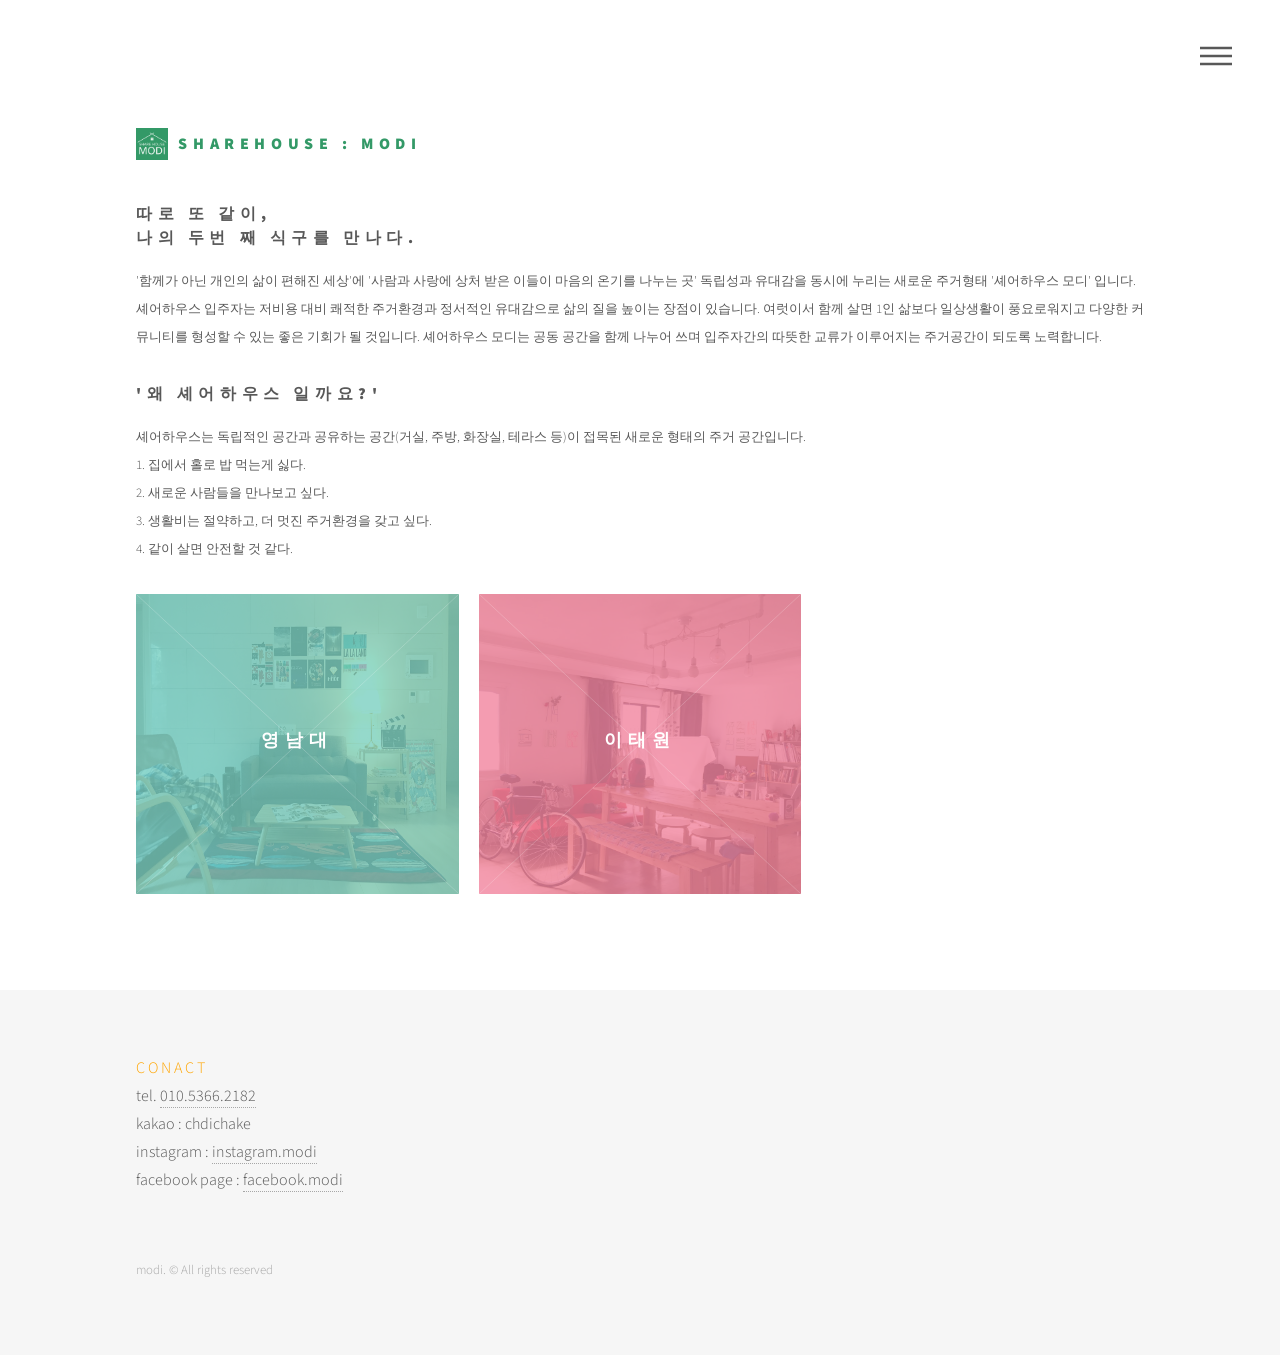
<file: index.html>
<!DOCTYPE HTML>
<html>
	<head>
		<title>shareHouse</title>
		<meta charset="utf-8" />
		<meta name="viewport" content="width=device-width, initial-scale=1" />
		<!--[if lte IE 8]><script src="assets3/js/ie/html5shiv.js"></script><![endif]-->
		<link rel="stylesheet" href="assets3/css/main.css" />
		<!--[if lte IE 9]><link rel="stylesheet" href="assets3/css/ie9.css" /><![endif]-->
		<!--[if lte IE 8]><link rel="stylesheet" href="assets3/css/ie8.css" /><![endif]-->
	</head>
	<body>
		<!-- Wrapper -->
			<div id="wrapper">

				<!-- Header -->
					<header id="header">
						<div class="inner">

							<!-- Logo -->
								<a href="/sharehouse" class="logo">
									<span class="symbol"><img src="images3/logo.jpg" alt="" /></span><span class="title"><font color="#339967">shareHouse : modi</font></span>
								</a>

							<!-- Nav -->
								<nav>
									<ul>
										<li><a href="#menu">Menu</a></li>
									</ul>
								</nav>

						</div>
					</header>

				<!-- Menu -->
					<nav id="menu">
						<h2>Menu</h2>
						<ul>
							<li><a href="/sharehouse">SHARE HOUSE 'modi'</a></li>
							<li><a href="yu.html">영남대학교</a></li>
							<li><a href="itaewon.html">이태원</a></li>
						</ul>
					</nav>

				<!-- Main -->
					<div id="main">
						<div class="inner">
							<header>
								<h3>따로 또 같이, <br>나의 두번 째 식구를 만나다.</h3>
								<p>
									<font size="2">
									'함께가 아닌 개인의 삶이 편해진 세상'에 '사람과 사랑에 상처 받은 이들이 마음의 온기를 나누는 곳' 독립성과 유대감을 동시에 누리는 새로운 주거형태 '셰어하우스 모디' 입니다.<br>
									셰어하우스 입주자는 저비용 대비 쾌적한 주거환경과 정서적인 유대감으로 삶의 질을 높이는 장점이 있습니다.
									여럿이서 함께 살면 1인 삶보다 일상생활이 풍요로워지고 다양한 커뮤니티를 형성할 수 있는 좋은 기회가 될 것입니다.
									셰어하우스 모디는 공동 공간을 함께 나누어 쓰며 입주자간의 따뜻한 교류가 이루어지는 주거공간이 되도록 노력합니다.
									</font>
								</p>
								<h3>'왜 셰어하우스 일까요?'</h3>
								<p>
									<font size="2">
									셰어하우스는 독립적인 공간과 공유하는 공간(거실, 주방, 화장실, 테라스 등)이 접목된 새로운 형태의 주거 공간입니다.<br>
									1. 집에서 홀로 밥 먹는게 싫다.<br>
									2. 새로운 사람들을 만나보고 싶다.<br>
									3. 생활비는 절약하고, 더 멋진 주거환경을 갖고 싶다.<br>
									4. 같이 살면 안전할 것 같다.
									</font>
								</p>
							</header>
							<section class="tiles">
								<article class="style3">
									<span class="image">
										<img src="images3/m2.jpg" alt="" height="300px" weight="300px"/>
									</span>
									<a href="yu.html">
										<h2>영남대</h2>
										<div class="content">
											<p>I wish you a pleasant stay here.</p>
										</div>
									</a>
								</article>
								<article class="style1">
									<span class="image">
										<img src="images3/pic01.jpg" alt="" height="300px" weight="300px"/>
									</span>
									<a href="itaewon.html">
										<h2>이태원</h2>
										<div class="content">
											<p>It is your best choice.</p>
										</div>
									</a>
								</article>
								<!-- <article class="style2">
									<span class="image">
										<img src="images3/pic02.jpg" alt="" height="300px" weight="300px"/>
									</span>
									<a href="knu.html">
										<h2>-</h2>
										<div class="content">
											<p>Sed nisl arcu euismod sit amet nisi lorem etiam dolor veroeros et feugiat.</p>
										</div>
									</a>
								</article>
								<article class="style4">
									<span class="image">
										<img src="images3/pic04.jpg" alt="" height="300px" weight="300px"/>
									</span>
									<a href="generic4.html">
										<h2>-</h2>
										<div class="content">
											<p>Sed nisl arcu euismod sit amet nisi lorem etiam dolor veroeros et feugiat.</p>
										</div>
									</a>
								</article>
								<article class="style5">
									<span class="image">
										<img src="images3/pic05.jpg" alt="" height="300px" weight="300px"/>
									</span>
									<a href="generic5.html">
										<h2>-</h2>
										<div class="content">
											<p>Sed nisl arcu euismod sit amet nisi lorem etiam dolor veroeros et feugiat.</p>
										</div>
									</a>
								</article>
								<article class="style6">
									<span class="image">
										<img src="images3/pic06.jpg" alt="" height="300px" weight="300px"/>
									</span>
									<a href="generic6.html">
										<h2>-</h2>
										<div class="content">
											<p>Sed nisl arcu euismod sit amet nisi lorem etiam dolor veroeros et feugiat.</p>
										</div>
									</a>
								</article> -->
							</section>
						</div>
					</div>

				<!-- Footer -->
					<footer id="footer">
						<div class="inner">
							<section>
								<!-- <h2>CONACT</h2> -->
								<form method="post" action="#">
									<!-- <div class="field half first">
										<input type="text" name="email" id="email" placeholder="" value="010.5366.2182" readonly/>
									</div>
									<div class="field half">
										<input type="text" name="email" id="email" placeholder="" value="" readonly/>
									</div>
									<div class="field">
										<input type="text" name="name" id="name" placeholder="" value="Kakao : chdichake" readonly/>
									</div> -->
									<p>
										<font color="orange">C O N A C T</font><br>
										tel. <a href="tel:010-5366-2182">010.5366.2182</a><br>
										kakao : chdichake<br>
										instagram : <a href="https://www.instagram.com/chadichake/">instagram.modi</a><br>
										facebook page : <a href="https://www.facebook.com/modi.sharehouse/">facebook.modi</a>
									</p>
								</form>
							</section>
							<!-- <section>
								<h2>Follow</h2>
								<ul class="icons">
									<li><a class="icon style2 fa-twitter"><span class="label">Twitter</span></a></li>
									<li><a class="icon style2 fa-facebook"><span class="label">Facebook</span></a></li>
									<li><a class="icon style2 fa-instagram"><span class="label">Instagram</span></a></li>
									<li><a class="icon style2 fa-dribbble"><span class="label">Dribbble</span></a></li>
									<li><a class="icon style2 fa-github"><span class="label">GitHub</span></a></li>
									<li><a class="icon style2 fa-500px"><span class="label">500px</span></a></li>
									<li><a class="icon style2 fa-phone"><span class="label">Phone</span></a></li>
									<li><a class="icon style2 fa-envelope-o"><span class="label">Email</span></a></li>
								</ul>
							</section> -->
							<ul class="copyright">
								<li>modi. &copy; All rights reserved</li>
							</ul>
						</div>
					</footer>

			</div>

		<!-- Scripts -->
			<script src="assets3/js/jquery.min.js"></script>
			<script src="assets3/js/skel.min.js"></script>
			<script src="assets3/js/util.js"></script>
			<!--[if lte IE 8]><script src="assets3/js/ie/respond.min.js"></script><![endif]-->
			<script src="assets3/js/main.js"></script>

	</body>
</html>
</file>
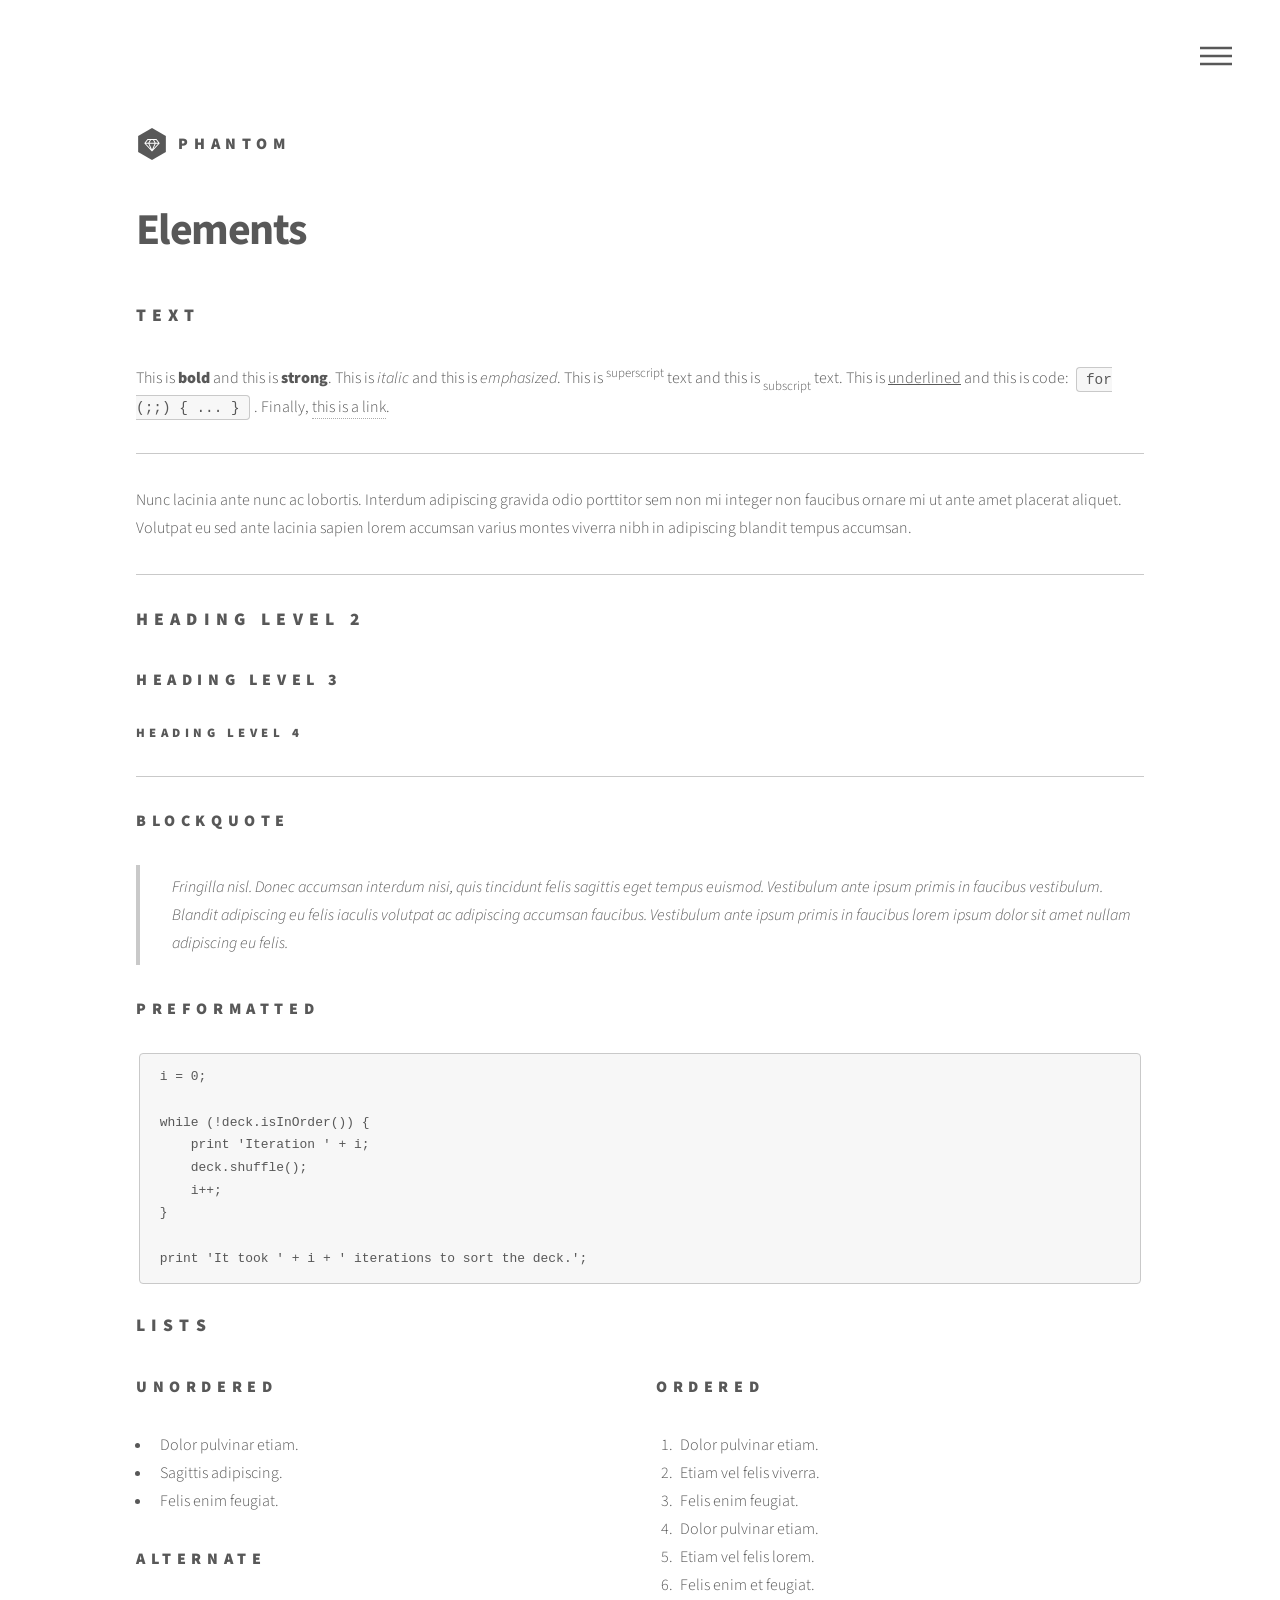
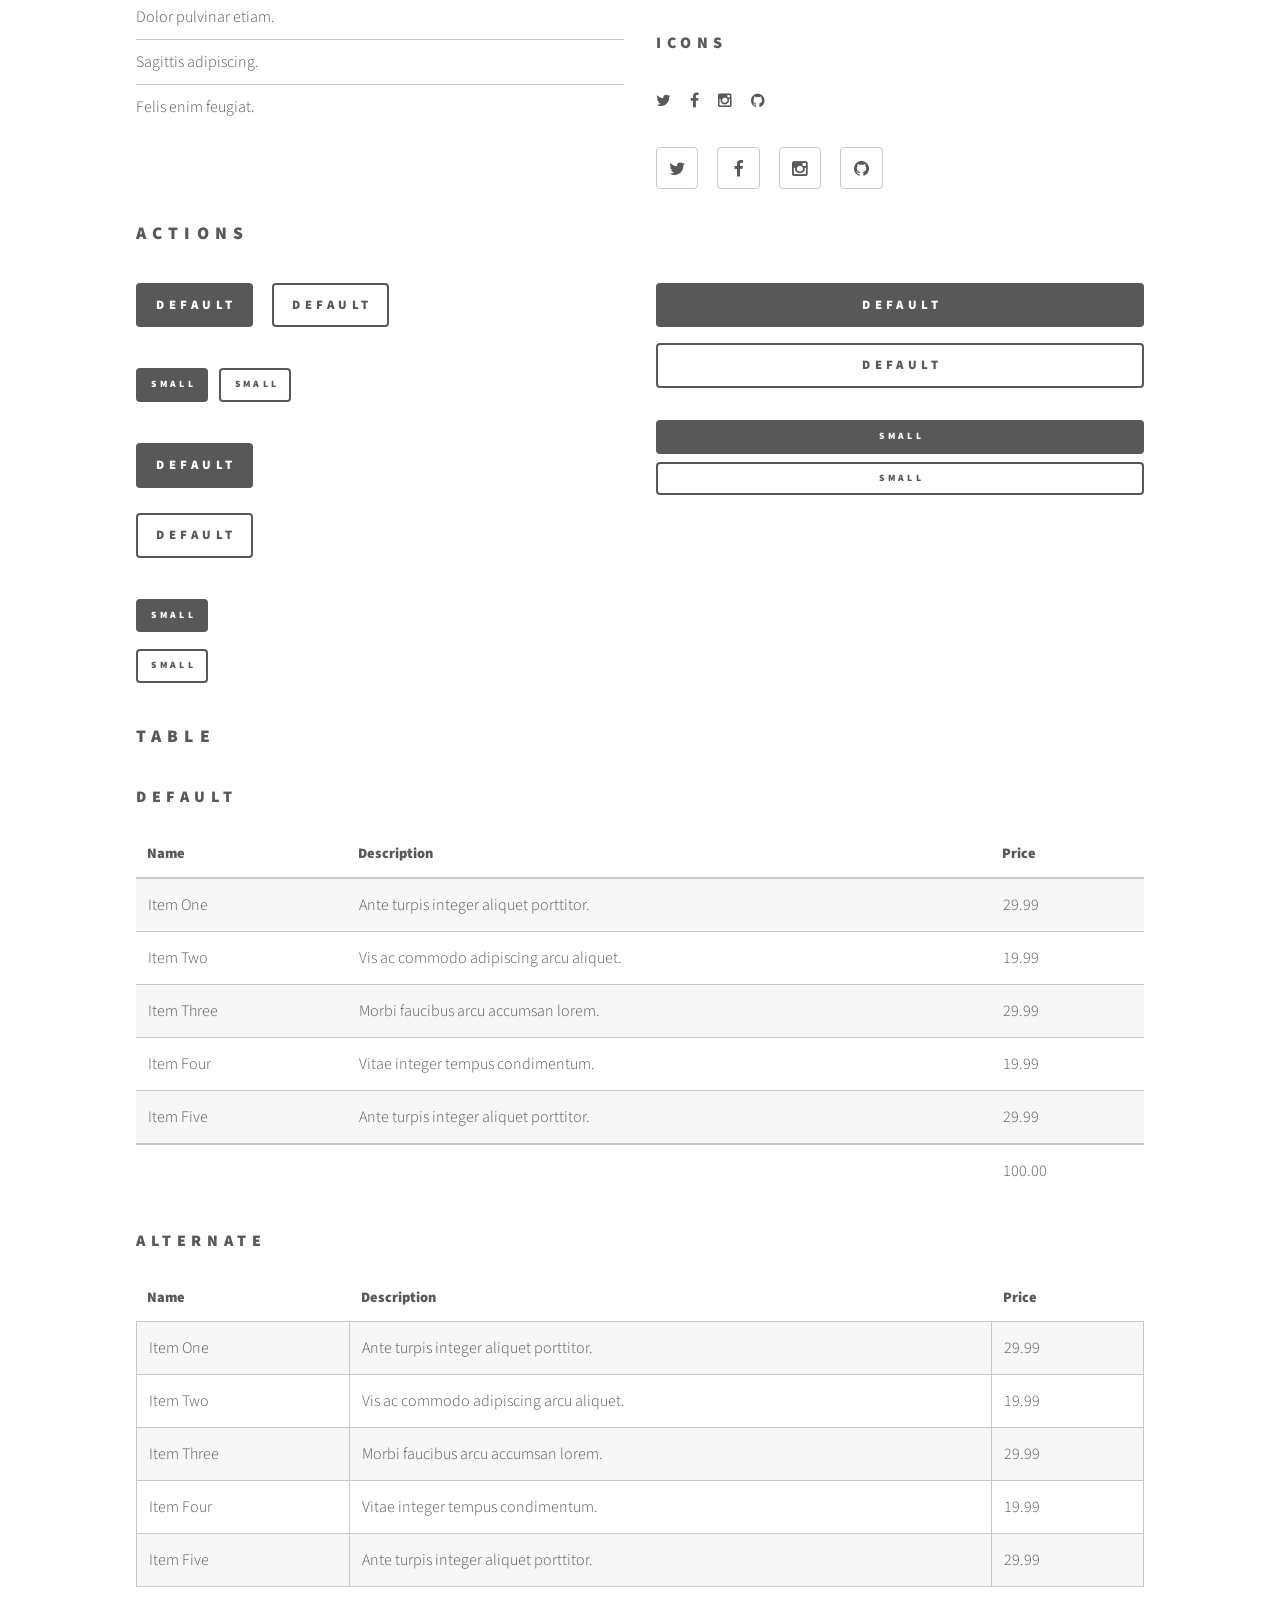
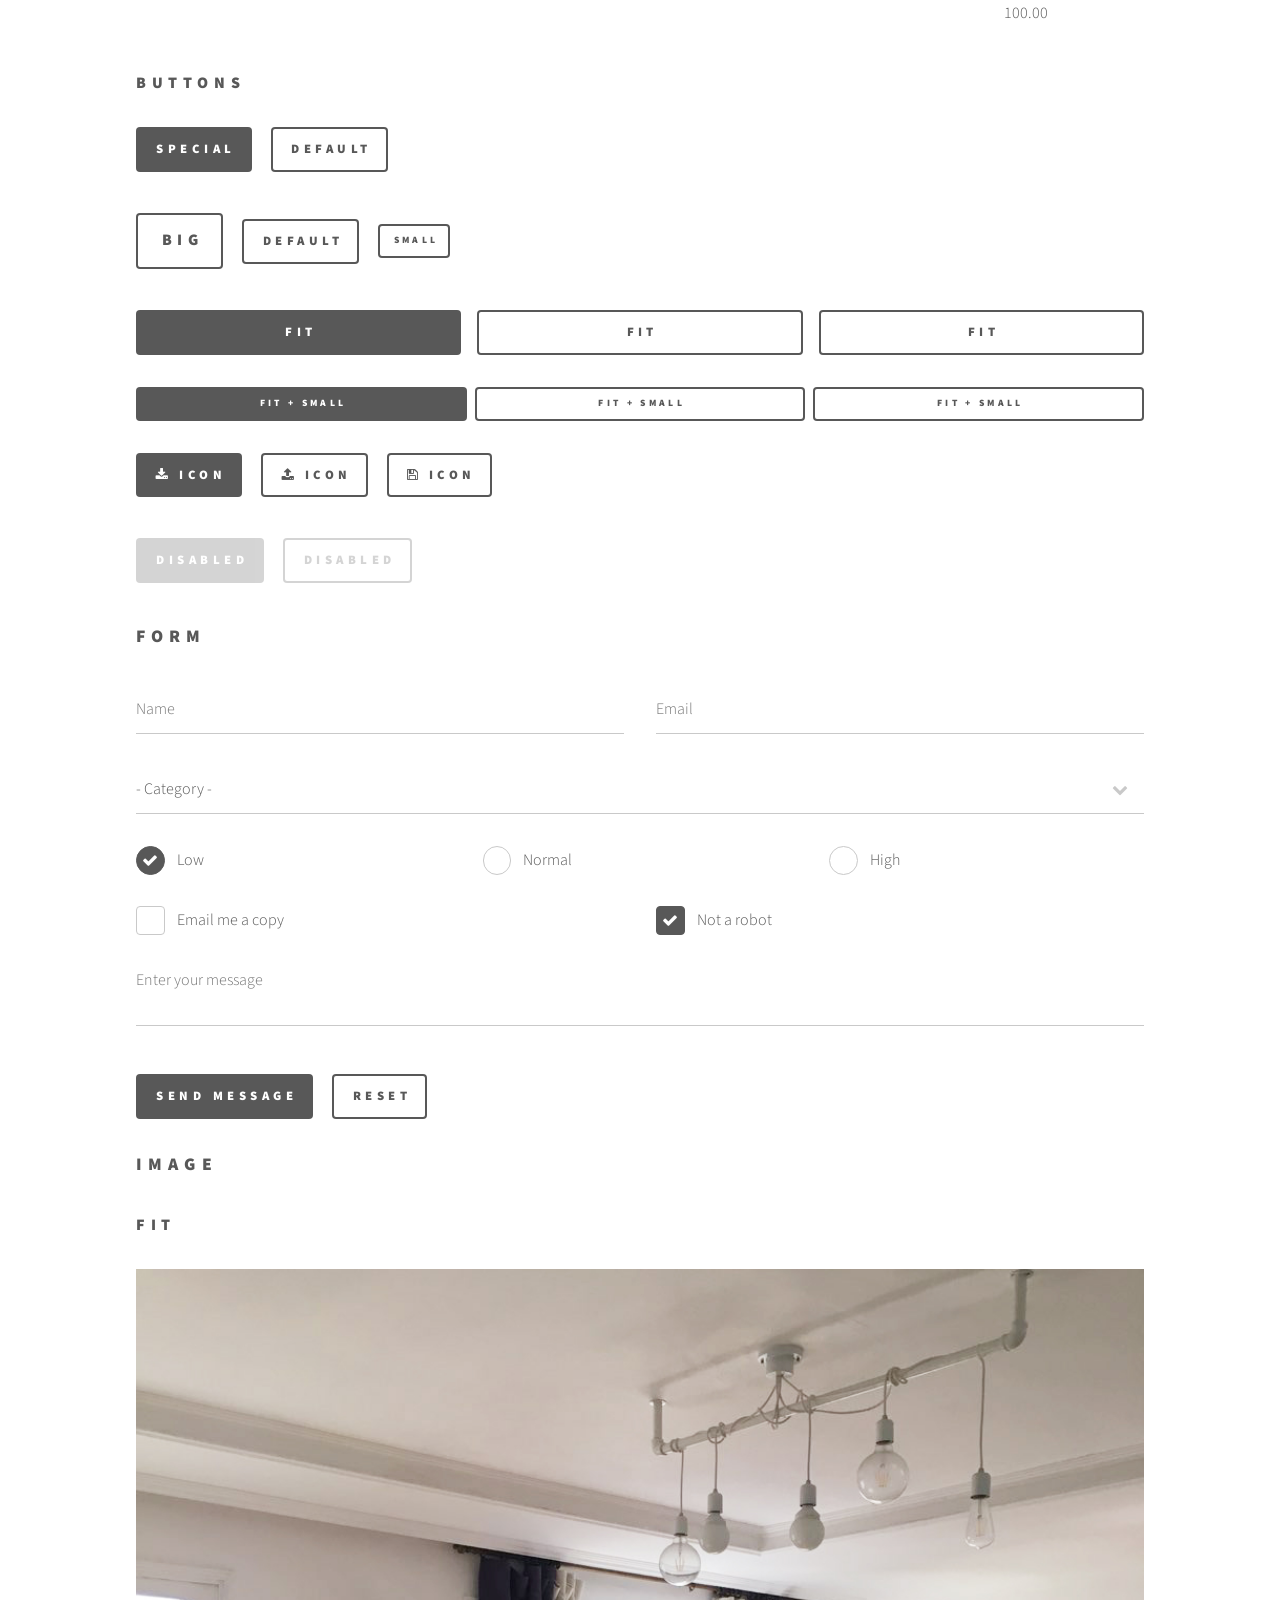
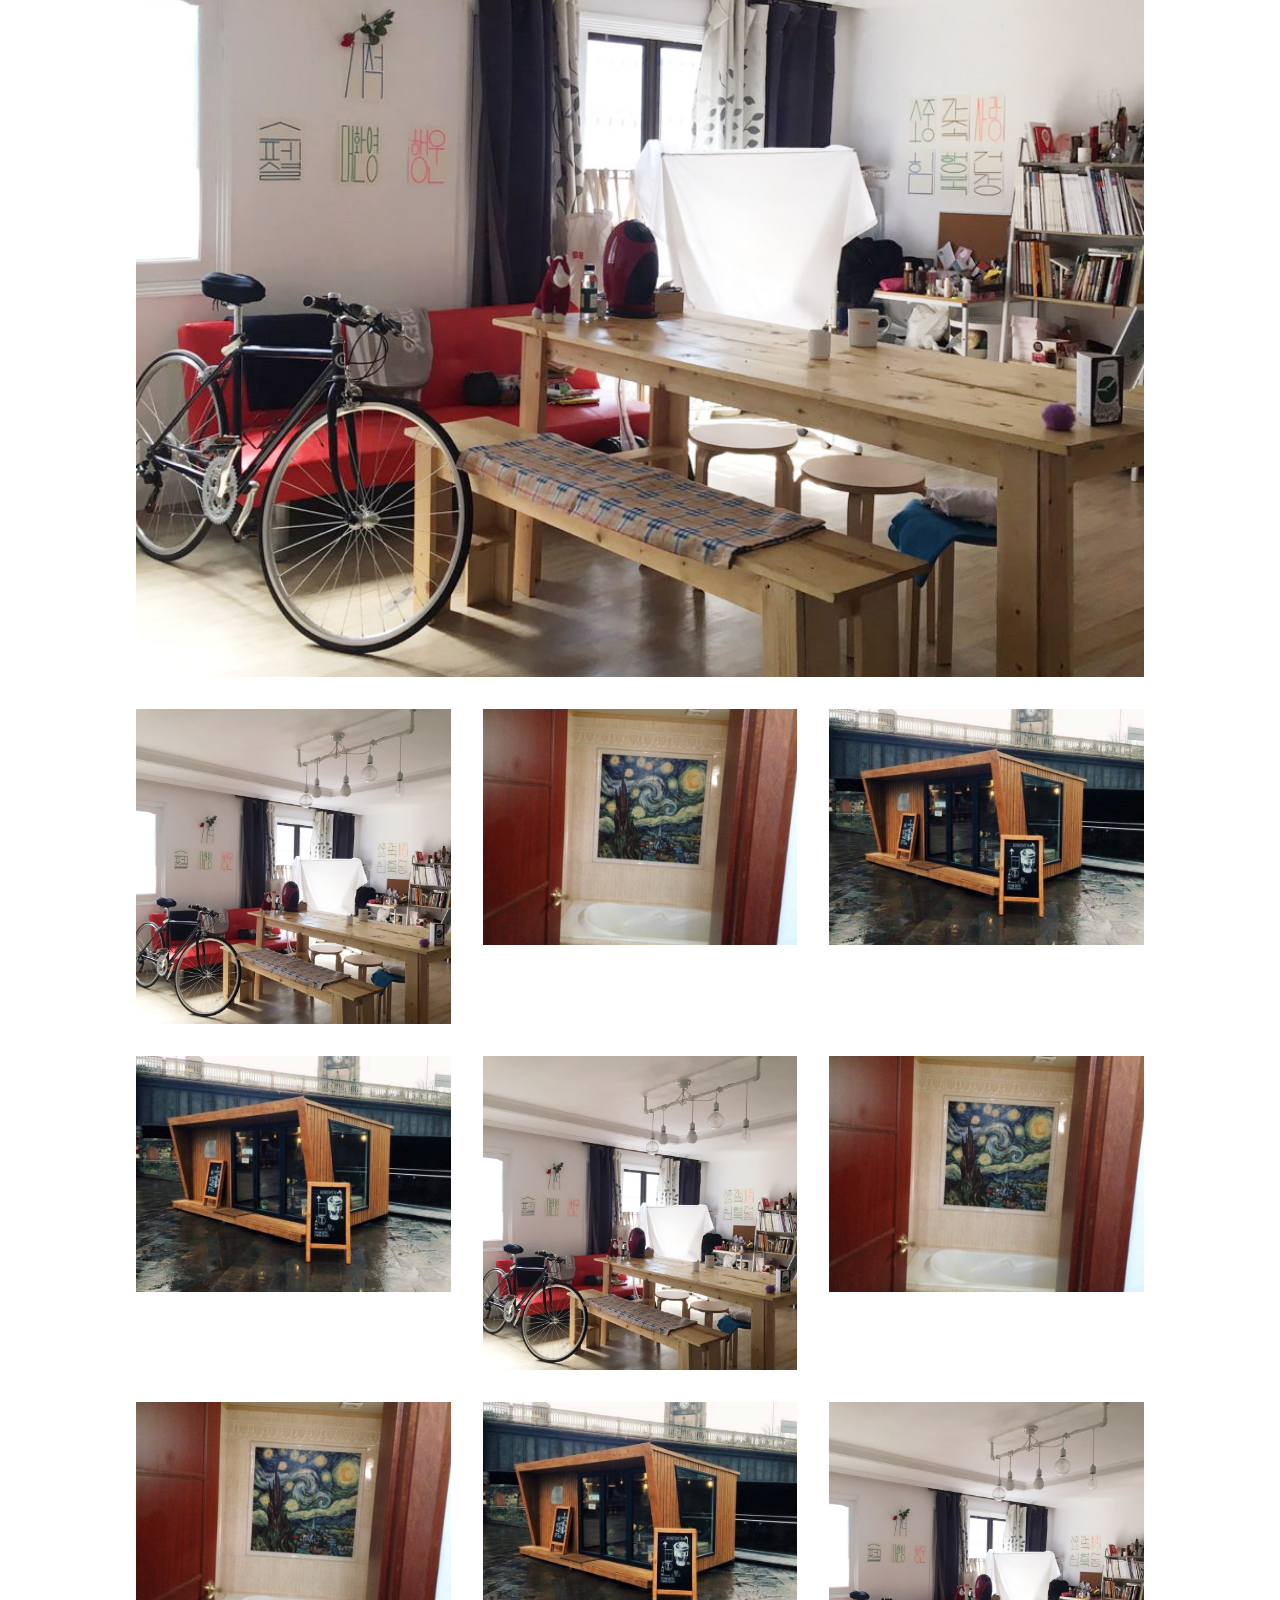
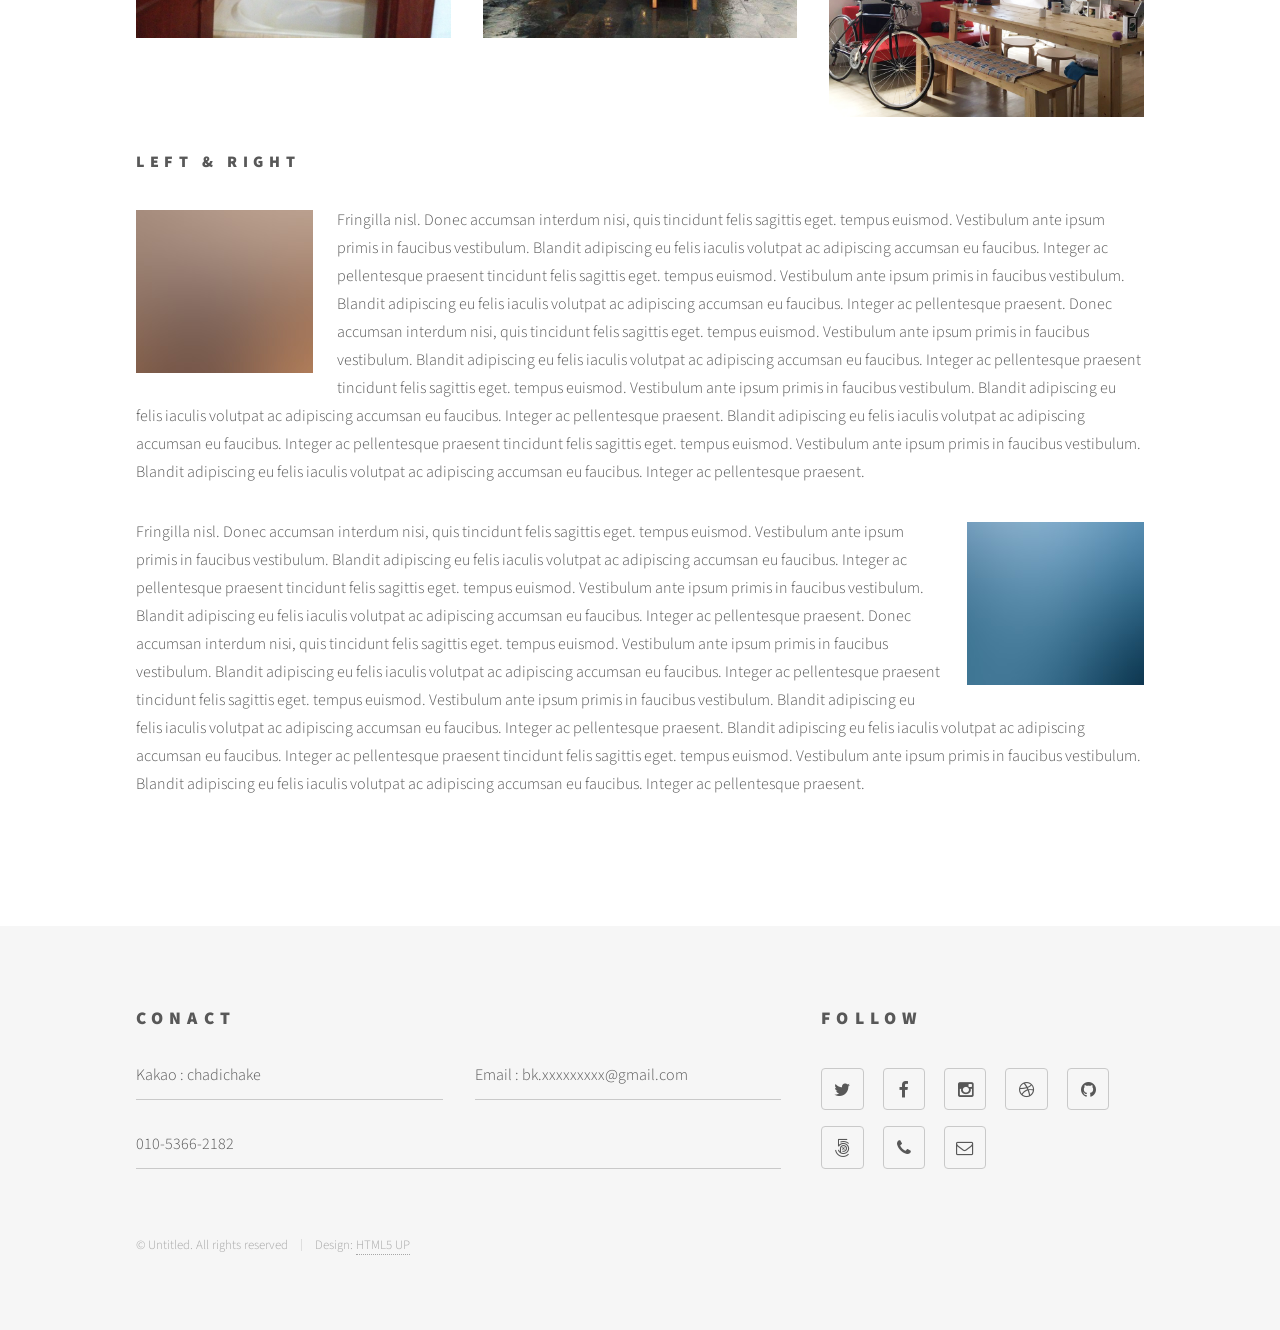
<file: elements3.html>
<!DOCTYPE HTML>
<!--
	Phantom by HTML5 UP
	html5up.net | @n33co
	Free for personal and commercial use under the CCA 3.0 license (html5up.net/license)
-->
<html>
	<head>
		<title>Elements - Phantom by HTML5 UP</title>
		<meta charset="utf-8" />
		<meta name="viewport" content="width=device-width, initial-scale=1" />
		<!--[if lte IE 8]><script src="assets3/js/ie/html5shiv.js"></script><![endif]-->
		<link rel="stylesheet" href="assets3/css/main.css" />
		<!--[if lte IE 9]><link rel="stylesheet" href="assets3/css/ie9.css" /><![endif]-->
		<!--[if lte IE 8]><link rel="stylesheet" href="assets3/css/ie8.css" /><![endif]-->
	</head>
	<body>
		<!-- Wrapper -->
			<div id="wrapper">

				<!-- Header -->
					<header id="header">
						<div class="inner">

							<!-- Logo -->
								<a href="index.html" class="logo">
									<span class="symbol"><img src="images3/logo.svg" alt="" /></span><span class="title">Phantom</span>
								</a>

							<!-- Nav -->
								<nav>
									<ul>
										<li><a href="#menu">Menu</a></li>
									</ul>
								</nav>

						</div>
					</header>

				<!-- Menu -->
					<nav id="menu">
						<h2>Menu</h2>
						<ul>
							<li><a href="index.html">Home</a></li>
							<li><a href="generic3.html">Ipsum veroeros</a></li>
							<li><a href="generic3.html">Tempus etiam</a></li>
							<li><a href="generic3.html">Consequat dolor</a></li>
							<li><a href="elements3.html">Elements</a></li>
						</ul>
					</nav>

				<!-- Main -->
					<div id="main">
						<div class="inner">
							<h1>Elements</h1>

							<!-- Text -->
								<section>
									<h2>Text</h2>
									<p>This is <b>bold</b> and this is <strong>strong</strong>. This is <i>italic</i> and this is <em>emphasized</em>.
									This is <sup>superscript</sup> text and this is <sub>subscript</sub> text.
									This is <u>underlined</u> and this is code: <code>for (;;) { ... }</code>. Finally, <a href="#">this is a link</a>.</p>
									<hr />
									<p>Nunc lacinia ante nunc ac lobortis. Interdum adipiscing gravida odio porttitor sem non mi integer non faucibus ornare mi ut ante amet placerat aliquet. Volutpat eu sed ante lacinia sapien lorem accumsan varius montes viverra nibh in adipiscing blandit tempus accumsan.</p>
									<hr />
									<h2>Heading Level 2</h2>
									<h3>Heading Level 3</h3>
									<h4>Heading Level 4</h4>
									<hr />
									<h3>Blockquote</h3>
									<blockquote>Fringilla nisl. Donec accumsan interdum nisi, quis tincidunt felis sagittis eget tempus euismod. Vestibulum ante ipsum primis in faucibus vestibulum. Blandit adipiscing eu felis iaculis volutpat ac adipiscing accumsan faucibus. Vestibulum ante ipsum primis in faucibus lorem ipsum dolor sit amet nullam adipiscing eu felis.</blockquote>
									<h3>Preformatted</h3>
									<pre><code>i = 0;

while (!deck.isInOrder()) {
    print 'Iteration ' + i;
    deck.shuffle();
    i++;
}

print 'It took ' + i + ' iterations to sort the deck.';</code></pre>
								</section>

							<!-- Lists -->
								<section>
									<h2>Lists</h2>
									<div class="row">
										<div class="6u 12u$(medium)">
											<h3>Unordered</h3>
											<ul>
												<li>Dolor pulvinar etiam.</li>
												<li>Sagittis adipiscing.</li>
												<li>Felis enim feugiat.</li>
											</ul>
											<h3>Alternate</h3>
											<ul class="alt">
												<li>Dolor pulvinar etiam.</li>
												<li>Sagittis adipiscing.</li>
												<li>Felis enim feugiat.</li>
											</ul>
										</div>
										<div class="6u$ 12u$(medium)">
											<h3>Ordered</h3>
											<ol>
												<li>Dolor pulvinar etiam.</li>
												<li>Etiam vel felis viverra.</li>
												<li>Felis enim feugiat.</li>
												<li>Dolor pulvinar etiam.</li>
												<li>Etiam vel felis lorem.</li>
												<li>Felis enim et feugiat.</li>
											</ol>
											<h3>Icons</h3>
											<ul class="icons">
												<li><a href="#" class="icon style1 fa-twitter"><span class="label">Twitter</span></a></li>
												<li><a href="#" class="icon style1 fa-facebook"><span class="label">Facebook</span></a></li>
												<li><a href="#" class="icon style1 fa-instagram"><span class="label">Instagram</span></a></li>
												<li><a href="#" class="icon style1 fa-github"><span class="label">Github</span></a></li>
											</ul>
											<ul class="icons">
												<li><a href="#" class="icon style2 fa-twitter"><span class="label">Twitter</span></a></li>
												<li><a href="#" class="icon style2 fa-facebook"><span class="label">Facebook</span></a></li>
												<li><a href="#" class="icon style2 fa-instagram"><span class="label">Instagram</span></a></li>
												<li><a href="#" class="icon style2 fa-github"><span class="label">Github</span></a></li>
											</ul>
										</div>
									</div>
									<h2>Actions</h2>
									<div class="row">
										<div class="6u 12u$(medium)">
											<ul class="actions">
												<li><a href="#" class="button special">Default</a></li>
												<li><a href="#" class="button">Default</a></li>
											</ul>
											<ul class="actions small">
												<li><a href="#" class="button special small">Small</a></li>
												<li><a href="#" class="button small">Small</a></li>
											</ul>
											<ul class="actions vertical">
												<li><a href="#" class="button special">Default</a></li>
												<li><a href="#" class="button">Default</a></li>
											</ul>
											<ul class="actions vertical small">
												<li><a href="#" class="button special small">Small</a></li>
												<li><a href="#" class="button small">Small</a></li>
											</ul>
										</div>
										<div class="6u 12u$(medium)">
											<ul class="actions vertical">
												<li><a href="#" class="button special fit">Default</a></li>
												<li><a href="#" class="button fit">Default</a></li>
											</ul>
											<ul class="actions vertical small">
												<li><a href="#" class="button special small fit">Small</a></li>
												<li><a href="#" class="button small fit">Small</a></li>
											</ul>
										</div>
									</div>
								</section>

							<!-- Table -->
								<section>
									<h2>Table</h2>
									<h3>Default</h3>
									<div class="table-wrapper">
										<table>
											<thead>
												<tr>
													<th>Name</th>
													<th>Description</th>
													<th>Price</th>
												</tr>
											</thead>
											<tbody>
												<tr>
													<td>Item One</td>
													<td>Ante turpis integer aliquet porttitor.</td>
													<td>29.99</td>
												</tr>
												<tr>
													<td>Item Two</td>
													<td>Vis ac commodo adipiscing arcu aliquet.</td>
													<td>19.99</td>
												</tr>
												<tr>
													<td>Item Three</td>
													<td> Morbi faucibus arcu accumsan lorem.</td>
													<td>29.99</td>
												</tr>
												<tr>
													<td>Item Four</td>
													<td>Vitae integer tempus condimentum.</td>
													<td>19.99</td>
												</tr>
												<tr>
													<td>Item Five</td>
													<td>Ante turpis integer aliquet porttitor.</td>
													<td>29.99</td>
												</tr>
											</tbody>
											<tfoot>
												<tr>
													<td colspan="2"></td>
													<td>100.00</td>
												</tr>
											</tfoot>
										</table>
									</div>

									<h3>Alternate</h3>
									<div class="table-wrapper">
										<table class="alt">
											<thead>
												<tr>
													<th>Name</th>
													<th>Description</th>
													<th>Price</th>
												</tr>
											</thead>
											<tbody>
												<tr>
													<td>Item One</td>
													<td>Ante turpis integer aliquet porttitor.</td>
													<td>29.99</td>
												</tr>
												<tr>
													<td>Item Two</td>
													<td>Vis ac commodo adipiscing arcu aliquet.</td>
													<td>19.99</td>
												</tr>
												<tr>
													<td>Item Three</td>
													<td> Morbi faucibus arcu accumsan lorem.</td>
													<td>29.99</td>
												</tr>
												<tr>
													<td>Item Four</td>
													<td>Vitae integer tempus condimentum.</td>
													<td>19.99</td>
												</tr>
												<tr>
													<td>Item Five</td>
													<td>Ante turpis integer aliquet porttitor.</td>
													<td>29.99</td>
												</tr>
											</tbody>
											<tfoot>
												<tr>
													<td colspan="2"></td>
													<td>100.00</td>
												</tr>
											</tfoot>
										</table>
									</div>
								</section>

							<!-- Buttons -->
								<section>
									<h3>Buttons</h3>
									<ul class="actions">
										<li><a href="#" class="button special">Special</a></li>
										<li><a href="#" class="button">Default</a></li>
									</ul>
									<ul class="actions">
										<li><a href="#" class="button big">Big</a></li>
										<li><a href="#" class="button">Default</a></li>
										<li><a href="#" class="button small">Small</a></li>
									</ul>
									<ul class="actions fit">
										<li><a href="#" class="button special fit">Fit</a></li>
										<li><a href="#" class="button fit">Fit</a></li>
										<li><a href="#" class="button fit">Fit</a></li>
									</ul>
									<ul class="actions fit small">
										<li><a href="#" class="button special fit small">Fit + Small</a></li>
										<li><a href="#" class="button fit small">Fit + Small</a></li>
										<li><a href="#" class="button fit small">Fit + Small</a></li>
									</ul>
									<ul class="actions">
										<li><a href="#" class="button special icon fa-download">Icon</a></li>
										<li><a href="#" class="button icon fa-upload">Icon</a></li>
										<li><a href="#" class="button icon fa-save">Icon</a></li>
									</ul>
									<ul class="actions">
										<li><span class="button special disabled">Disabled</span></li>
										<li><span class="button disabled">Disabled</span></li>
									</ul>
								</section>

							<!-- Form -->
								<section>
									<h2>Form</h2>
									<form method="post" action="#">
										<div class="row uniform">
											<div class="6u 12u$(xsmall)">
												<input type="text" name="demo-name" id="demo-name" value="" placeholder="Name" />
											</div>
											<div class="6u$ 12u$(xsmall)">
												<input type="email" name="demo-email" id="demo-email" value="" placeholder="Email" />
											</div>
											<div class="12u$">
												<div class="select-wrapper">
													<select name="demo-category" id="demo-category">
														<option value="">- Category -</option>
														<option value="1">Manufacturing</option>
														<option value="1">Shipping</option>
														<option value="1">Administration</option>
														<option value="1">Human Resources</option>
													</select>
												</div>
											</div>
											<div class="4u 12u$(small)">
												<input type="radio" id="demo-priority-low" name="demo-priority" checked>
												<label for="demo-priority-low">Low</label>
											</div>
											<div class="4u 12u$(small)">
												<input type="radio" id="demo-priority-normal" name="demo-priority">
												<label for="demo-priority-normal">Normal</label>
											</div>
											<div class="4u$ 12u$(small)">
												<input type="radio" id="demo-priority-high" name="demo-priority">
												<label for="demo-priority-high">High</label>
											</div>
											<div class="6u 12u$(small)">
												<input type="checkbox" id="demo-copy" name="demo-copy">
												<label for="demo-copy">Email me a copy</label>
											</div>
											<div class="6u$ 12u$(small)">
												<input type="checkbox" id="demo-human" name="demo-human" checked>
												<label for="demo-human">Not a robot</label>
											</div>
											<div class="12u$">
												<textarea name="demo-message" id="demo-message" placeholder="Enter your message" rows="6"></textarea>
											</div>
											<div class="12u$">
												<ul class="actions">
													<li><input type="submit" value="Send Message" class="special" /></li>
													<li><input type="reset" value="Reset" /></li>
												</ul>
											</div>
										</div>
									</form>
								</section>

							<!-- Image -->
								<section>
									<h2>Image</h2>
									<h3>Fit</h3>
									<div class="box alt">
										<div class="row uniform">
											<div class="12u$"><span class="image fit"><img src="images3/pic13.jpg" alt="" /></span></div>
											<div class="4u"><span class="image fit"><img src="images3/pic01.jpg" alt="" /></span></div>
											<div class="4u"><span class="image fit"><img src="images3/pic02.jpg" alt="" /></span></div>
											<div class="4u$"><span class="image fit"><img src="images3/pic03.jpg" alt="" /></span></div>
											<div class="4u"><span class="image fit"><img src="images3/pic03.jpg" alt="" /></span></div>
											<div class="4u"><span class="image fit"><img src="images3/pic01.jpg" alt="" /></span></div>
											<div class="4u$"><span class="image fit"><img src="images3/pic02.jpg" alt="" /></span></div>
											<div class="4u"><span class="image fit"><img src="images3/pic02.jpg" alt="" /></span></div>
											<div class="4u"><span class="image fit"><img src="images3/pic03.jpg" alt="" /></span></div>
											<div class="4u$"><span class="image fit"><img src="images3/pic01.jpg" alt="" /></span></div>
										</div>
									</div>
									<h3>Left &amp; Right</h3>
									<p><span class="image left"><img src="images3/pic14.jpg" alt="" /></span>Fringilla nisl. Donec accumsan interdum nisi, quis tincidunt felis sagittis eget. tempus euismod. Vestibulum ante ipsum primis in faucibus vestibulum. Blandit adipiscing eu felis iaculis volutpat ac adipiscing accumsan eu faucibus. Integer ac pellentesque praesent tincidunt felis sagittis eget. tempus euismod. Vestibulum ante ipsum primis in faucibus vestibulum. Blandit adipiscing eu felis iaculis volutpat ac adipiscing accumsan eu faucibus. Integer ac pellentesque praesent. Donec accumsan interdum nisi, quis tincidunt felis sagittis eget. tempus euismod. Vestibulum ante ipsum primis in faucibus vestibulum. Blandit adipiscing eu felis iaculis volutpat ac adipiscing accumsan eu faucibus. Integer ac pellentesque praesent tincidunt felis sagittis eget. tempus euismod. Vestibulum ante ipsum primis in faucibus vestibulum. Blandit adipiscing eu felis iaculis volutpat ac adipiscing accumsan eu faucibus. Integer ac pellentesque praesent. Blandit adipiscing eu felis iaculis volutpat ac adipiscing accumsan eu faucibus. Integer ac pellentesque praesent tincidunt felis sagittis eget. tempus euismod. Vestibulum ante ipsum primis in faucibus vestibulum. Blandit adipiscing eu felis iaculis volutpat ac adipiscing accumsan eu faucibus. Integer ac pellentesque praesent.</p>
									<p><span class="image right"><img src="images3/pic15.jpg" alt="" /></span>Fringilla nisl. Donec accumsan interdum nisi, quis tincidunt felis sagittis eget. tempus euismod. Vestibulum ante ipsum primis in faucibus vestibulum. Blandit adipiscing eu felis iaculis volutpat ac adipiscing accumsan eu faucibus. Integer ac pellentesque praesent tincidunt felis sagittis eget. tempus euismod. Vestibulum ante ipsum primis in faucibus vestibulum. Blandit adipiscing eu felis iaculis volutpat ac adipiscing accumsan eu faucibus. Integer ac pellentesque praesent. Donec accumsan interdum nisi, quis tincidunt felis sagittis eget. tempus euismod. Vestibulum ante ipsum primis in faucibus vestibulum. Blandit adipiscing eu felis iaculis volutpat ac adipiscing accumsan eu faucibus. Integer ac pellentesque praesent tincidunt felis sagittis eget. tempus euismod. Vestibulum ante ipsum primis in faucibus vestibulum. Blandit adipiscing eu felis iaculis volutpat ac adipiscing accumsan eu faucibus. Integer ac pellentesque praesent. Blandit adipiscing eu felis iaculis volutpat ac adipiscing accumsan eu faucibus. Integer ac pellentesque praesent tincidunt felis sagittis eget. tempus euismod. Vestibulum ante ipsum primis in faucibus vestibulum. Blandit adipiscing eu felis iaculis volutpat ac adipiscing accumsan eu faucibus. Integer ac pellentesque praesent.</p>
								</section>

						</div>
					</div>

				<!-- Footer -->
					<footer id="footer">
						<div class="inner">
							<section>
								<h2>CONACT</h2>
								<form method="post" action="#">
									<div class="field half first">
										<input type="text" name="name" id="name" placeholder="KaKao" value="Kakao : chadichake" readonly/>
									</div>
									<div class="field half">
										<input type="text" name="email" id="email" placeholder="Email" value="Email : bk.xxxxxxxxx@gmail.com" readonly/>
									</div>
									<div class="field">
										<input type="text" name="email" id="email" placeholder="Tel" value="010-5366-2182" readonly/>
									</div>
								</form>
							</section>
							<section>
								<h2>Follow</h2>
								<ul class="icons">
									<li><a href="#" class="icon style2 fa-twitter"><span class="label">Twitter</span></a></li>
									<li><a href="#" class="icon style2 fa-facebook"><span class="label">Facebook</span></a></li>
									<li><a href="#" class="icon style2 fa-instagram"><span class="label">Instagram</span></a></li>
									<li><a href="#" class="icon style2 fa-dribbble"><span class="label">Dribbble</span></a></li>
									<li><a href="#" class="icon style2 fa-github"><span class="label">GitHub</span></a></li>
									<li><a href="#" class="icon style2 fa-500px"><span class="label">500px</span></a></li>
									<li><a href="#" class="icon style2 fa-phone"><span class="label">Phone</span></a></li>
									<li><a href="#" class="icon style2 fa-envelope-o"><span class="label">Email</span></a></li>
								</ul>
							</section>
							<ul class="copyright">
								<li>&copy; Untitled. All rights reserved</li><li>Design: <a href="http://html5up.net">HTML5 UP</a></li>
							</ul>
						</div>
					</footer>

			</div>

		<!-- Scripts -->
			<script src="assets3/js/jquery.min.js"></script>
			<script src="assets3/js/skel.min.js"></script>
			<script src="assets3/js/util.js"></script>
			<!--[if lte IE 8]><script src="assets3/js/ie/respond.min.js"></script><![endif]-->
			<script src="assets3/js/main.js"></script>

	</body>
</html>
</file>
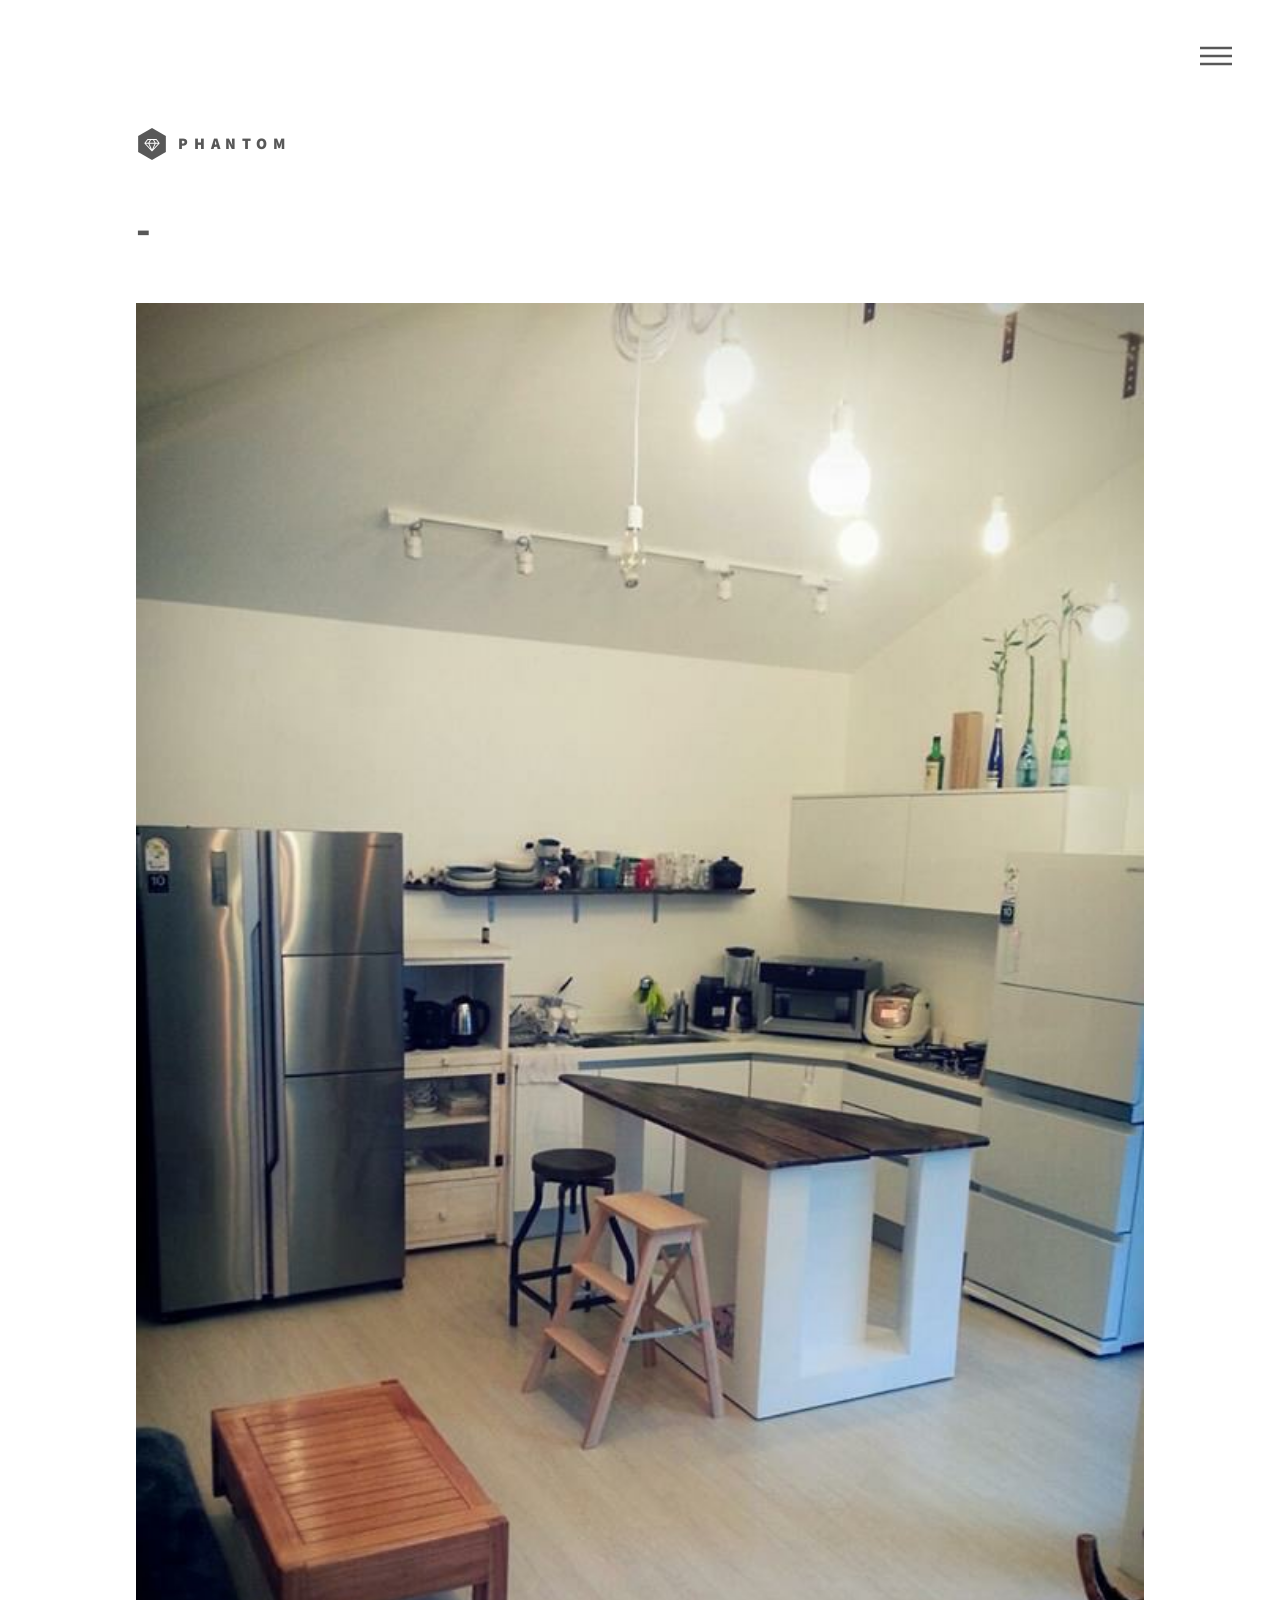
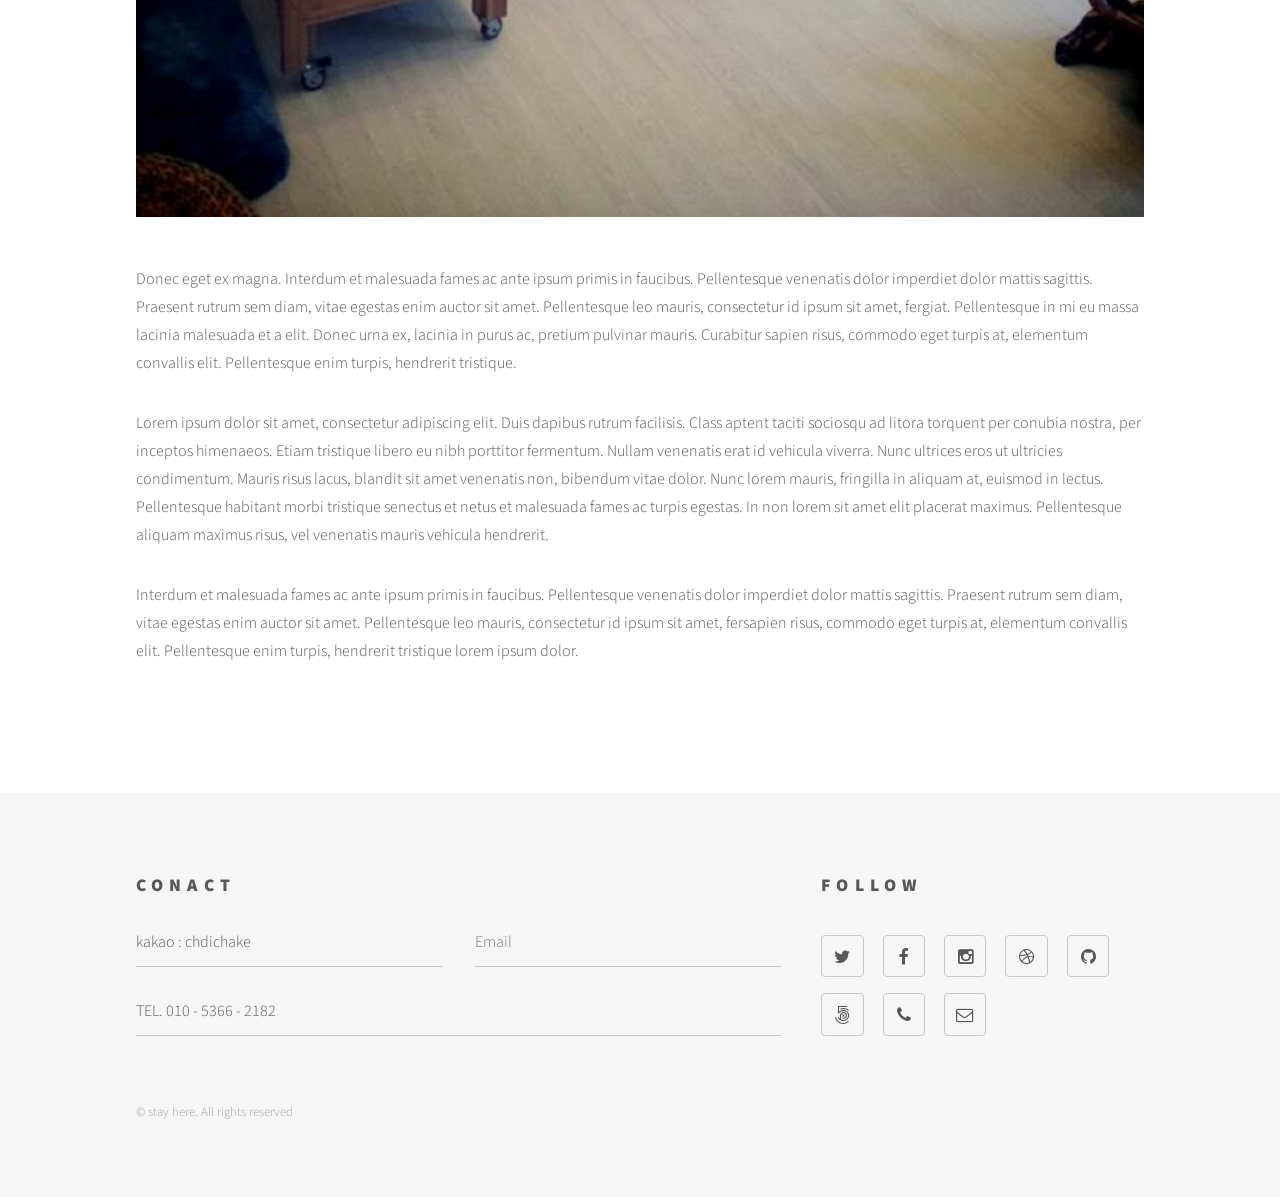
<file: generic4.html>
<!DOCTYPE HTML>
<!--
	Phantom by HTML5 UP
	html5up.net | @n33co
	Free for personal and commercial use under the CCA 3.0 license (html5up.net/license)
-->
<html>
	<head>
		<title>shareHouse</title>
		<meta charset="utf-8" />
		<meta name="viewport" content="width=device-width, initial-scale=1" />
		<!--[if lte IE 8]><script src="assets3/js/ie/html5shiv.js"></script><![endif]-->
		<link rel="stylesheet" href="assets3/css/main.css" />
		<!--[if lte IE 9]><link rel="stylesheet" href="assets3/css/ie9.css" /><![endif]-->
		<!--[if lte IE 8]><link rel="stylesheet" href="assets3/css/ie8.css" /><![endif]-->
	</head>
	<body>
		<!-- Wrapper -->
			<div id="wrapper">

				<!-- Header -->
					<header id="header">
						<div class="inner">

							<!-- Logo -->
								<a href="/sharehouse" class="logo">
									<span class="symbol"><img src="images3/logo.svg" alt="" /></span><span class="title">Phantom</span>
								</a>

							<!-- Nav -->
								<nav>
									<ul>
										<li><a href="#menu">Menu</a></li>
									</ul>
								</nav>

						</div>
					</header>

				<!-- Menu -->
					<nav id="menu">
						<h2>Menu</h2>
						<ul>
							<li><a href="/sharehouse">STAY HERE : )</a></li>
							<li><a href="yu.html">Yeungnam University</a></li>
							<li><a href="itaewon.html">Itaewon</a></li>
						</ul>
					</nav>

				<!-- Main -->
					<div id="main">
						<div class="inner">
							<h1>-</h1>
							<span class="image main"><img src="images3/pic04.jpg" alt="" /></span>
							<p>Donec eget ex magna. Interdum et malesuada fames ac ante ipsum primis in faucibus. Pellentesque venenatis dolor imperdiet dolor mattis sagittis. Praesent rutrum sem diam, vitae egestas enim auctor sit amet. Pellentesque leo mauris, consectetur id ipsum sit amet, fergiat. Pellentesque in mi eu massa lacinia malesuada et a elit. Donec urna ex, lacinia in purus ac, pretium pulvinar mauris. Curabitur sapien risus, commodo eget turpis at, elementum convallis elit. Pellentesque enim turpis, hendrerit tristique.</p>
							<p>Lorem ipsum dolor sit amet, consectetur adipiscing elit. Duis dapibus rutrum facilisis. Class aptent taciti sociosqu ad litora torquent per conubia nostra, per inceptos himenaeos. Etiam tristique libero eu nibh porttitor fermentum. Nullam venenatis erat id vehicula viverra. Nunc ultrices eros ut ultricies condimentum. Mauris risus lacus, blandit sit amet venenatis non, bibendum vitae dolor. Nunc lorem mauris, fringilla in aliquam at, euismod in lectus. Pellentesque habitant morbi tristique senectus et netus et malesuada fames ac turpis egestas. In non lorem sit amet elit placerat maximus. Pellentesque aliquam maximus risus, vel venenatis mauris vehicula hendrerit.</p>
							<p>Interdum et malesuada fames ac ante ipsum primis in faucibus. Pellentesque venenatis dolor imperdiet dolor mattis sagittis. Praesent rutrum sem diam, vitae egestas enim auctor sit amet. Pellentesque leo mauris, consectetur id ipsum sit amet, fersapien risus, commodo eget turpis at, elementum convallis elit. Pellentesque enim turpis, hendrerit tristique lorem ipsum dolor.</p>
						</div>
					</div>

				<!-- Footer -->
					<footer id="footer">
						<div class="inner">
							<section>
								<h2>CONACT</h2>
								<form method="post" action="#">
									<div class="field half first">
										<input type="text" name="name" id="name" placeholder="" value="kakao : chdichake" readonly/>
									</div>
									<div class="field half">
										<input type="text" name="email" id="email" placeholder="Email" value="" readonly/>
									</div>
									<div class="field">
										<input type="text" name="email" id="email" placeholder="" value="TEL. 010 - 5366 - 2182" readonly/>
									</div>
								</form>
							</section>
							<section>
								<h2>Follow</h2>
								<ul class="icons">
									<li><a class="icon style2 fa-twitter"><span class="label">Twitter</span></a></li>
									<li><a class="icon style2 fa-facebook"><span class="label">Facebook</span></a></li>
									<li><a class="icon style2 fa-instagram"><span class="label">Instagram</span></a></li>
									<li><a class="icon style2 fa-dribbble"><span class="label">Dribbble</span></a></li>
									<li><a class="icon style2 fa-github"><span class="label">GitHub</span></a></li>
									<li><a class="icon style2 fa-500px"><span class="label">500px</span></a></li>
									<li><a class="icon style2 fa-phone"><span class="label">Phone</span></a></li>
									<li><a class="icon style2 fa-envelope-o"><span class="label">Email</span></a></li>
								</ul>
							</section>
							<ul class="copyright">
								<li>&copy; stay here. All rights reserved</li>
							</ul>
						</div>
					</footer>

			</div>

		<!-- Scripts -->
			<script src="assets3/js/jquery.min.js"></script>
			<script src="assets3/js/skel.min.js"></script>
			<script src="assets3/js/util.js"></script>
			<!--[if lte IE 8]><script src="assets3/js/ie/respond.min.js"></script><![endif]-->
			<script src="assets3/js/main.js"></script>

	</body>
</html>
</file>
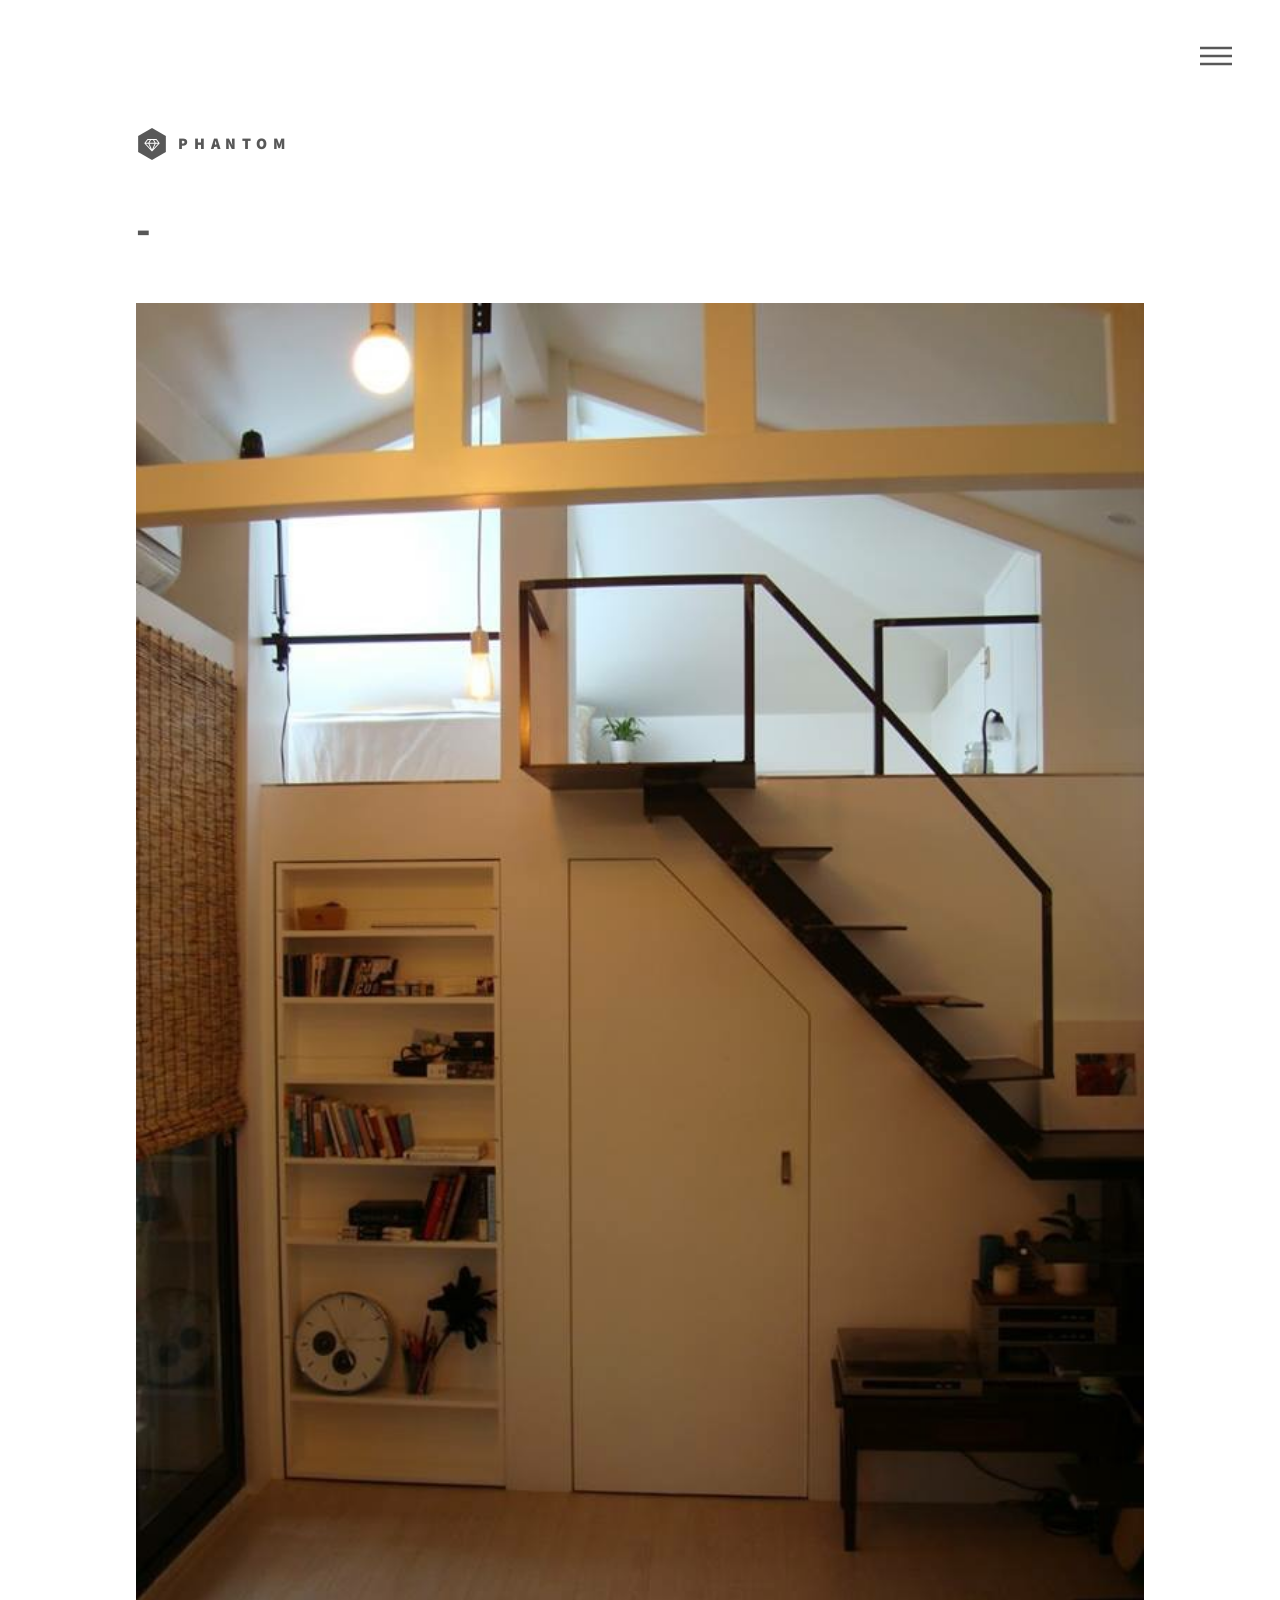
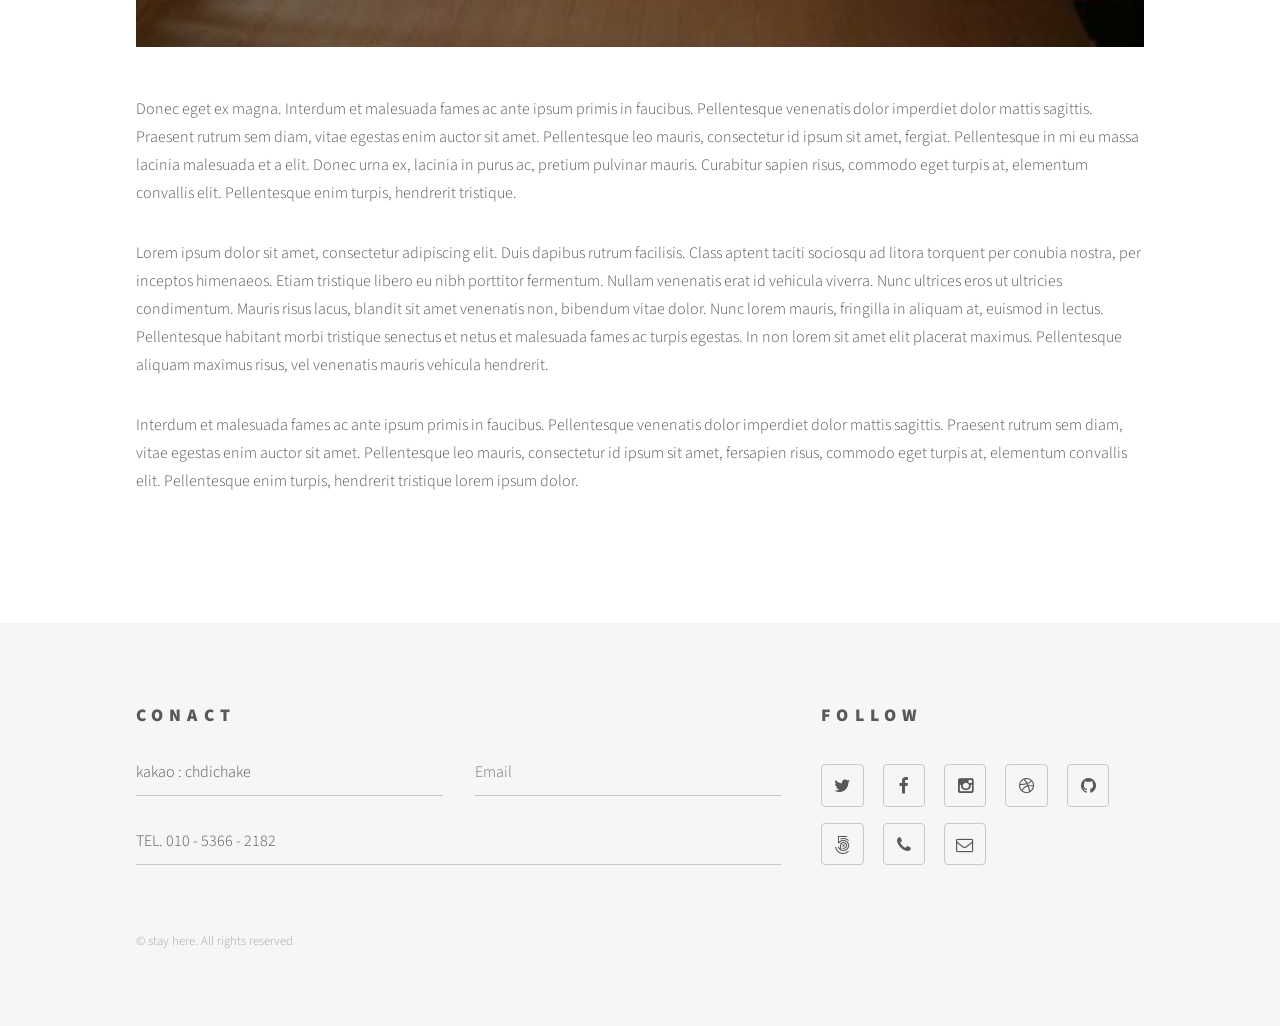
<file: generic5.html>
<!DOCTYPE HTML>
<!--
	Phantom by HTML5 UP
	html5up.net | @n33co
	Free for personal and commercial use under the CCA 3.0 license (html5up.net/license)
-->
<html>
	<head>
		<title>shareHouse</title>
		<meta charset="utf-8" />
		<meta name="viewport" content="width=device-width, initial-scale=1" />
		<!--[if lte IE 8]><script src="assets3/js/ie/html5shiv.js"></script><![endif]-->
		<link rel="stylesheet" href="assets3/css/main.css" />
		<!--[if lte IE 9]><link rel="stylesheet" href="assets3/css/ie9.css" /><![endif]-->
		<!--[if lte IE 8]><link rel="stylesheet" href="assets3/css/ie8.css" /><![endif]-->
	</head>
	<body>
		<!-- Wrapper -->
			<div id="wrapper">

				<!-- Header -->
					<header id="header">
						<div class="inner">

							<!-- Logo -->
								<a href="/sharehouse" class="logo">
									<span class="symbol"><img src="images3/logo.svg" alt="" /></span><span class="title">Phantom</span>
								</a>

							<!-- Nav -->
								<nav>
									<ul>
										<li><a href="#menu">Menu</a></li>
									</ul>
								</nav>

						</div>
					</header>

				<!-- Menu -->
					<nav id="menu">
						<h2>Menu</h2>
						<ul>
							<li><a href="/sharehouse">STAY HERE : )</a></li>
							<li><a href="yu.html">Yeungnam University</a></li>
							<li><a href="itaewon.html">Itaewon</a></li>
						</ul>
					</nav>

				<!-- Main -->
					<div id="main">
						<div class="inner">
							<h1>-</h1>
							<span class="image main"><img src="images3/pic05.jpg" alt="" /></span>
							<p>Donec eget ex magna. Interdum et malesuada fames ac ante ipsum primis in faucibus. Pellentesque venenatis dolor imperdiet dolor mattis sagittis. Praesent rutrum sem diam, vitae egestas enim auctor sit amet. Pellentesque leo mauris, consectetur id ipsum sit amet, fergiat. Pellentesque in mi eu massa lacinia malesuada et a elit. Donec urna ex, lacinia in purus ac, pretium pulvinar mauris. Curabitur sapien risus, commodo eget turpis at, elementum convallis elit. Pellentesque enim turpis, hendrerit tristique.</p>
							<p>Lorem ipsum dolor sit amet, consectetur adipiscing elit. Duis dapibus rutrum facilisis. Class aptent taciti sociosqu ad litora torquent per conubia nostra, per inceptos himenaeos. Etiam tristique libero eu nibh porttitor fermentum. Nullam venenatis erat id vehicula viverra. Nunc ultrices eros ut ultricies condimentum. Mauris risus lacus, blandit sit amet venenatis non, bibendum vitae dolor. Nunc lorem mauris, fringilla in aliquam at, euismod in lectus. Pellentesque habitant morbi tristique senectus et netus et malesuada fames ac turpis egestas. In non lorem sit amet elit placerat maximus. Pellentesque aliquam maximus risus, vel venenatis mauris vehicula hendrerit.</p>
							<p>Interdum et malesuada fames ac ante ipsum primis in faucibus. Pellentesque venenatis dolor imperdiet dolor mattis sagittis. Praesent rutrum sem diam, vitae egestas enim auctor sit amet. Pellentesque leo mauris, consectetur id ipsum sit amet, fersapien risus, commodo eget turpis at, elementum convallis elit. Pellentesque enim turpis, hendrerit tristique lorem ipsum dolor.</p>
						</div>
					</div>

				<!-- Footer -->
					<footer id="footer">
						<div class="inner">
							<section>
								<h2>CONACT</h2>
								<form method="post" action="#">
									<div class="field half first">
										<input type="text" name="name" id="name" placeholder="" value="kakao : chdichake" readonly/>
									</div>
									<div class="field half">
										<input type="text" name="email" id="email" placeholder="Email" value="" readonly/>
									</div>
									<div class="field">
										<input type="text" name="email" id="email" placeholder="" value="TEL. 010 - 5366 - 2182" readonly/>
									</div>
								</form>
							</section>
							<section>
								<h2>Follow</h2>
								<ul class="icons">
									<li><a class="icon style2 fa-twitter"><span class="label">Twitter</span></a></li>
									<li><a class="icon style2 fa-facebook"><span class="label">Facebook</span></a></li>
									<li><a class="icon style2 fa-instagram"><span class="label">Instagram</span></a></li>
									<li><a class="icon style2 fa-dribbble"><span class="label">Dribbble</span></a></li>
									<li><a class="icon style2 fa-github"><span class="label">GitHub</span></a></li>
									<li><a class="icon style2 fa-500px"><span class="label">500px</span></a></li>
									<li><a class="icon style2 fa-phone"><span class="label">Phone</span></a></li>
									<li><a class="icon style2 fa-envelope-o"><span class="label">Email</span></a></li>
								</ul>
							</section>
							<ul class="copyright">
								<li>&copy; stay here. All rights reserved</li>
							</ul>
						</div>
					</footer>

			</div>

		<!-- Scripts -->
			<script src="assets3/js/jquery.min.js"></script>
			<script src="assets3/js/skel.min.js"></script>
			<script src="assets3/js/util.js"></script>
			<!--[if lte IE 8]><script src="assets3/js/ie/respond.min.js"></script><![endif]-->
			<script src="assets3/js/main.js"></script>

	</body>
</html>
</file>
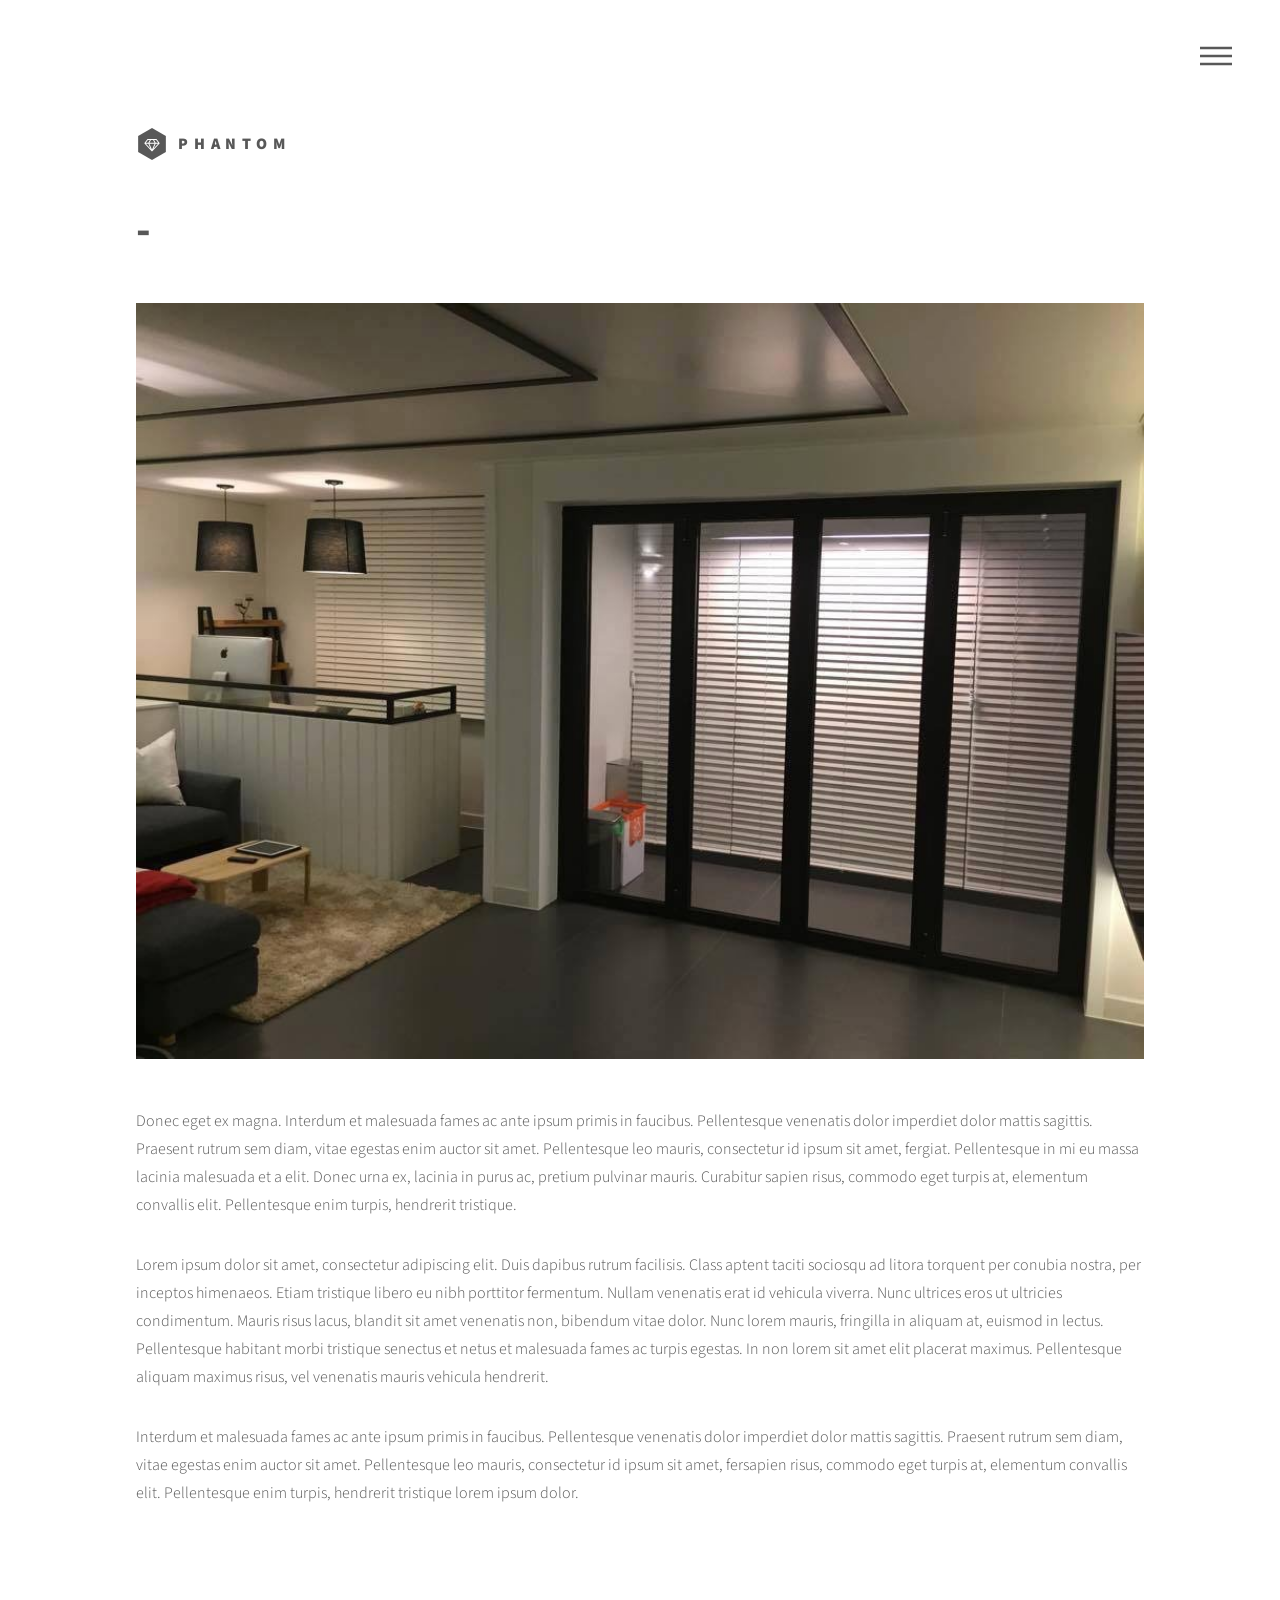
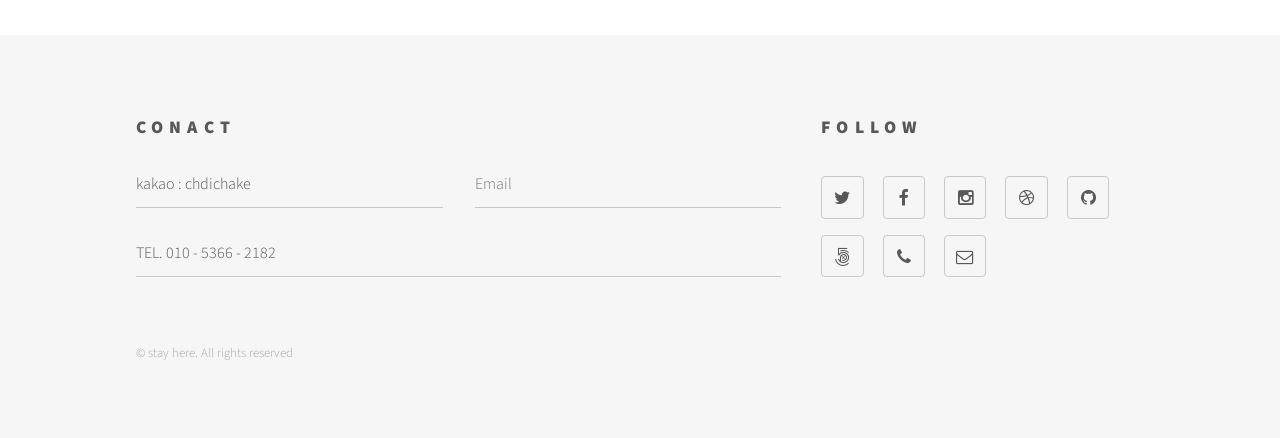
<file: generic6.html>
<!DOCTYPE HTML>
<!--
	Phantom by HTML5 UP
	html5up.net | @n33co
	Free for personal and commercial use under the CCA 3.0 license (html5up.net/license)
-->
<html>
	<head>
		<title>shareHouse</title>
		<meta charset="utf-8" />
		<meta name="viewport" content="width=device-width, initial-scale=1" />
		<!--[if lte IE 8]><script src="assets3/js/ie/html5shiv.js"></script><![endif]-->
		<link rel="stylesheet" href="assets3/css/main.css" />
		<!--[if lte IE 9]><link rel="stylesheet" href="assets3/css/ie9.css" /><![endif]-->
		<!--[if lte IE 8]><link rel="stylesheet" href="assets3/css/ie8.css" /><![endif]-->
	</head>
	<body>
		<!-- Wrapper -->
			<div id="wrapper">

				<!-- Header -->
					<header id="header">
						<div class="inner">

							<!-- Logo -->
								<a href="/sharehouse" class="logo">
									<span class="symbol"><img src="images3/logo.svg" alt="" /></span><span class="title">Phantom</span>
								</a>

							<!-- Nav -->
								<nav>
									<ul>
										<li><a href="#menu">Menu</a></li>
									</ul>
								</nav>

						</div>
					</header>

				<!-- Menu -->
					<nav id="menu">
						<h2>Menu</h2>
						<ul>
							<li><a href="/sharehouse">STAY HERE : )</a></li>
							<li><a href="yu.html">Yeungnam University</a></li>
							<li><a href="itaewon.html">Itaewon</a></li>
						</ul>
					</nav>

				<!-- Main -->
					<div id="main">
						<div class="inner">
							<h1>-</h1>
							<span class="image main"><img src="images3/pic06.jpg" alt="" /></span>
							<p>Donec eget ex magna. Interdum et malesuada fames ac ante ipsum primis in faucibus. Pellentesque venenatis dolor imperdiet dolor mattis sagittis. Praesent rutrum sem diam, vitae egestas enim auctor sit amet. Pellentesque leo mauris, consectetur id ipsum sit amet, fergiat. Pellentesque in mi eu massa lacinia malesuada et a elit. Donec urna ex, lacinia in purus ac, pretium pulvinar mauris. Curabitur sapien risus, commodo eget turpis at, elementum convallis elit. Pellentesque enim turpis, hendrerit tristique.</p>
							<p>Lorem ipsum dolor sit amet, consectetur adipiscing elit. Duis dapibus rutrum facilisis. Class aptent taciti sociosqu ad litora torquent per conubia nostra, per inceptos himenaeos. Etiam tristique libero eu nibh porttitor fermentum. Nullam venenatis erat id vehicula viverra. Nunc ultrices eros ut ultricies condimentum. Mauris risus lacus, blandit sit amet venenatis non, bibendum vitae dolor. Nunc lorem mauris, fringilla in aliquam at, euismod in lectus. Pellentesque habitant morbi tristique senectus et netus et malesuada fames ac turpis egestas. In non lorem sit amet elit placerat maximus. Pellentesque aliquam maximus risus, vel venenatis mauris vehicula hendrerit.</p>
							<p>Interdum et malesuada fames ac ante ipsum primis in faucibus. Pellentesque venenatis dolor imperdiet dolor mattis sagittis. Praesent rutrum sem diam, vitae egestas enim auctor sit amet. Pellentesque leo mauris, consectetur id ipsum sit amet, fersapien risus, commodo eget turpis at, elementum convallis elit. Pellentesque enim turpis, hendrerit tristique lorem ipsum dolor.</p>
						</div>
					</div>

				<!-- Footer -->
					<footer id="footer">
						<div class="inner">
							<section>
								<h2>CONACT</h2>
								<form method="post" action="#">
									<div class="field half first">
										<input type="text" name="name" id="name" placeholder="" value="kakao : chdichake" readonly/>
									</div>
									<div class="field half">
										<input type="text" name="email" id="email" placeholder="Email" value="" readonly/>
									</div>
									<div class="field">
										<input type="text" name="email" id="email" placeholder="" value="TEL. 010 - 5366 - 2182" readonly/>
									</div>
								</form>
							</section>
							<section>
								<h2>Follow</h2>
								<ul class="icons">
									<li><a class="icon style2 fa-twitter"><span class="label">Twitter</span></a></li>
									<li><a class="icon style2 fa-facebook"><span class="label">Facebook</span></a></li>
									<li><a class="icon style2 fa-instagram"><span class="label">Instagram</span></a></li>
									<li><a class="icon style2 fa-dribbble"><span class="label">Dribbble</span></a></li>
									<li><a class="icon style2 fa-github"><span class="label">GitHub</span></a></li>
									<li><a class="icon style2 fa-500px"><span class="label">500px</span></a></li>
									<li><a class="icon style2 fa-phone"><span class="label">Phone</span></a></li>
									<li><a class="icon style2 fa-envelope-o"><span class="label">Email</span></a></li>
								</ul>
							</section>
							<ul class="copyright">
								<li>&copy; stay here. All rights reserved</li>
							</ul>
						</div>
					</footer>

			</div>

		<!-- Scripts -->
			<script src="assets3/js/jquery.min.js"></script>
			<script src="assets3/js/skel.min.js"></script>
			<script src="assets3/js/util.js"></script>
			<!--[if lte IE 8]><script src="assets3/js/ie/respond.min.js"></script><![endif]-->
			<script src="assets3/js/main.js"></script>

	</body>
</html>
</file>
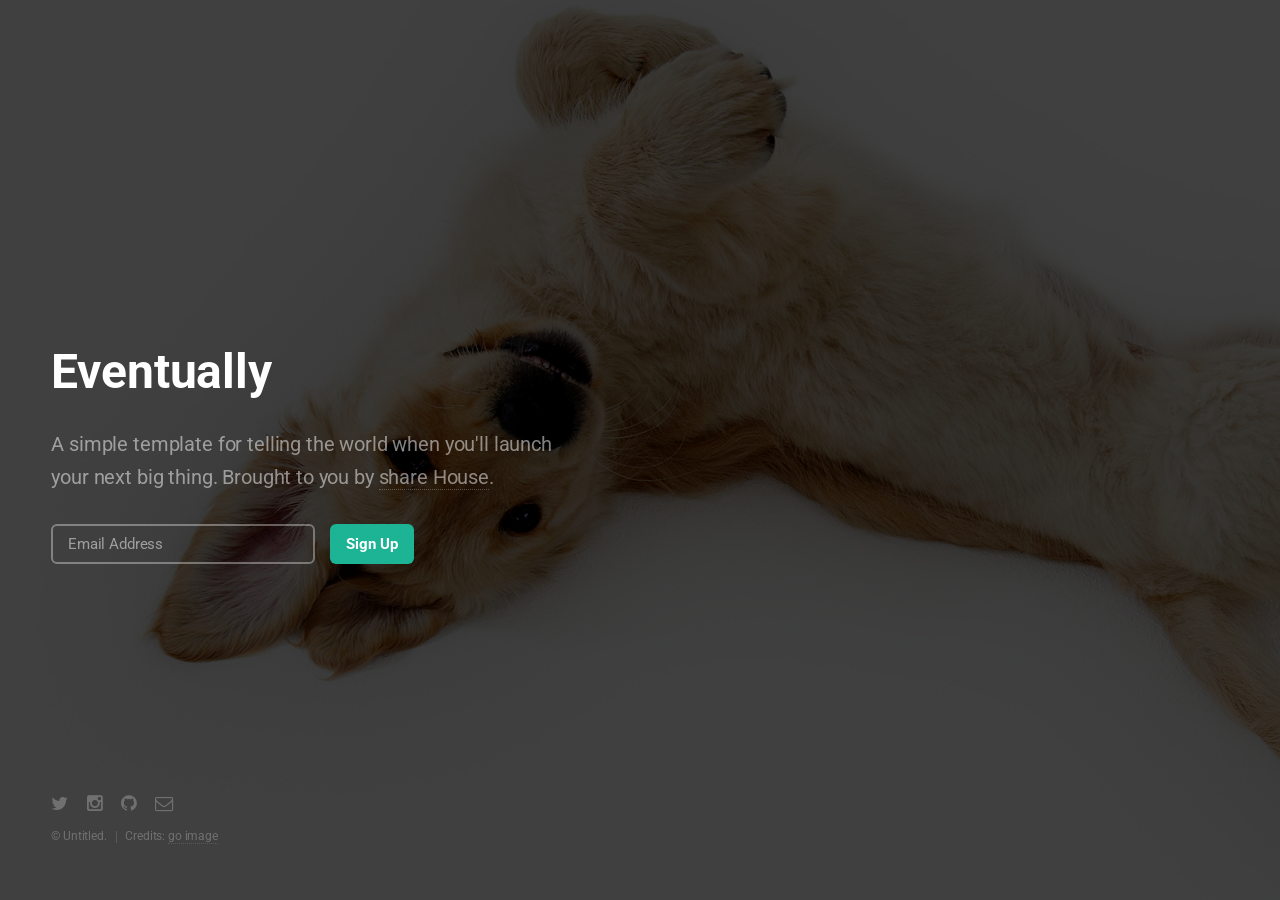
<file: index2.html>
<!DOCTYPE HTML>
<!--
	Eventually by HTML5 UP
	html5up.net | @n33co
	Free for personal and commercial use under the CCA 3.0 license (html5up.net/license)
-->
<html>
	<head>
		<title>share House</title>
		<meta charset="utf-8" />
		<meta name="viewport" content="width=device-width, initial-scale=1, user-scalable=no" />
		<!--[if lte IE 8]><script src="assets2/js/ie/html5shiv.js"></script><![endif]-->
		<link rel="stylesheet" href="assets2/css/main.css" />
		<!--[if lte IE 8]><link rel="stylesheet" href="assets2/css/ie8.css" /><![endif]-->
		<!--[if lte IE 9]><link rel="stylesheet" href="assets2/css/ie9.css" /><![endif]-->
	</head>
	<body>

		<!-- Header -->
			<header id="header">
				<h1>Eventually</h1>
				<p>A simple template for telling the world when you'll launch<br />
				your next big thing. Brought to you by <a href="index.html">share House</a>.</p>
			</header>

		<!-- Signup Form -->
			<form id="signup-form" method="post" action="#">
				<input type="email" name="email" id="email" placeholder="Email Address" />
				<input type="submit" value="Sign Up" />
			</form>

		<!-- Footer -->
			<footer id="footer">
				<ul class="icons">
					<li><a href="#" class="icon fa-twitter"><span class="label">Twitter</span></a></li>
					<li><a href="#" class="icon fa-instagram"><span class="label">Instagram</span></a></li>
					<li><a href="#" class="icon fa-github"><span class="label">GitHub</span></a></li>
					<li><a href="#" class="icon fa-envelope-o"><span class="label">Email</span></a></li>
				</ul>
				<ul class="copyright">
					<li>&copy; Untitled.</li><li>Credits: <a href="index.html">go image</a></li>
				</ul>
			</footer>

		<!-- Scripts -->
			<!--[if lte IE 8]><script src="assets2/js/ie/respond.min.js"></script><![endif]-->
			<script src="assets2/js/main.js"></script>

	</body>
</html>
</file>
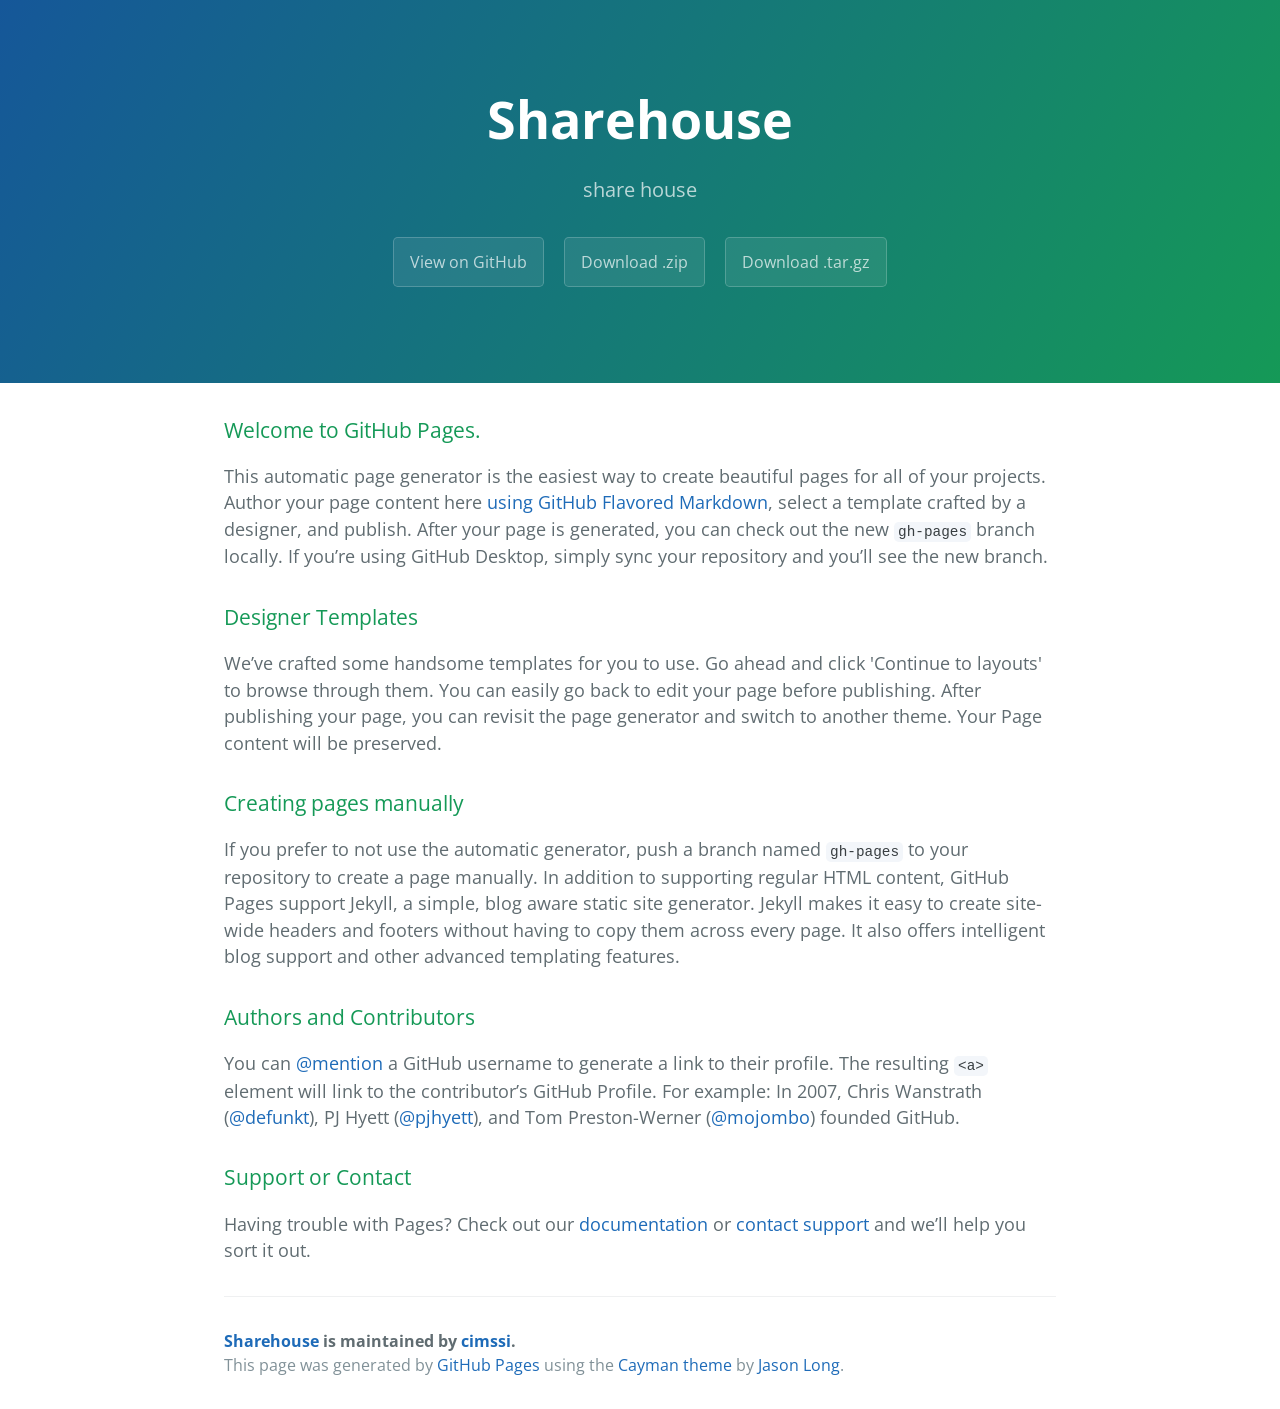
<file: index_bak.html>
<!DOCTYPE html>
<html lang="en-us">
  <head>
    <meta charset="UTF-8">
    <title>Sharehouse by cimssi</title>
    <meta name="viewport" content="width=device-width, initial-scale=1">
    <link rel="stylesheet" type="text/css" href="stylesheets/normalize.css" media="screen">
    <link href='https://fonts.googleapis.com/css?family=Open+Sans:400,700' rel='stylesheet' type='text/css'>
    <link rel="stylesheet" type="text/css" href="stylesheets/stylesheet.css" media="screen">
    <link rel="stylesheet" type="text/css" href="stylesheets/github-light.css" media="screen">
  </head>
  <body>
    <section class="page-header">
      <h1 class="project-name">Sharehouse</h1>
      <h2 class="project-tagline">share house</h2>
      <a href="https://github.com/cimssi/sharehouse" class="btn">View on GitHub</a>
      <a href="https://github.com/cimssi/sharehouse/zipball/master" class="btn">Download .zip</a>
      <a href="https://github.com/cimssi/sharehouse/tarball/master" class="btn">Download .tar.gz</a>
    </section>

    <section class="main-content">
      <h3>
<a id="welcome-to-github-pages" class="anchor" href="#welcome-to-github-pages" aria-hidden="true"><span aria-hidden="true" class="octicon octicon-link"></span></a>Welcome to GitHub Pages.</h3>

<p>This automatic page generator is the easiest way to create beautiful pages for all of your projects. Author your page content here <a href="https://guides.github.com/features/mastering-markdown/">using GitHub Flavored Markdown</a>, select a template crafted by a designer, and publish. After your page is generated, you can check out the new <code>gh-pages</code> branch locally. If you’re using GitHub Desktop, simply sync your repository and you’ll see the new branch.</p>

<h3>
<a id="designer-templates" class="anchor" href="#designer-templates" aria-hidden="true"><span aria-hidden="true" class="octicon octicon-link"></span></a>Designer Templates</h3>

<p>We’ve crafted some handsome templates for you to use. Go ahead and click 'Continue to layouts' to browse through them. You can easily go back to edit your page before publishing. After publishing your page, you can revisit the page generator and switch to another theme. Your Page content will be preserved.</p>

<h3>
<a id="creating-pages-manually" class="anchor" href="#creating-pages-manually" aria-hidden="true"><span aria-hidden="true" class="octicon octicon-link"></span></a>Creating pages manually</h3>

<p>If you prefer to not use the automatic generator, push a branch named <code>gh-pages</code> to your repository to create a page manually. In addition to supporting regular HTML content, GitHub Pages support Jekyll, a simple, blog aware static site generator. Jekyll makes it easy to create site-wide headers and footers without having to copy them across every page. It also offers intelligent blog support and other advanced templating features.</p>

<h3>
<a id="authors-and-contributors" class="anchor" href="#authors-and-contributors" aria-hidden="true"><span aria-hidden="true" class="octicon octicon-link"></span></a>Authors and Contributors</h3>

<p>You can <a href="https://help.github.com/articles/basic-writing-and-formatting-syntax/#mentioning-users-and-teams" class="user-mention">@mention</a> a GitHub username to generate a link to their profile. The resulting <code>&lt;a&gt;</code> element will link to the contributor’s GitHub Profile. For example: In 2007, Chris Wanstrath (<a href="https://github.com/defunkt" class="user-mention">@defunkt</a>), PJ Hyett (<a href="https://github.com/pjhyett" class="user-mention">@pjhyett</a>), and Tom Preston-Werner (<a href="https://github.com/mojombo" class="user-mention">@mojombo</a>) founded GitHub.</p>

<h3>
<a id="support-or-contact" class="anchor" href="#support-or-contact" aria-hidden="true"><span aria-hidden="true" class="octicon octicon-link"></span></a>Support or Contact</h3>

<p>Having trouble with Pages? Check out our <a href="https://help.github.com/pages">documentation</a> or <a href="https://github.com/contact">contact support</a> and we’ll help you sort it out.</p>

      <footer class="site-footer">
        <span class="site-footer-owner"><a href="https://github.com/cimssi/sharehouse">Sharehouse</a> is maintained by <a href="https://github.com/cimssi">cimssi</a>.</span>

        <span class="site-footer-credits">This page was generated by <a href="https://pages.github.com">GitHub Pages</a> using the <a href="https://github.com/jasonlong/cayman-theme">Cayman theme</a> by <a href="https://twitter.com/jasonlong">Jason Long</a>.</span>
      </footer>

    </section>

  
  </body>
</html>
</file>
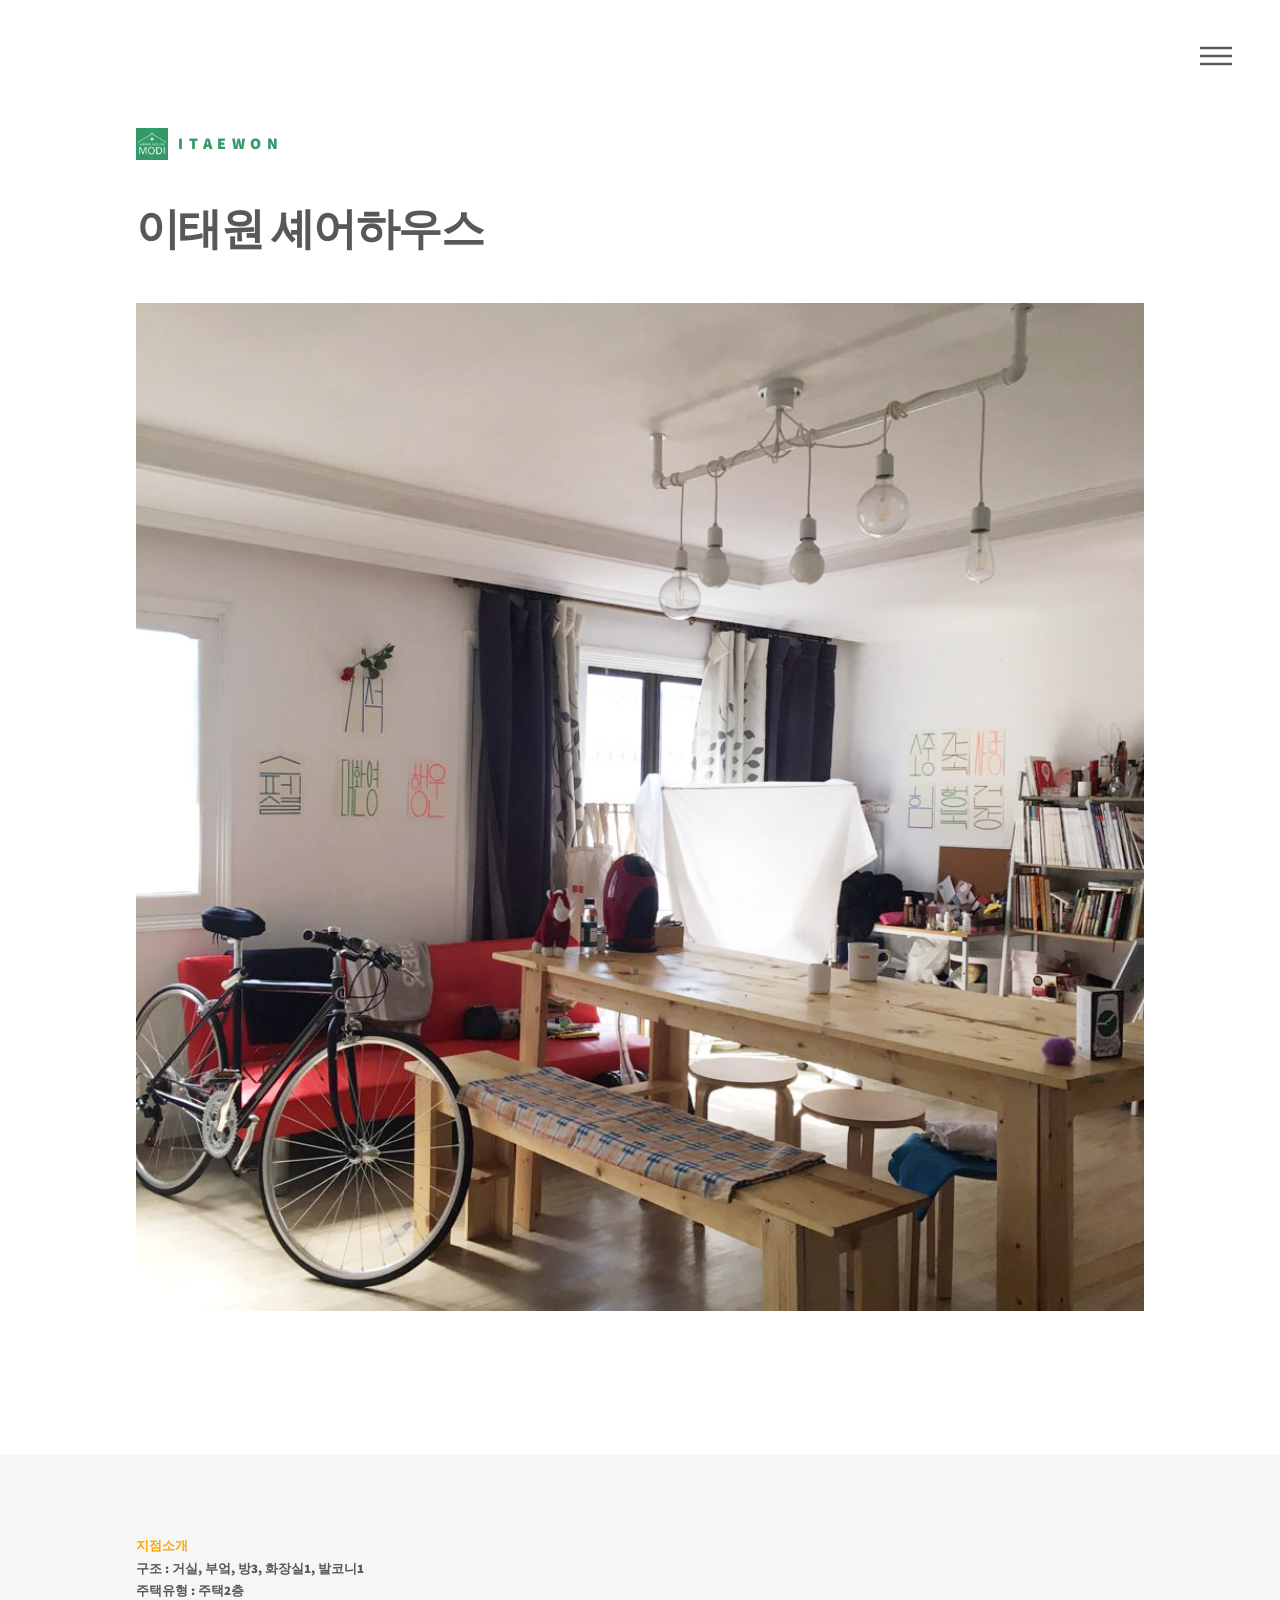
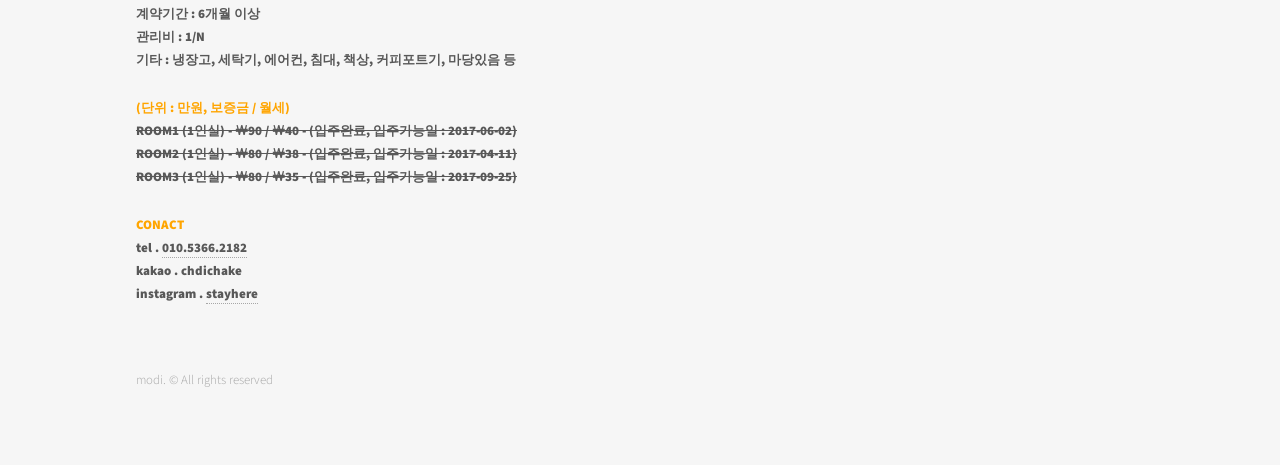
<file: itaewon.html>
<!DOCTYPE HTML>
<!--
	Phantom by HTML5 UP
	html5up.net | @n33co
	Free for personal and commercial use under the CCA 3.0 license (html5up.net/license)
-->
<html>
	<head>
		<title>shareHouse</title>
		<meta charset="utf-8" />
		<meta name="viewport" content="width=device-width, initial-scale=1" />
		<!--[if lte IE 8]><script src="assets3/js/ie/html5shiv.js"></script><![endif]-->
		<link rel="stylesheet" href="assets3/css/main.css" />
		<!--[if lte IE 9]><link rel="stylesheet" href="assets3/css/ie9.css" /><![endif]-->
		<!--[if lte IE 8]><link rel="stylesheet" href="assets3/css/ie8.css" /><![endif]-->
	</head>
	<body>
		<!-- Wrapper -->
			<div id="wrapper">

				<!-- Header -->
					<header id="header">
						<div class="inner">

							<!-- Logo -->
								<a href="/sharehouse" class="logo">
									<span class="symbol"><img src="images3/logo.jpg" alt="" /></span><span class="title"><font color="#339967">Itaewon</font></span>
								</a>

							<!-- Nav -->
								<nav>
									<ul>
										<li><a href="#menu">Menu</a></li>
									</ul>
								</nav>

						</div>
					</header>

				<!-- Menu -->
					<nav id="menu">
						<h2>Menu</h2>
						<ul>
							<li><a href="/sharehouse">SHARE HOUSE 'MODI'</a></li>
							<li><a href="yu.html">영남대학교</a></li>
							<li><a href="itaewon.html">이태원</a></li>
						</ul>
					</nav>

				<!-- Main -->
					<div id="main">
						<div class="inner">
							<h1>이태원 셰어하우스</h1>
							
							<span class="image main"><img src="images3/pic01.jpg" alt="" /></span>
						</div>
					</div>

				<!-- Footer -->
				<footer id="footer">
					<div class="inner">
						<font size="2">
							<p>
								<b>
								<font color="orange">지점소개</font><br>
								구조 : 거실, 부엌, 방3, 화장실1, 발코니1<br>
								주택유형 : 주택2층<br>
								계약기간 : 6개월 이상 <br>
								관리비 : 1/N<br>
								기타 : 냉장고, 세탁기, 에어컨, 침대, 책상, 커피포트기, 마당있음 등
								</b>
							</p>
							<p>
								<b>
								<font color="orange">(단위 : 만원, 보증금 / 월세)</font>	<br>
								<b style="text-decoration:line-through;">
								ROOM1 (1인실) - ￦90 / ￦40 - (입주완료, 입주가능일 : 2017-06-02)<br>
								ROOM2 (1인실) - ￦80 / ￦38 - (입주완료, 입주가능일 : 2017-04-11)<br>
								ROOM3 (1인실) - ￦80 / ￦35 - (입주완료, 입주가능일 : 2017-09-25)
								</b>
								</b>
							</p>
							<p>
								<b>
								<font color="orange">CONACT</font><br>
								tel . <a href="tel:010-5366-2182">010.5366.2182</a><br>
								kakao . chdichake<br>
								instagram . <a href="https://www.instagram.com/chadichake/">stayhere</a>
								</b>
							</p>							
						</font>
						<ul class="copyright">
							<li>modi. &copy; All rights reserved</li>
						</ul>
					</div>
				</footer>
			</div>

		<!-- Scripts -->
			<script src="assets3/js/jquery.min.js"></script>
			<script src="assets3/js/skel.min.js"></script>
			<script src="assets3/js/util.js"></script>
			<!--[if lte IE 8]><script src="assets3/js/ie/respond.min.js"></script><![endif]-->
			<script src="assets3/js/main.js"></script>

	</body>
</html>
</file>
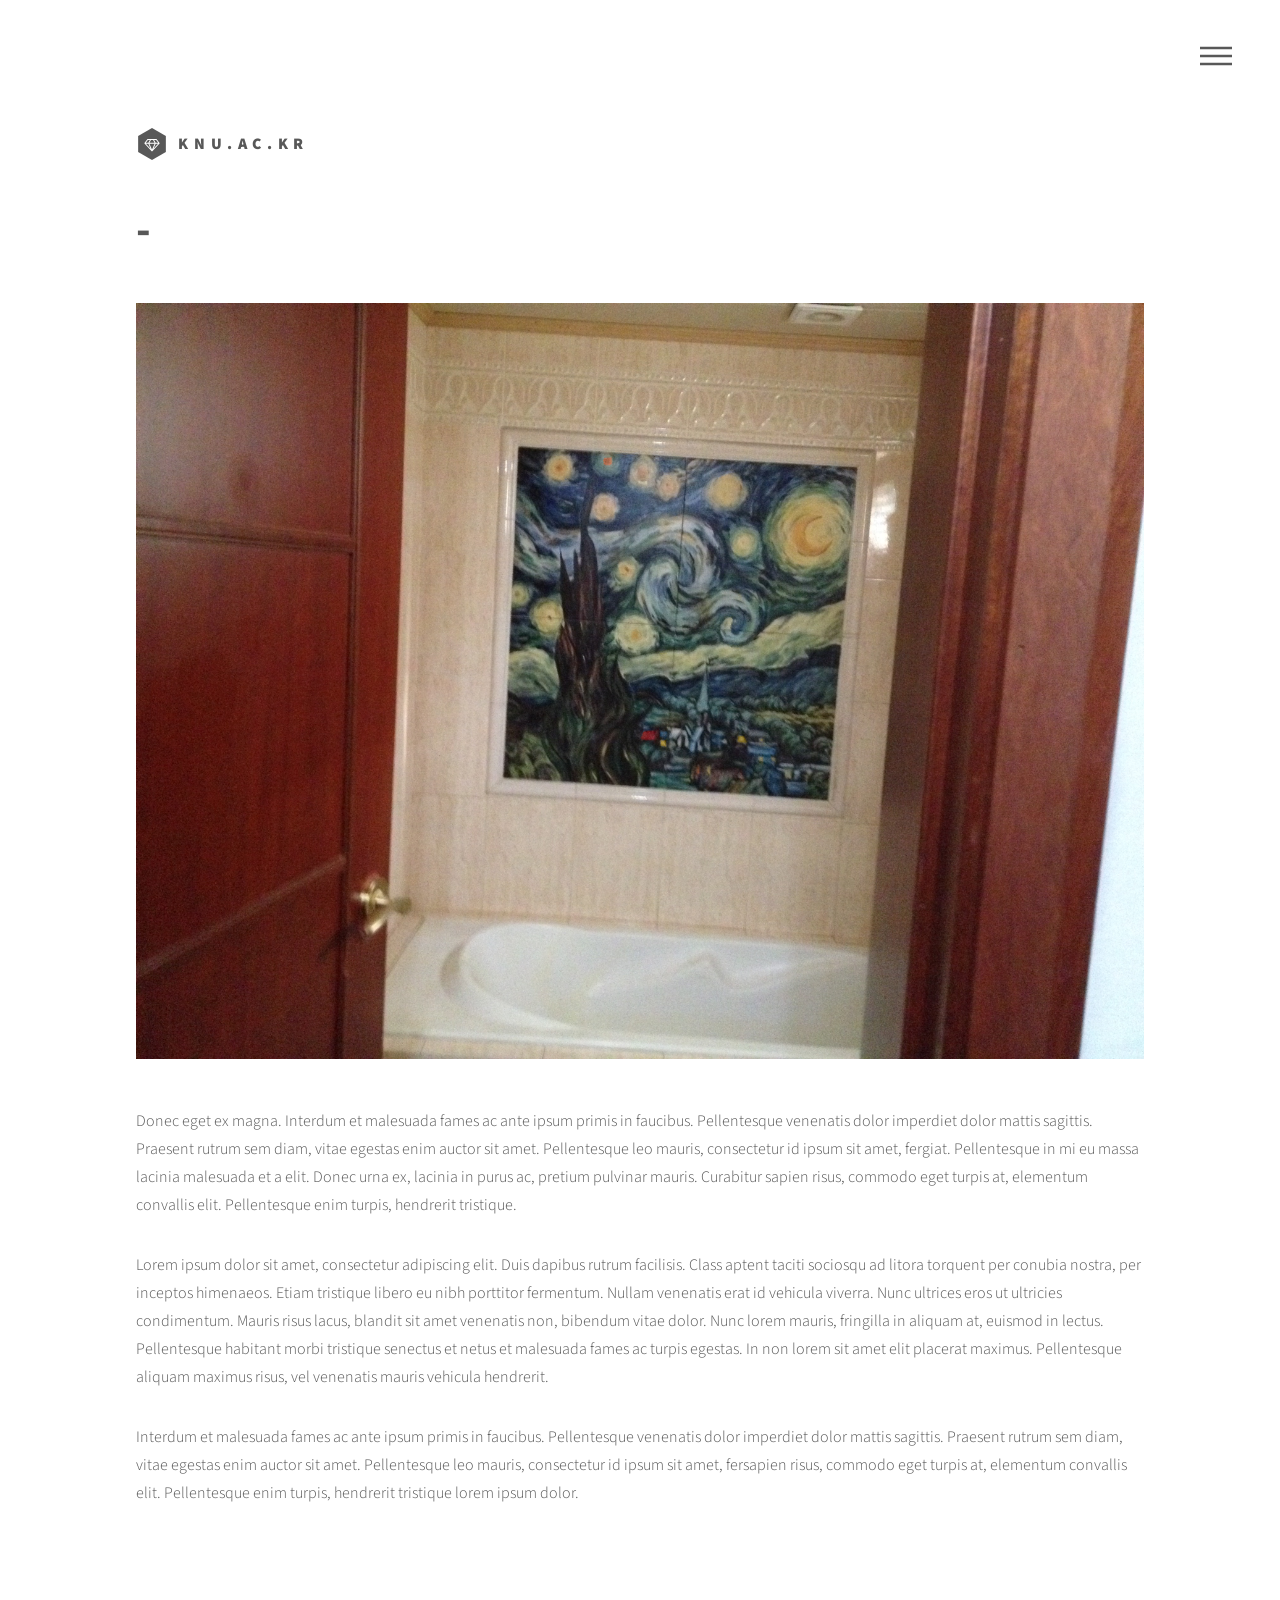
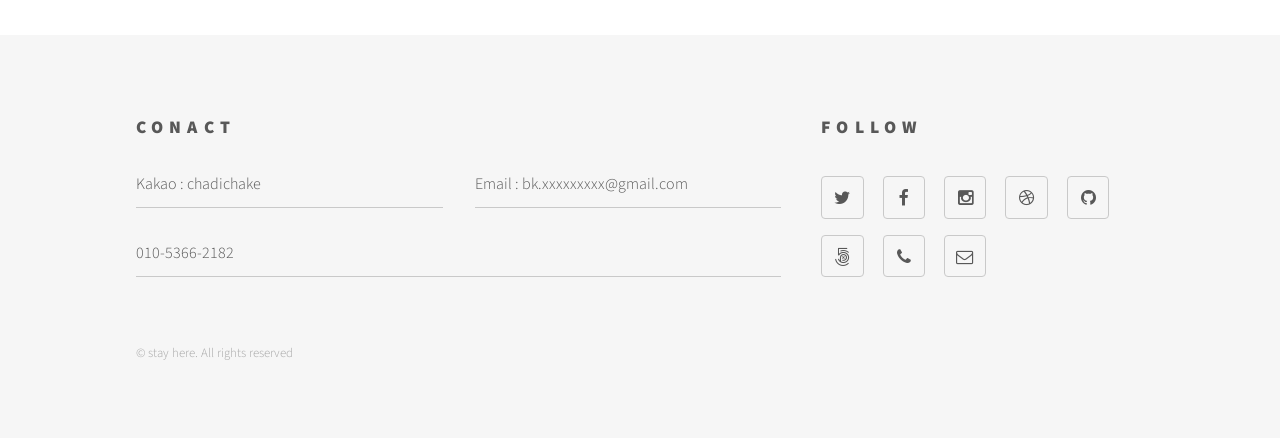
<file: knu.html>
<!DOCTYPE HTML>
<!--
	Itaewon by HTML5 UP
	html5up.net | @n33co
	Free for personal and commercial use under the CCA 3.0 license (html5up.net/license)
-->
<html>
	<head>
		<title>shareHouse</title>
		<meta charset="utf-8" />
		<meta name="viewport" content="width=device-width, initial-scale=1" />
		<!--[if lte IE 8]><script src="assets3/js/ie/html5shiv.js"></script><![endif]-->
		<link rel="stylesheet" href="assets3/css/main.css" />
		<!--[if lte IE 9]><link rel="stylesheet" href="assets3/css/ie9.css" /><![endif]-->
		<!--[if lte IE 8]><link rel="stylesheet" href="assets3/css/ie8.css" /><![endif]-->
	</head>
	<body>
		<!-- Wrapper -->
			<div id="wrapper">

				<!-- Header -->
					<header id="header">
						<div class="inner">

							<!-- Logo -->
								<a href="/sharehouse" class="logo">
									<span class="symbol"><img src="images3/logo.svg" alt="" /></span><span class="title">KNU.ac.kr</span>
								</a>

							<!-- Nav -->
								<nav>
									<ul>
										<li><a href="#menu">Menu</a></li>
									</ul>
								</nav>

						</div>
					</header>

				<!-- Menu -->
					<nav id="menu">
						<h2>Menu</h2>
						<ul>
							<li><a href="/sharehouse">STAY HERE : )</a></li>
							<li><a href="yu.html">Yeungnam University</a></li>
							<li><a href="itaewon.html">Itaewon</a></li>
						</ul>
					</nav>

				<!-- Main -->
					<div id="main">
						<div class="inner">
							<h1>-</h1>
							<span class="image main"><img src="images3/pic02.jpg" alt="" /></span>
							<p>Donec eget ex magna. Interdum et malesuada fames ac ante ipsum primis in faucibus. Pellentesque venenatis dolor imperdiet dolor mattis sagittis. Praesent rutrum sem diam, vitae egestas enim auctor sit amet. Pellentesque leo mauris, consectetur id ipsum sit amet, fergiat. Pellentesque in mi eu massa lacinia malesuada et a elit. Donec urna ex, lacinia in purus ac, pretium pulvinar mauris. Curabitur sapien risus, commodo eget turpis at, elementum convallis elit. Pellentesque enim turpis, hendrerit tristique.</p>
							<p>Lorem ipsum dolor sit amet, consectetur adipiscing elit. Duis dapibus rutrum facilisis. Class aptent taciti sociosqu ad litora torquent per conubia nostra, per inceptos himenaeos. Etiam tristique libero eu nibh porttitor fermentum. Nullam venenatis erat id vehicula viverra. Nunc ultrices eros ut ultricies condimentum. Mauris risus lacus, blandit sit amet venenatis non, bibendum vitae dolor. Nunc lorem mauris, fringilla in aliquam at, euismod in lectus. Pellentesque habitant morbi tristique senectus et netus et malesuada fames ac turpis egestas. In non lorem sit amet elit placerat maximus. Pellentesque aliquam maximus risus, vel venenatis mauris vehicula hendrerit.</p>
							<p>Interdum et malesuada fames ac ante ipsum primis in faucibus. Pellentesque venenatis dolor imperdiet dolor mattis sagittis. Praesent rutrum sem diam, vitae egestas enim auctor sit amet. Pellentesque leo mauris, consectetur id ipsum sit amet, fersapien risus, commodo eget turpis at, elementum convallis elit. Pellentesque enim turpis, hendrerit tristique lorem ipsum dolor.</p>
						</div>
					</div>

				<!-- Footer -->
					<footer id="footer">
						<div class="inner">
							<section>
								<h2>CONACT</h2>
								<form method="post" action="#">
									<div class="field half first">
										<input type="text" name="name" id="name" placeholder="KaKao" value="Kakao : chadichake" readonly/>
									</div>
									<div class="field half">
										<input type="text" name="email" id="email" placeholder="Email" value="Email : bk.xxxxxxxxx@gmail.com" readonly/>
									</div>
									<div class="field">
										<input type="text" name="email" id="email" placeholder="Tel" value="010-5366-2182" readonly/>
									</div>
								</form>
							</section>
							<section>
								<h2>Follow</h2>
								<ul class="icons">
									<li><a href="#" class="icon style2 fa-twitter"><span class="label">Twitter</span></a></li>
									<li><a href="#" class="icon style2 fa-facebook"><span class="label">Facebook</span></a></li>
									<li><a href="#" class="icon style2 fa-instagram"><span class="label">Instagram</span></a></li>
									<li><a href="#" class="icon style2 fa-dribbble"><span class="label">Dribbble</span></a></li>
									<li><a href="#" class="icon style2 fa-github"><span class="label">GitHub</span></a></li>
									<li><a href="#" class="icon style2 fa-500px"><span class="label">500px</span></a></li>
									<li><a href="#" class="icon style2 fa-phone"><span class="label">Phone</span></a></li>
									<li><a href="#" class="icon style2 fa-envelope-o"><span class="label">Email</span></a></li>
								</ul>
							</section>
							<ul class="copyright">
								<li>&copy; stay here. All rights reserved</li>
							</ul>
						</div>
					</footer>

			</div>

		<!-- Scripts -->
			<script src="assets3/js/jquery.min.js"></script>
			<script src="assets3/js/skel.min.js"></script>
			<script src="assets3/js/util.js"></script>
			<!--[if lte IE 8]><script src="assets3/js/ie/respond.min.js"></script><![endif]-->
			<script src="assets3/js/main.js"></script>

	</body>
</html>
</file>
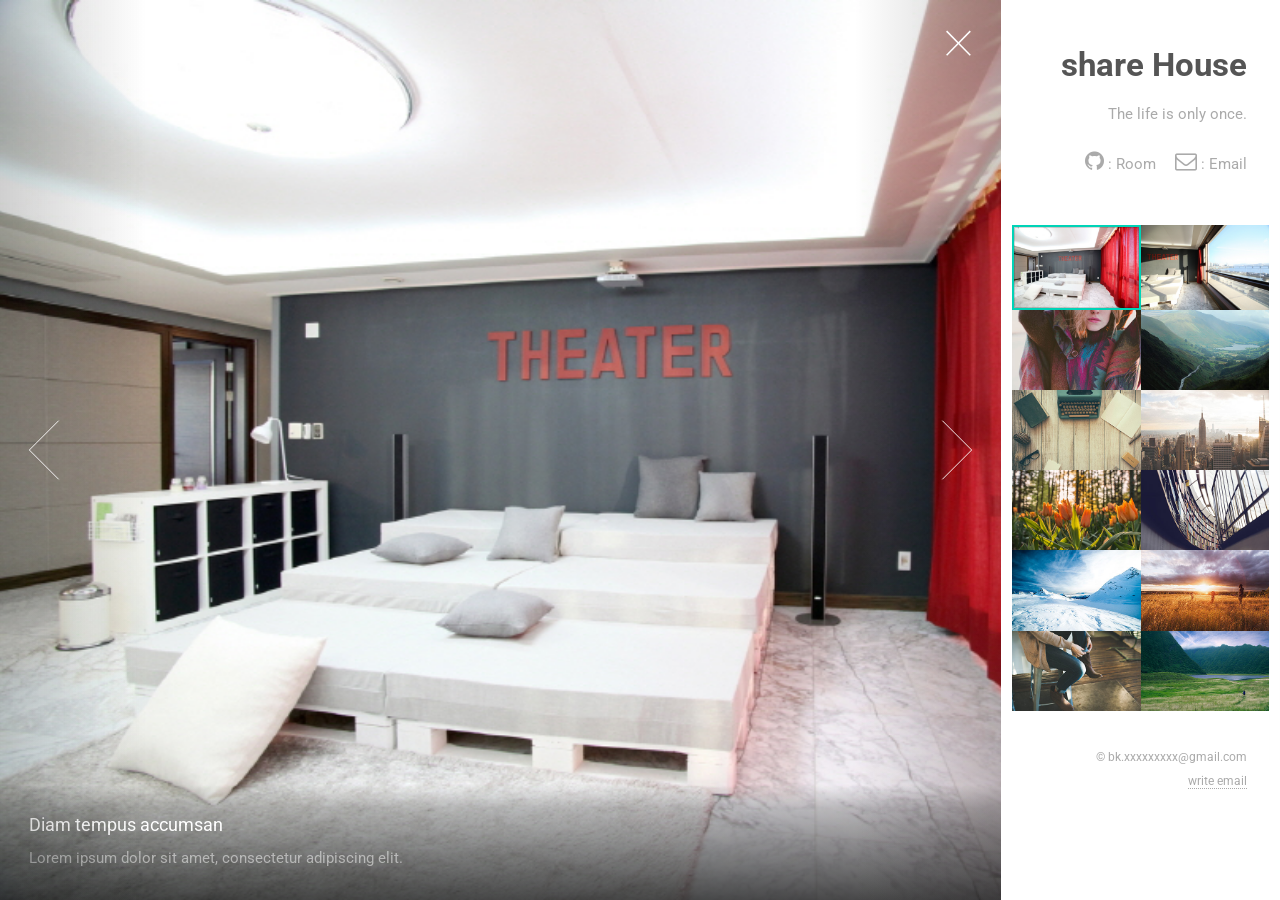
<file: room.html>
<!DOCTYPE HTML>
<!--
	Lens by HTML5 UP
	html5up.net | @n33co
	Free for personal and commercial use under the CCA 3.0 license (html5up.net/license)
-->
<html>
	<head>
		<title>share House</title>
		<meta charset="utf-8" />
		<meta name="viewport" content="width=device-width, initial-scale=1" />
		<link rel="stylesheet" href="assets/css/main.css" />
		<!--[if lte IE 8]><script src="assets/js/ie/html5shiv.js"></script><![endif]-->
		<!--[if lte IE 8]><link rel="stylesheet" href="assets/css/ie8.css" /><![endif]-->
		<!--[if lte IE 9]><link rel="stylesheet" href="assets/css/ie9.css" /><![endif]-->
		<noscript><link rel="stylesheet" href="assets/css/noscript.css" /></noscript>
	</head>
	<body class="is-loading-0 is-loading-1 is-loading-2">

		<!-- Main -->
			<div id="main">

				<!-- Header -->
					<header id="header">
						<h1>share House</h1>
						<p>The life is only once.</p>
						<ul class="icons">
							<!-- <li><a href="#" class="icon fa-twitter"><span class="label">Twitter</span></a></li>
							<li><a href="#" class="icon fa-instagram"><span class="label">Instagram</span></a></li> -->
							<li><a href="room.html" class="icon fa-github"><span class="label"></span> : Room</a></li>
							<li><a href="mail.html" class="icon fa-envelope-o"><span class="label"></span> : Email</a></li>
						</ul>
					</header>

				<!-- Thumbnail -->
					<section id="thumbnails">
						<article>
							<a class="thumbnail" href="images/fulls/01.jpg" data-position="left center"><img src="images/thumbs/01.jpg" alt="" /></a>
							<h2>Diam tempus accumsan</h2>
							<p>Lorem ipsum dolor sit amet, consectetur adipiscing elit.</p>
						</article>
						<article>
							<a class="thumbnail" href="images/fulls/02.jpg"><img src="images/thumbs/02.jpg" alt="" /></a>
							<h2>Vivamus convallis libero</h2>
							<p>Sed velit lacus, laoreet at venenatis convallis in lorem tincidunt.</p>
						</article>
						<article>
							<a class="thumbnail" href="images/fulls/03.jpg" data-position="top center"><img src="images/thumbs/03.jpg" alt="" /></a>
							<h2>Nec accumsan enim felis</h2>
							<p>Maecenas eleifend tellus ut turpis eleifend, vitae pretium faucibus.</p>
						</article>
						<article>
							<a class="thumbnail" href="images/fulls/04.jpg"><img src="images/thumbs/04.jpg" alt="" /></a>
							<h2>Donec maximus nisi eget</h2>
							<p>Tristique in nulla vel congue. Sed sociis natoque parturient nascetur.</p>
						</article>
						<article>
							<a class="thumbnail" href="images/fulls/05.jpg" data-position="top center"><img src="images/thumbs/05.jpg" alt="" /></a>
							<h2>Nullam vitae nunc vulputate</h2>
							<p>In pellentesque cursus velit id posuere. Donec vehicula nulla.</p>
						</article>
						<article>
							<a class="thumbnail" href="images/fulls/06.jpg"><img src="images/thumbs/06.jpg" alt="" /></a>
							<h2>Phasellus magna faucibus</h2>
							<p>Nulla dignissim libero maximus tellus varius dictum ut posuere magna.</p>
						</article>
						<article>
							<a class="thumbnail" href="images/fulls/07.jpg"><img src="images/thumbs/07.jpg" alt="" /></a>
							<h2>Proin quis mauris</h2>
							<p>Etiam ultricies, lorem quis efficitur porttitor, facilisis ante orci urna.</p>
						</article>
						<article>
							<a class="thumbnail" href="images/fulls/08.jpg"><img src="images/thumbs/08.jpg" alt="" /></a>
							<h2>Gravida quis varius enim</h2>
							<p>Nunc egestas congue lorem. Nullam dictum placerat ex sapien tortor mattis.</p>
						</article>
						<article>
							<a class="thumbnail" href="images/fulls/09.jpg"><img src="images/thumbs/09.jpg" alt="" /></a>
							<h2>Morbi eget vitae adipiscing</h2>
							<p>In quis vulputate dui. Maecenas metus elit, dictum praesent lacinia lacus.</p>
						</article>
						<article>
							<a class="thumbnail" href="images/fulls/10.jpg"><img src="images/thumbs/10.jpg" alt="" /></a>
							<h2>Habitant tristique senectus</h2>
							<p>Vestibulum ante ipsum primis in faucibus orci luctus ac tincidunt dolor.</p>
						</article>
						<article>
							<a class="thumbnail" href="images/fulls/11.jpg"><img src="images/thumbs/11.jpg" alt="" /></a>
							<h2>Pharetra ex non faucibus</h2>
							<p>Ut sed magna euismod leo laoreet congue. Fusce congue enim ultricies.</p>
						</article>
						<article>
							<a class="thumbnail" href="images/fulls/12.jpg"><img src="images/thumbs/12.jpg" alt="" /></a>
							<h2>Mattis lorem sodales</h2>
							<p>Feugiat auctor leo massa, nec vestibulum nisl erat faucibus, rutrum nulla.</p>
						</article>
					</section>

				<!-- Footer -->
					<footer id="footer">
						<ul class="copyright">
							<li>&copy; bk.xxxxxxxxx@gmail.com</li><li><a href="http://gmail.com">write email</a></li>
						</ul>
					</footer>

			</div>

		<!-- Scripts -->
			<script src="assets/js/jquery.min.js"></script>
			<script src="assets/js/skel.min.js"></script>
			<script src="assets/js/main.js"></script>
		<!--[if lte IE 8]><script src="assets/js/ie/respond.min.js"></script><![endif]-->
	</body>
</html>
</file>
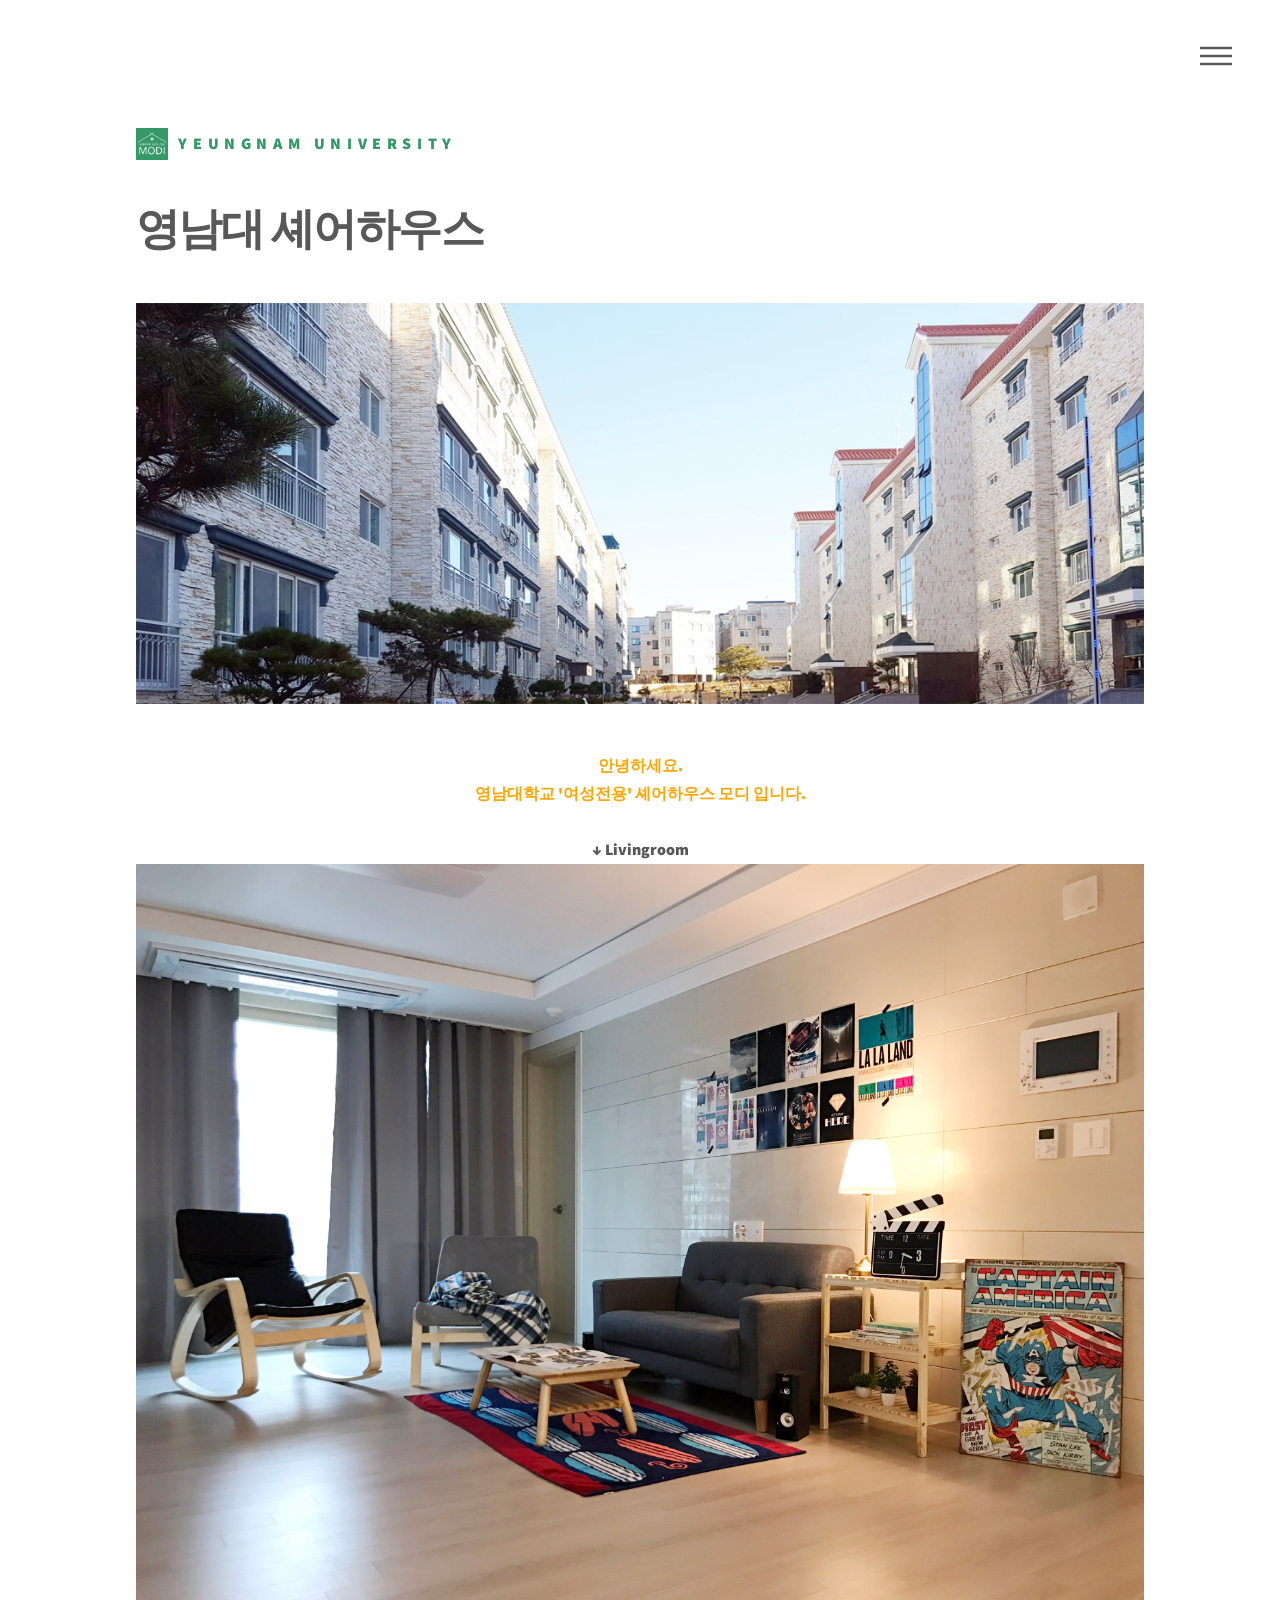
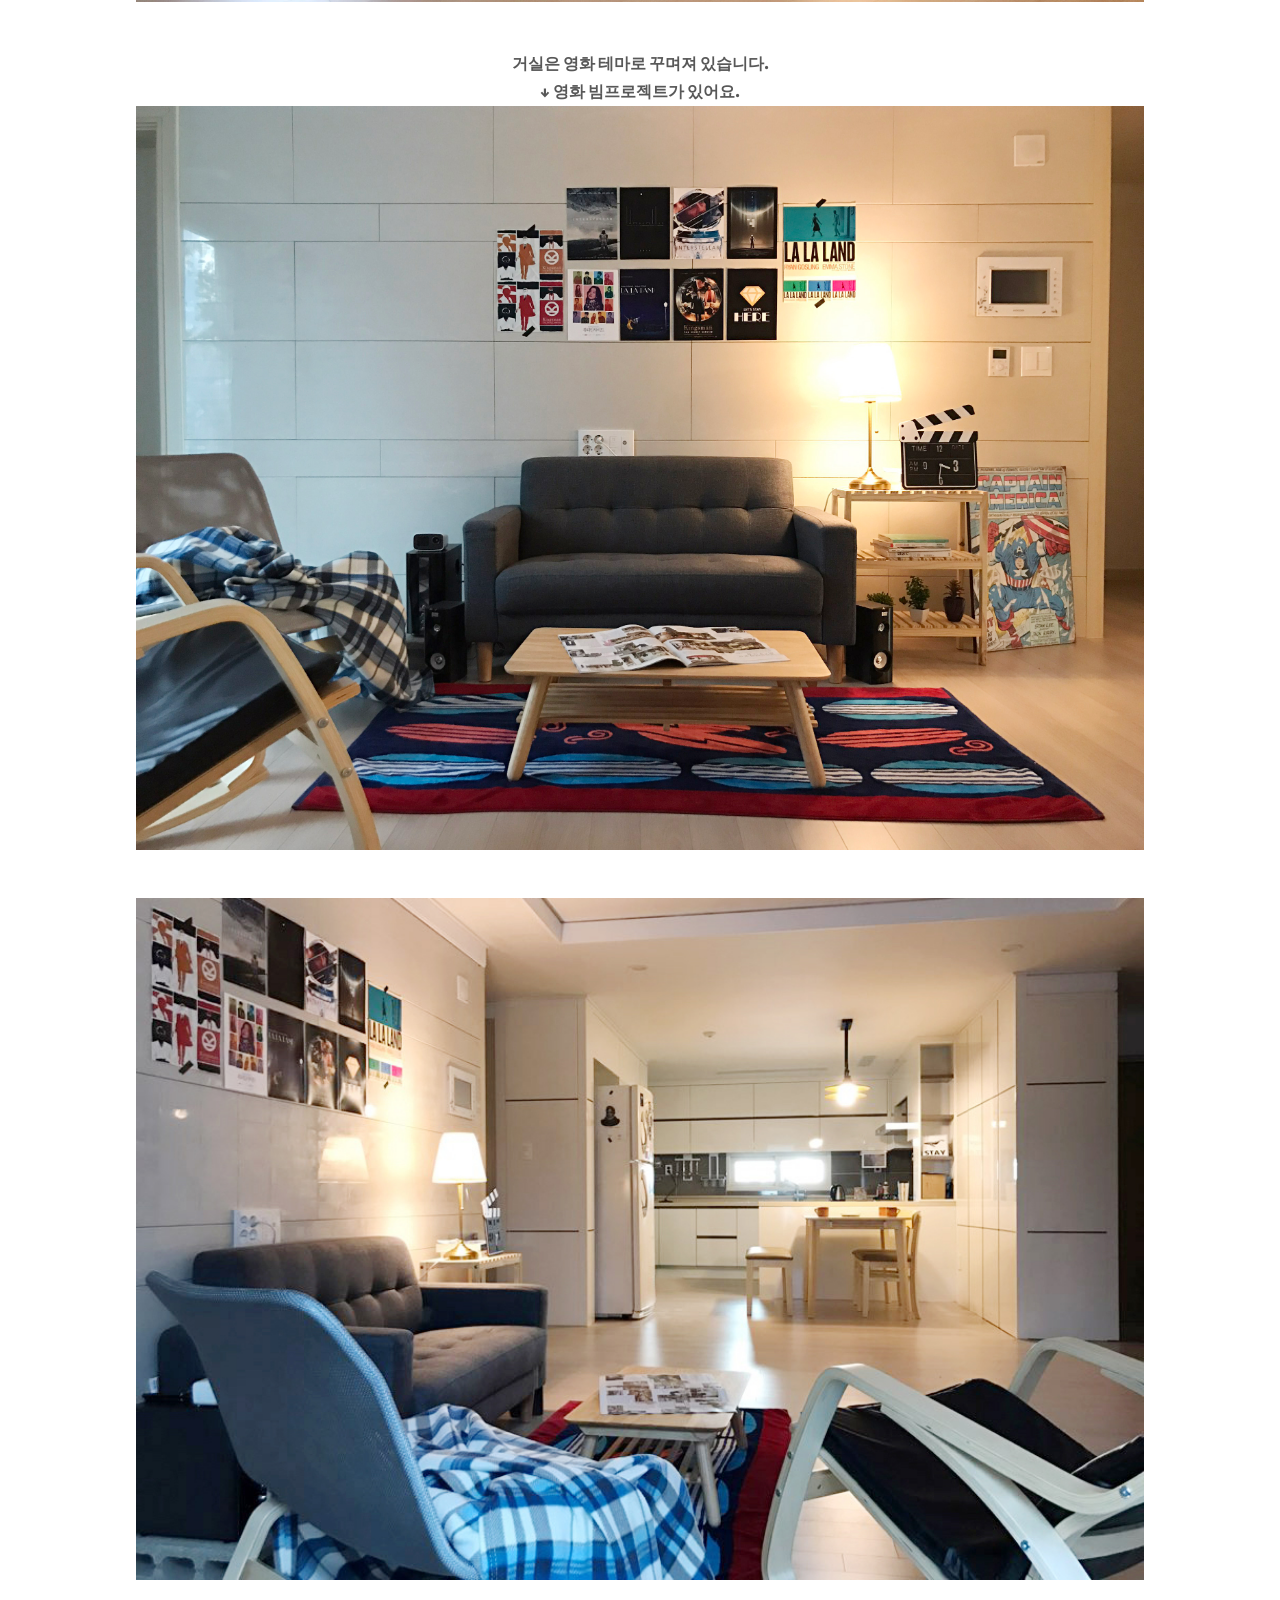
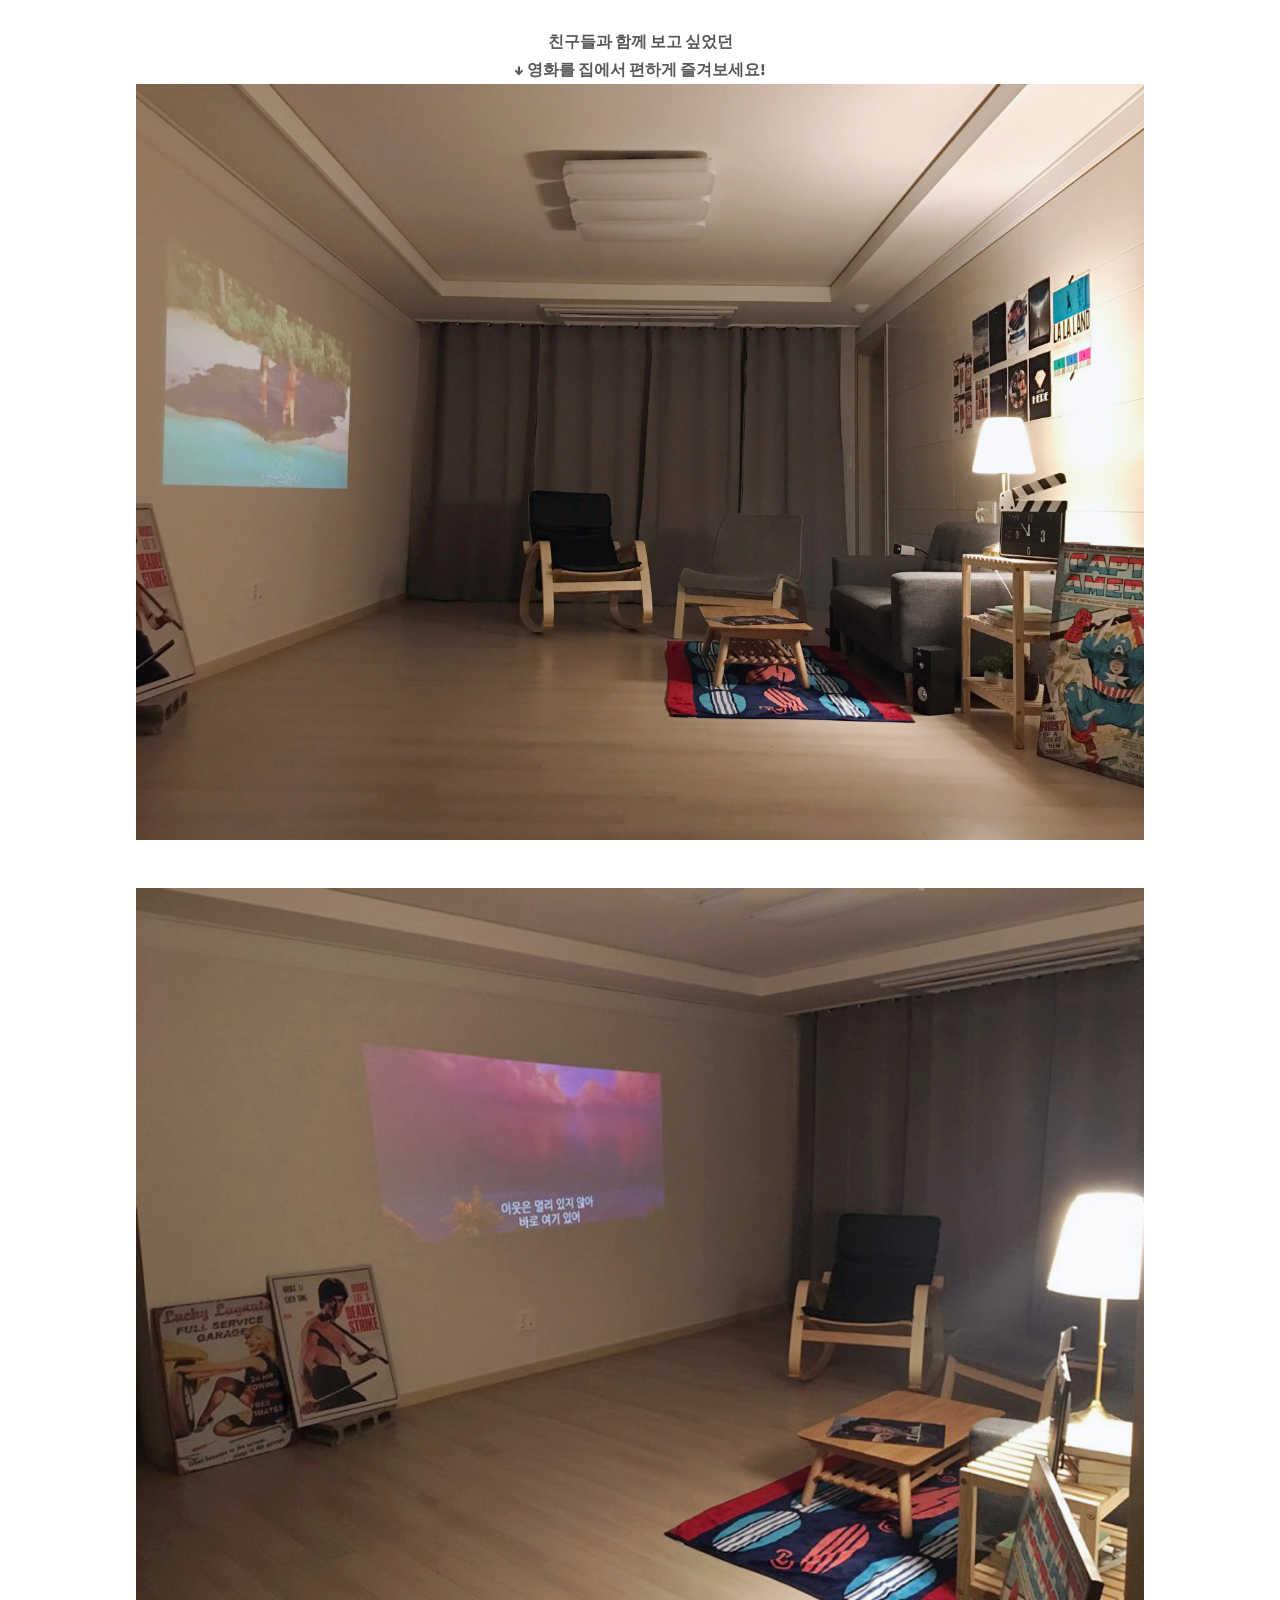
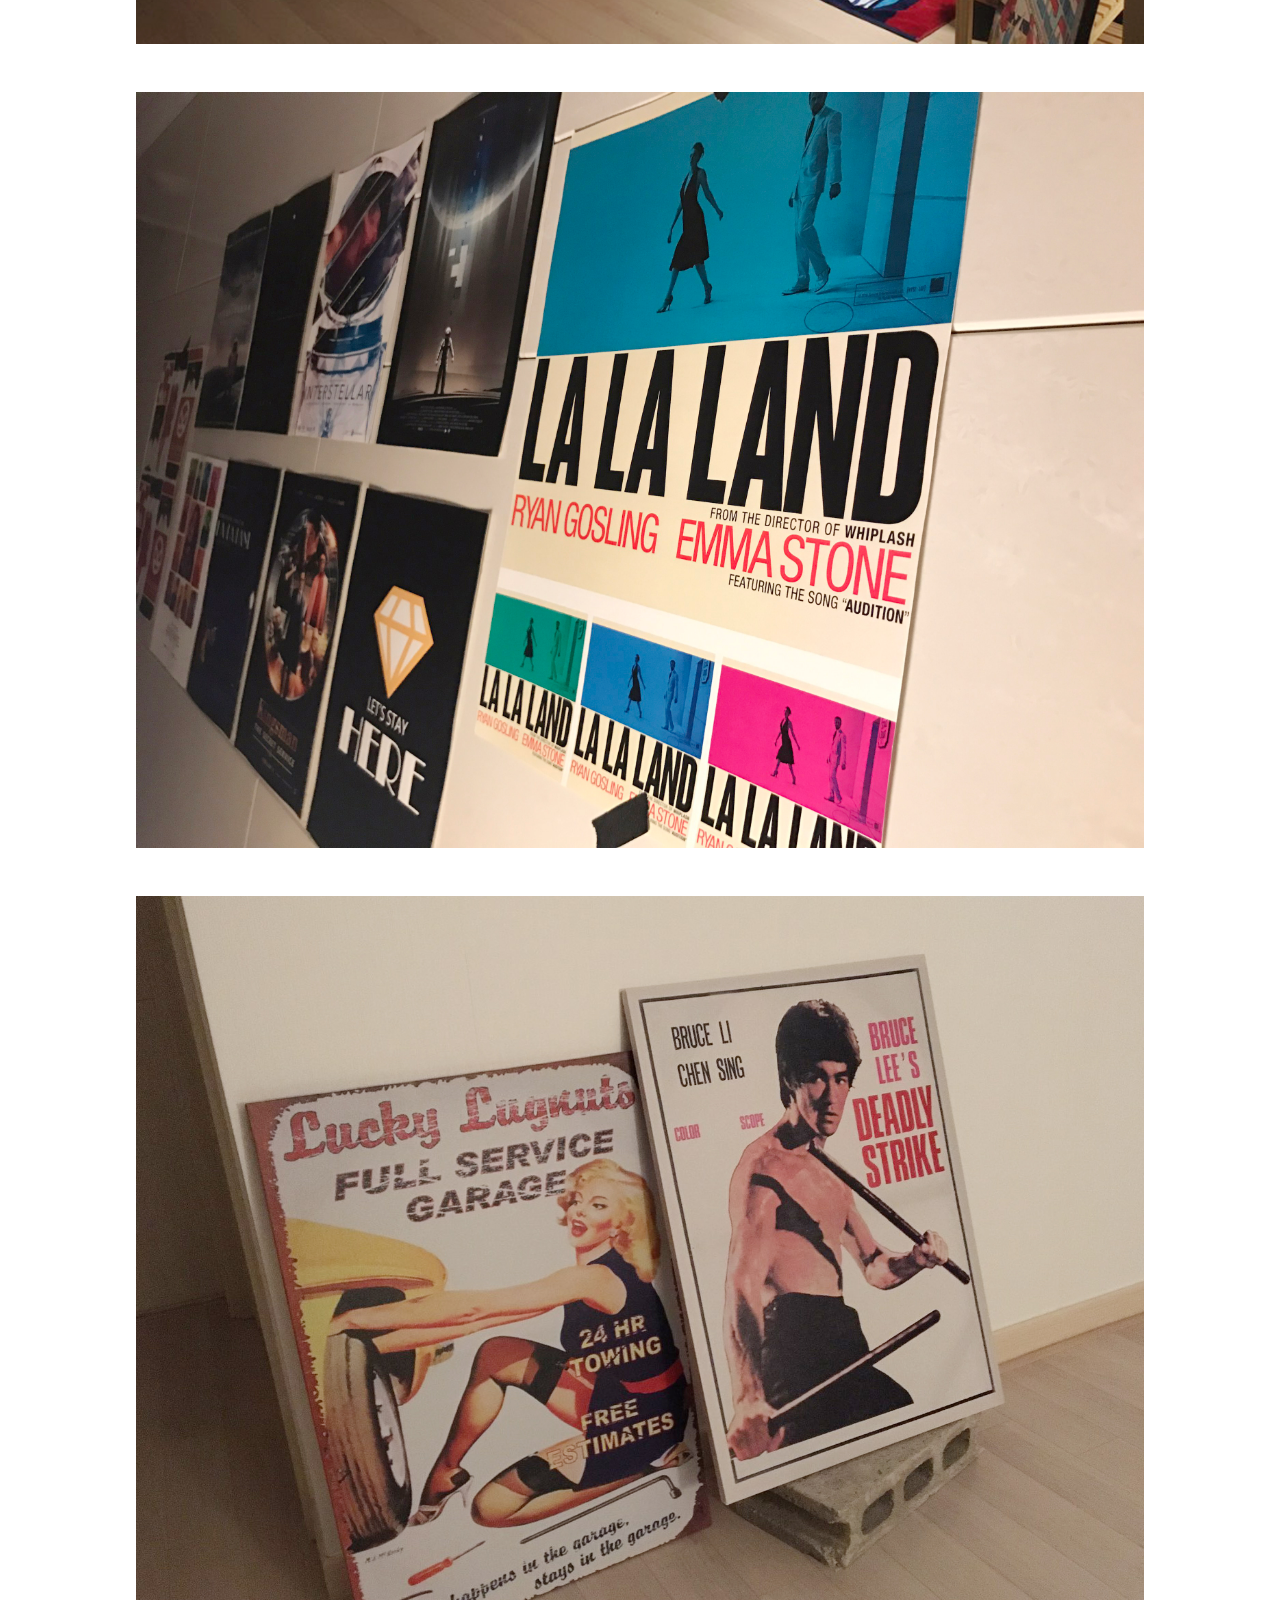
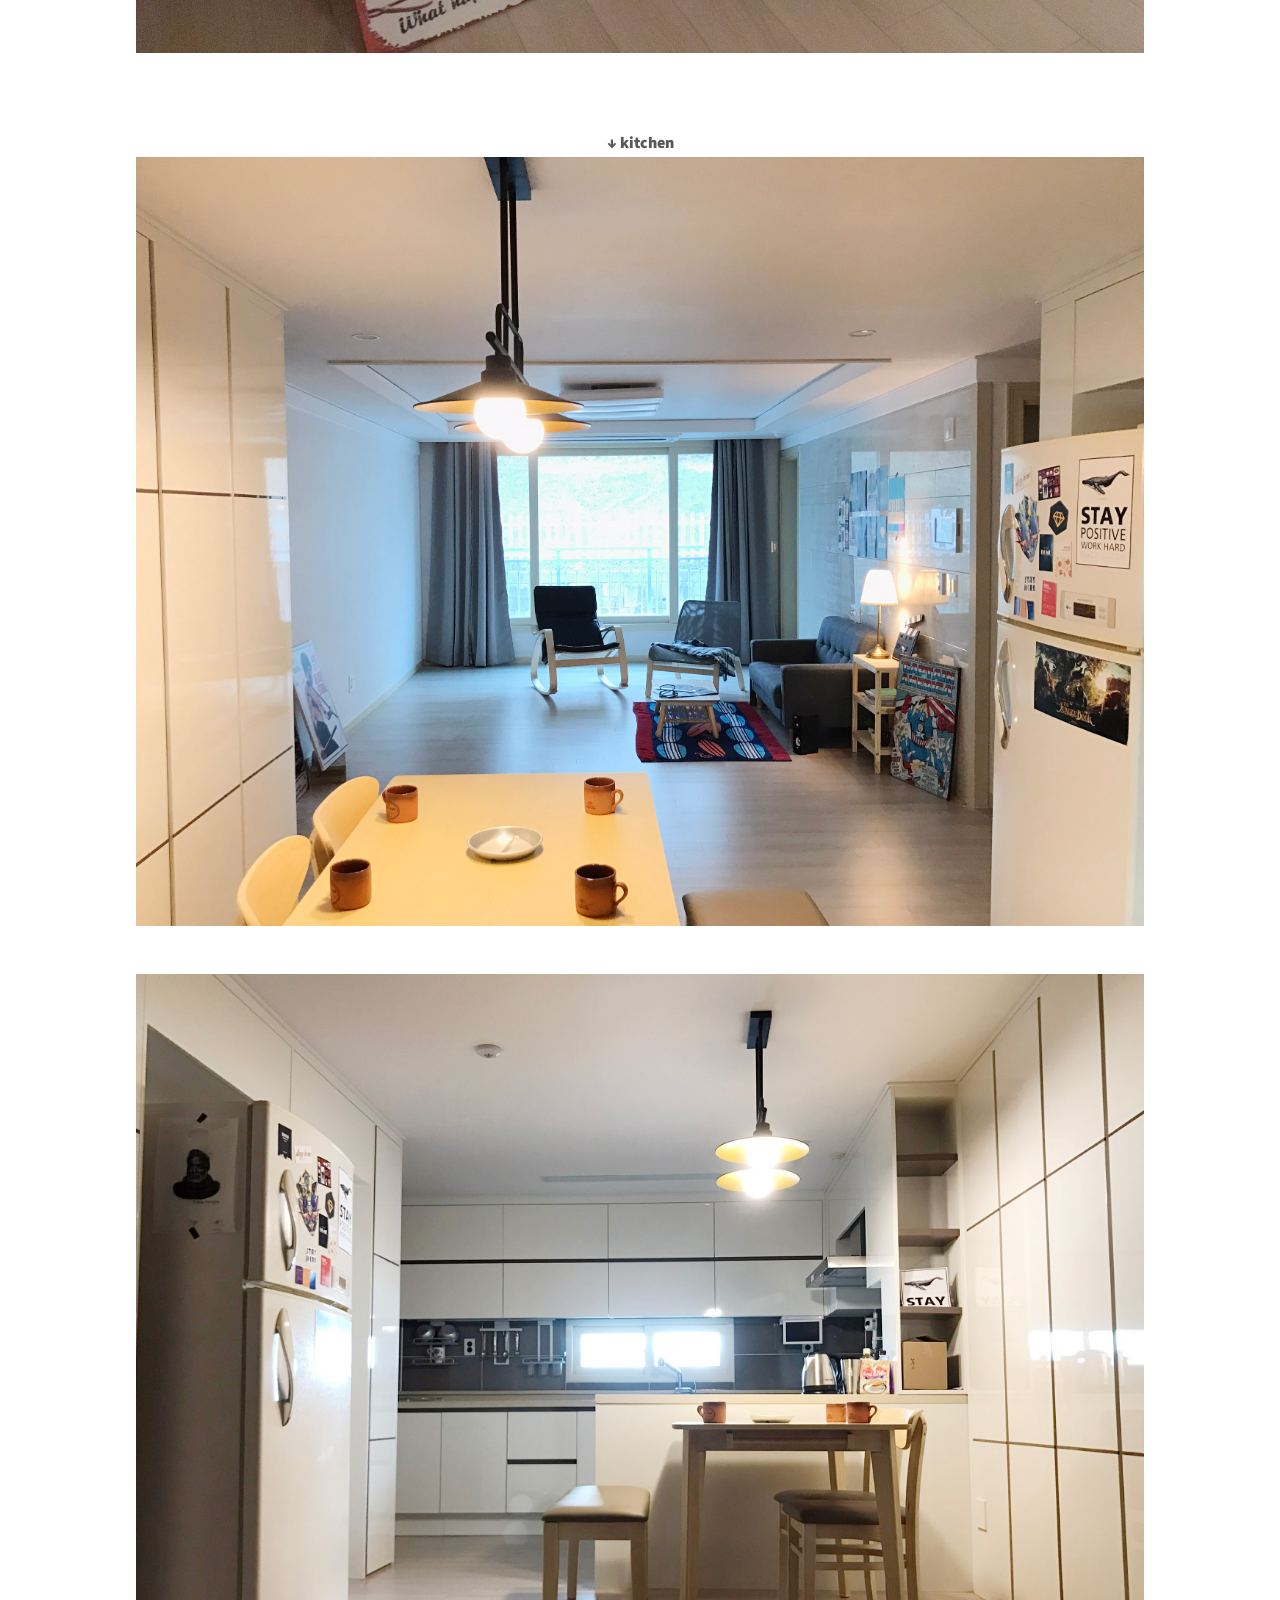
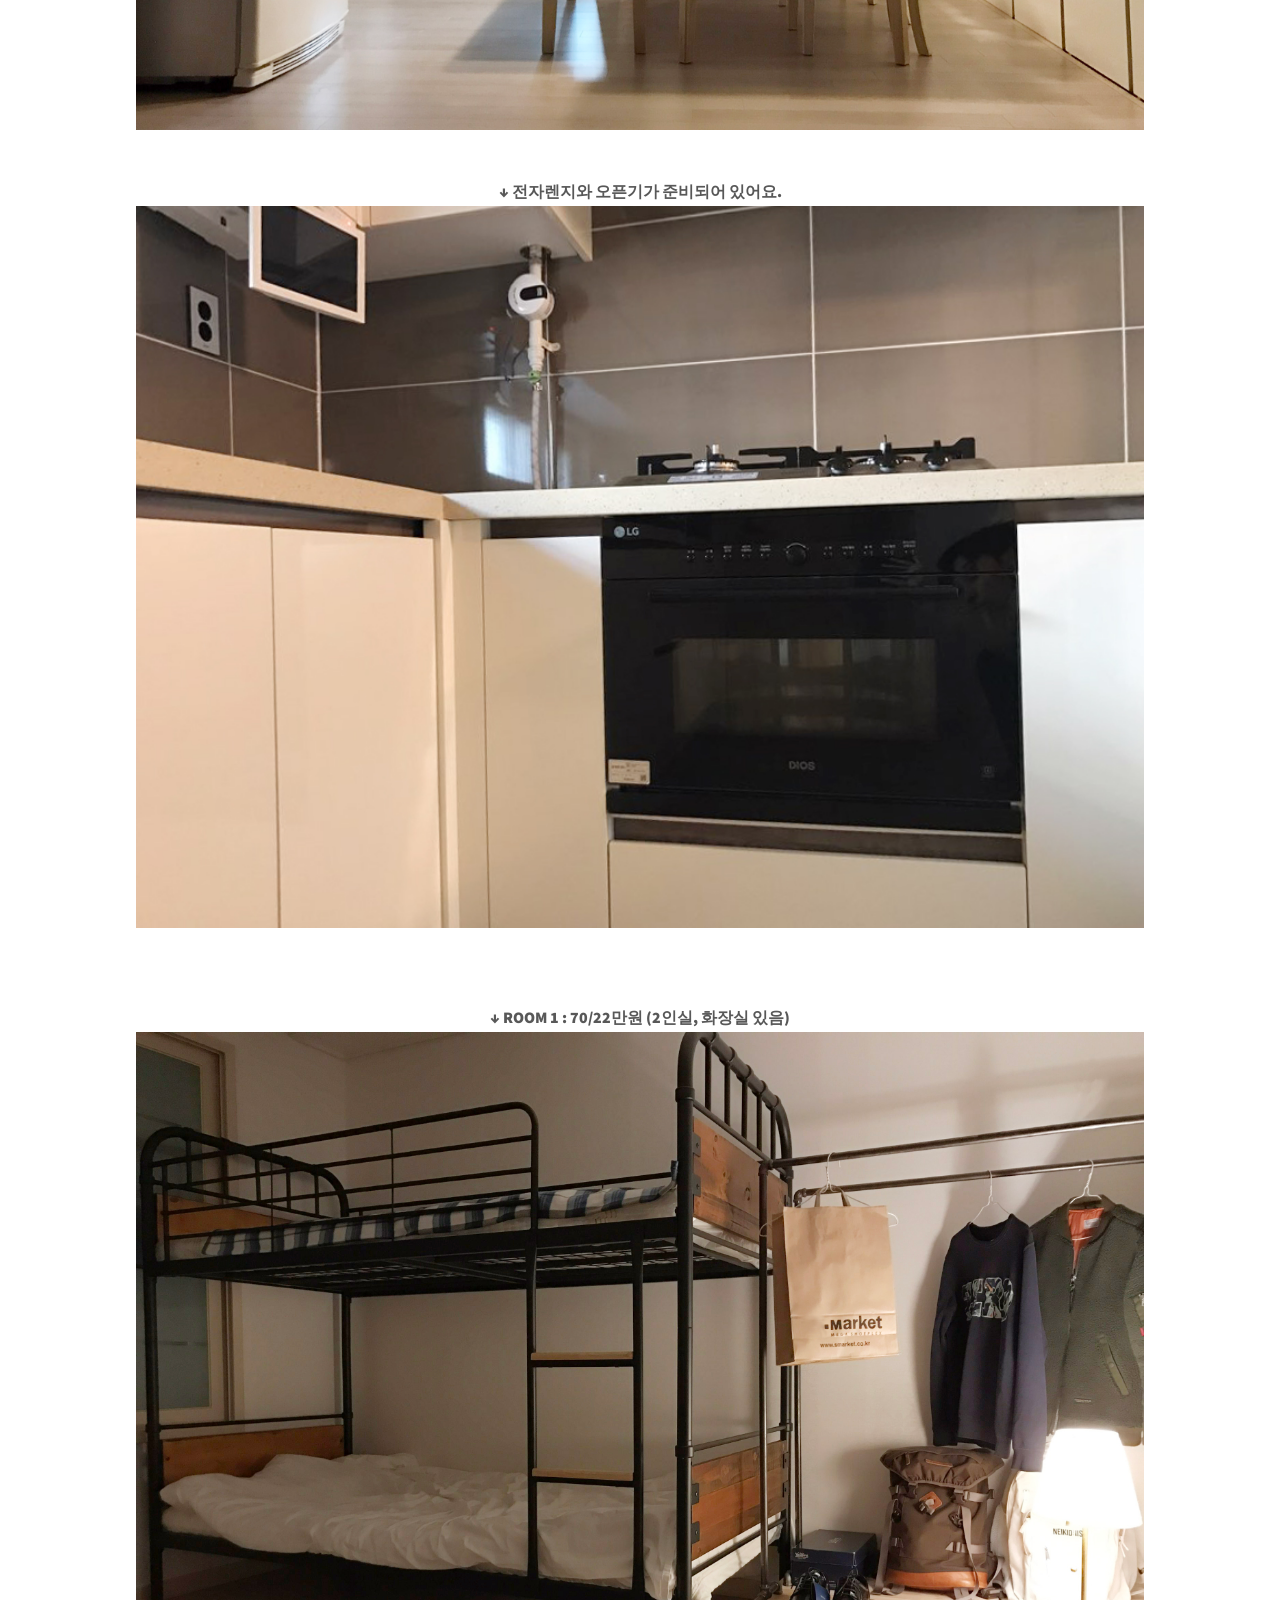
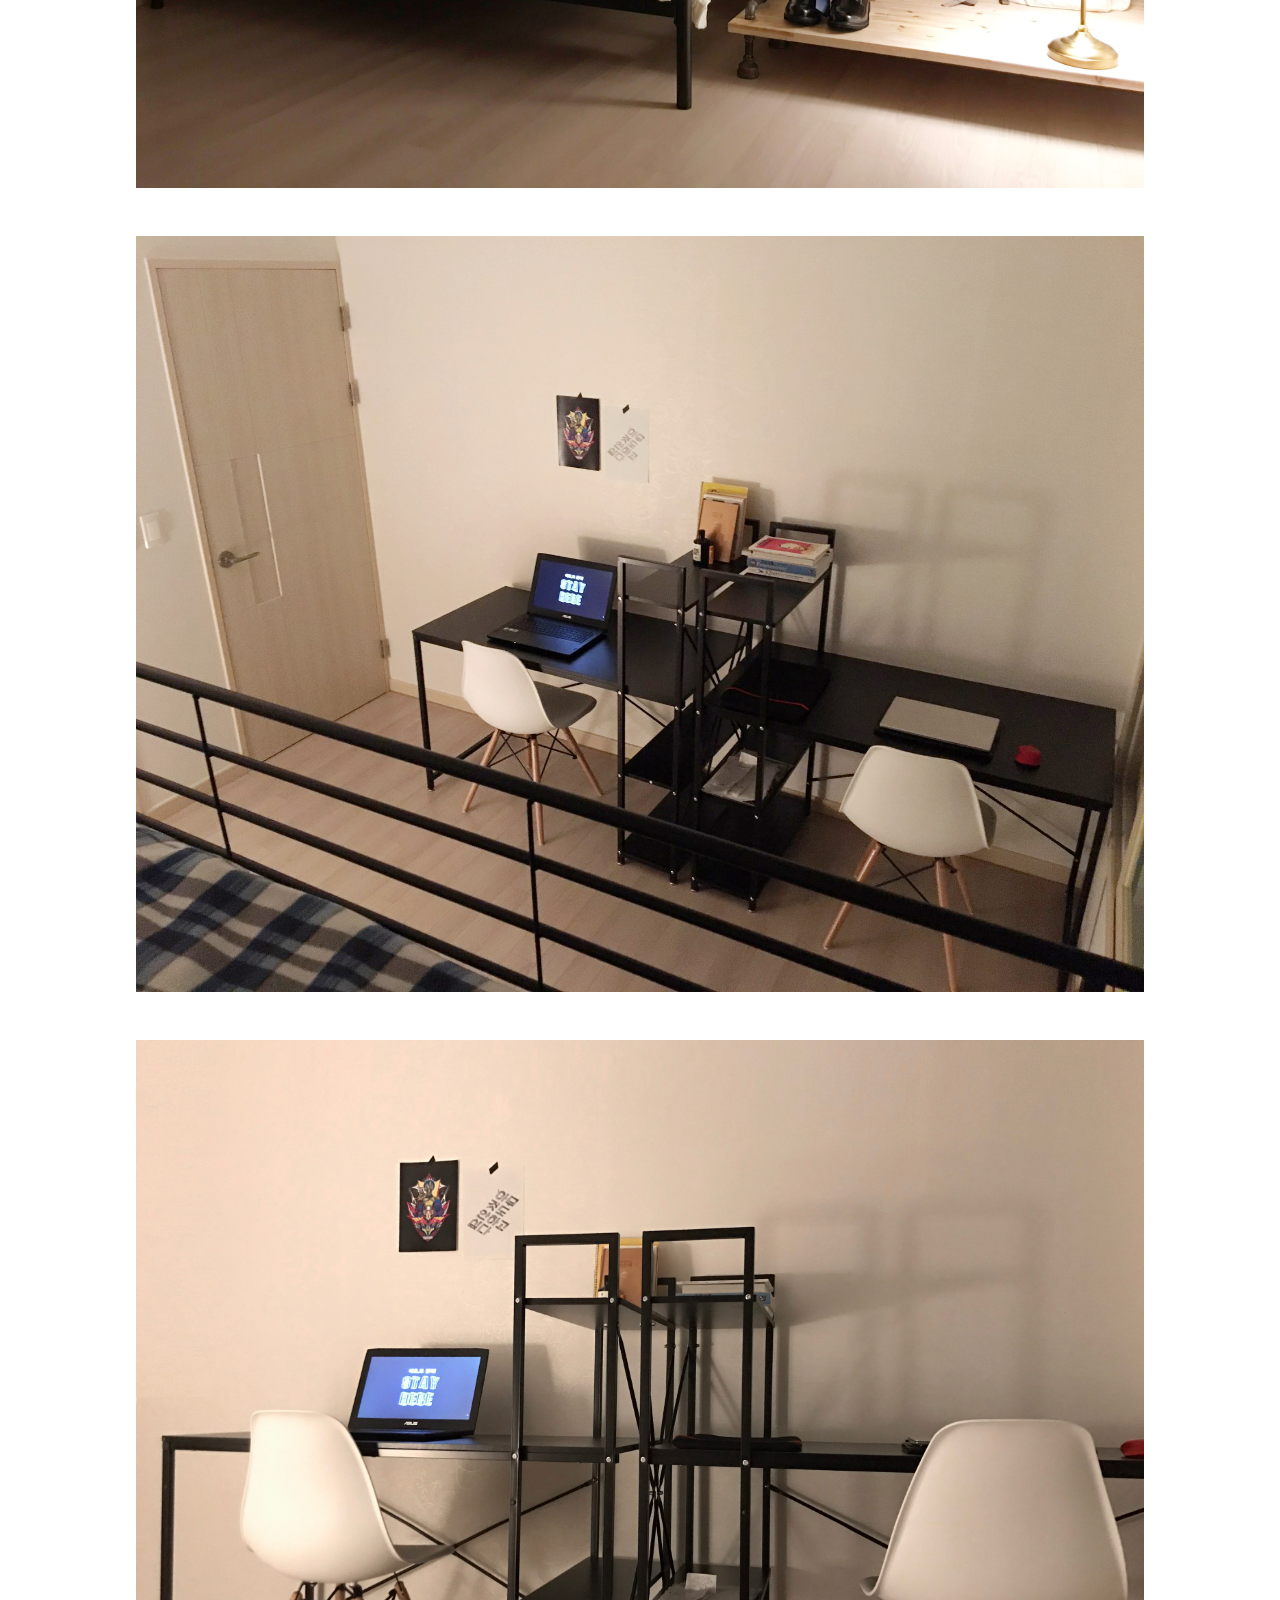
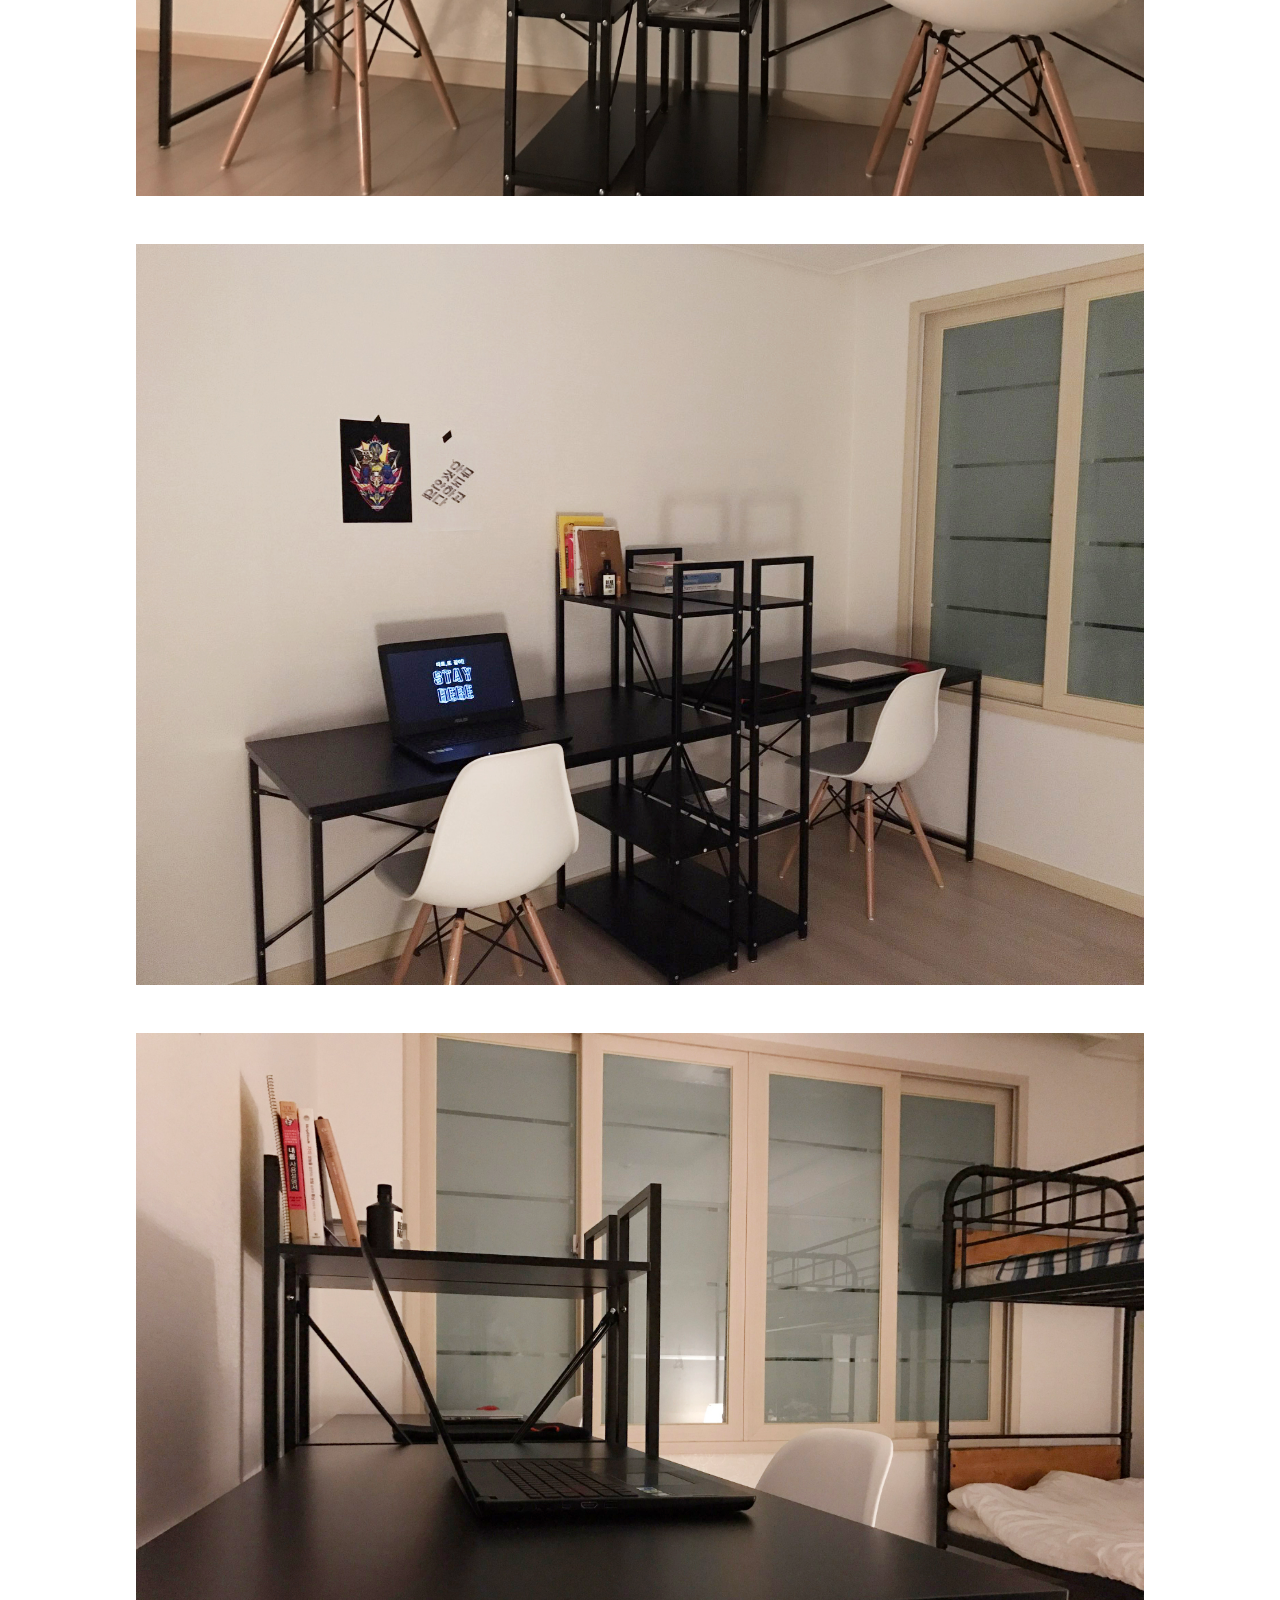
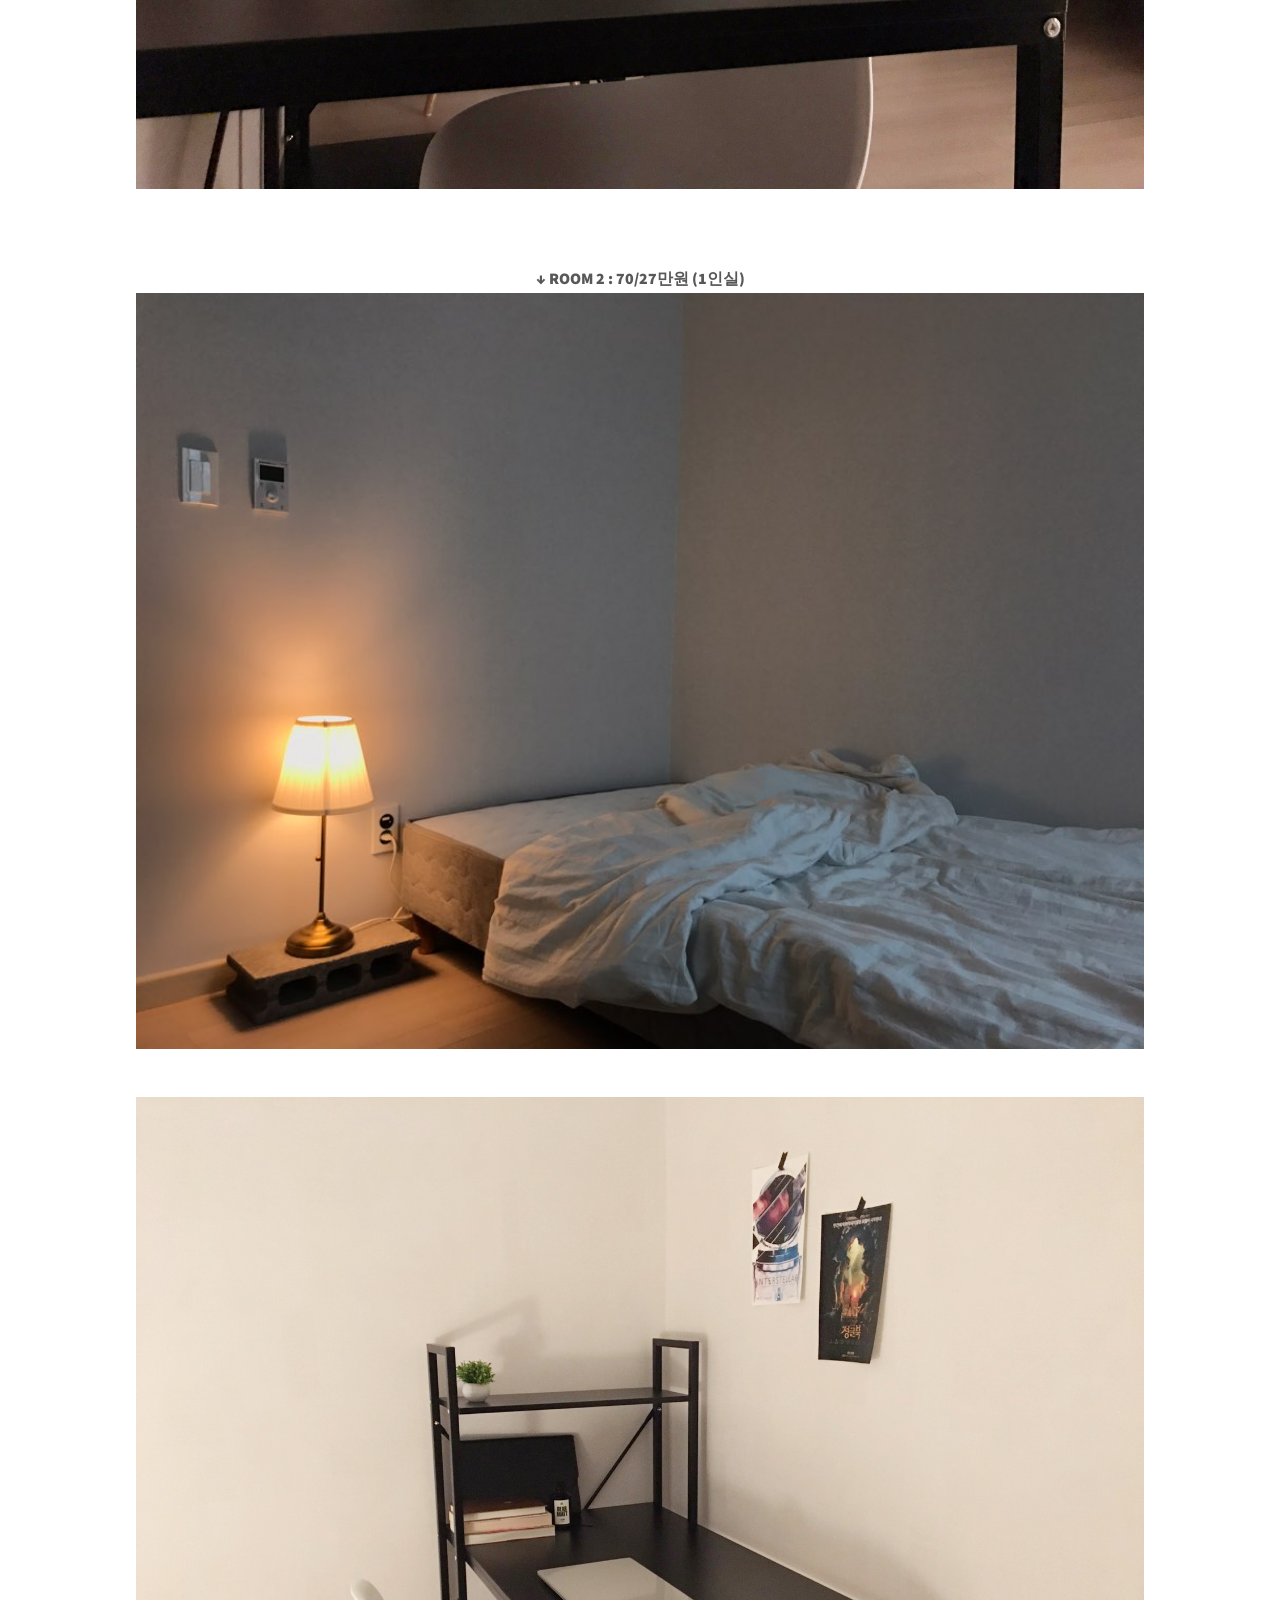
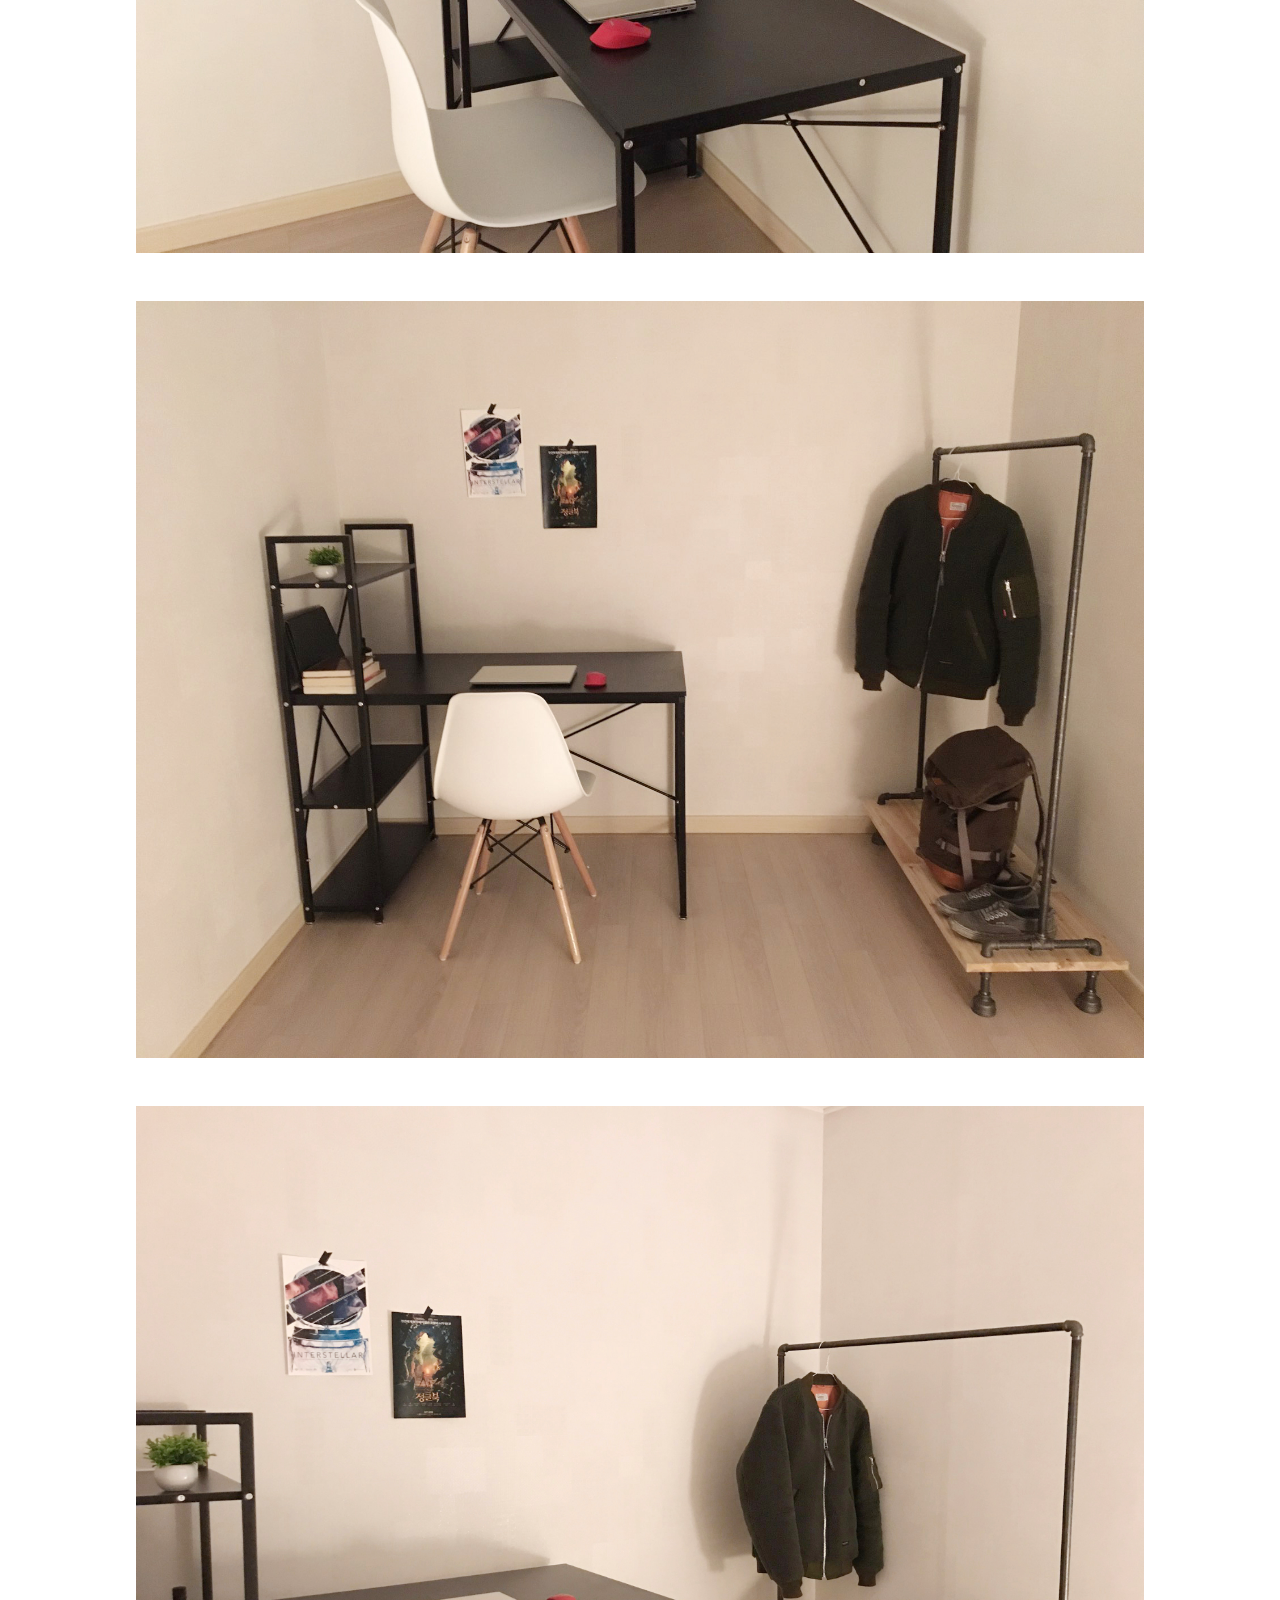
<file: yu.html>
<!DOCTYPE HTML>
<!--
	yu.ac.kr by HTML5 UP
	html5up.net | @n33co
	Free for personal and commercial use under the CCA 3.0 license (html5up.net/license)
-->
<html>
	<head>
		<title>shareHouse</title>
		<meta charset="utf-8" />
		<meta name="viewport" content="width=device-width, initial-scale=1" />
		<!--[if lte IE 8]><script src="assets3/js/ie/html5shiv.js"></script><![endif]-->
		<link rel="stylesheet" href="assets3/css/main.css" />
		<!--[if lte IE 9]><link rel="stylesheet" href="assets3/css/ie9.css" /><![endif]-->
		<!--[if lte IE 8]><link rel="stylesheet" href="assets3/css/ie8.css" /><![endif]-->
	</head>
	<body>
		<!-- Wrapper -->
			<div id="wrapper">

				<!-- Header -->
					<header id="header">
						<div class="inner">

							<!-- Logo -->
								<a href="/sharehouse" class="logo">
									<span class="symbol"><img src="images3/logo.jpg" alt="" /></span><span class="title"><font color="#339967">Yeungnam University</font></span>
								</a>

							<!-- Nav -->
								<nav>
									<ul>
										<li><a href="#menu">Menu</a></li>
									</ul>
								</nav>

						</div>
					</header>

				<!-- Menu -->
				<nav id="menu">
					<h2>Menu</h2>
					<ul>
						<li><a href="/sharehouse">SHARE HOUSE 'MODI'</a></li>
						<li><a href="yu.html">영남대학교</a></li>
						<li><a href="itaewon.html">이태원</a></li>
					</ul>
				</nav>

				<!-- Main -->
				<div id="main">
					<div class="inner">
						<h1>영남대 셰어하우스</h1>
						<span class="image main"><img src="images3/yu_full.jpg" alt="" /></span>
						<div align="center"><strong><font color="orange">안녕하세요.<br> 영남대학교 '여성전용' 셰어하우스 모디 입니다.</font></strong></div><br>
						<div align="center"><strong>↓ Livingroom</strong></div>
						<span class="image main"><img src="images3/m1.jpg" alt="" /></span>
						<div align="center"><strong>거실은 영화 테마로 꾸며져 있습니다.<br>↓ 영화 빔프로젝트가 있어요.</strong></div>
						<span class="image main"><img src="images3/m2.jpg" alt="" /></span>
						<span class="image main"><img src="images3/m3.jpg" alt="" /></span>
						<div align="center"><strong>친구들과 함께 보고 싶었던<br>↓ 영화를 집에서 편하게 즐겨보세요!</strong></div>
						<span class="image main"><img src="images3/m4.jpg" alt="" /></span>
						<span class="image main"><img src="images3/m5.jpg" alt="" /></span>
						<span class="image main"><img src="images3/m6.jpg" alt="" /></span>
						<span class="image main"><img src="images3/m7.jpg" alt="" /></span>
						<br>
						<div align="center"><strong>↓ kitchen</strong></div>
						<span class="image main"><img src="images3/k1.jpg" alt="" /></span>
						<span class="image main"><img src="images3/k2.jpg" alt="" /></span>
						<div align="center"><strong>↓ 전자렌지와 오픈기가 준비되어 있어요.</strong></div>
						<span class="image main"><img src="images3/k3.jpg" alt="" /></span>
						<br>
						<div align="center"><strong>↓ ROOM 1 : 70/22만원 (2인실, 화장실 있음)</strong></div>
						<span class="image main"><img src="images3/r11.jpg" alt="" /></span>
						<span class="image main"><img src="images3/r12.jpg" alt="" /></span>
						<span class="image main"><img src="images3/r13.jpg" alt="" /></span>
						<span class="image main"><img src="images3/r14.jpg" alt="" /></span>
						<span class="image main"><img src="images3/r15.jpg" alt="" /></span>
						<br>
						<div align="center"><strong>↓ ROOM 2 : 70/27만원 (1인실)</strong></div>
						<span class="image main"><img src="images3/r25.jpg" alt="" /></span>
						<span class="image main"><img src="images3/r21.jpg" alt="" /></span>
						<span class="image main"><img src="images3/r22.jpg" alt="" /></span>
						<span class="image main"><img src="images3/r23.jpg" alt="" /></span>
						<br>
						<div align="center"><strong>↓ ROOM 3 : 70/29만원 (1인실)</strong></div>
						<span class="image main"><img src="images3/r31.jpg" alt="" /></span>
						<span class="image main"><img src="images3/r32.jpg" alt="" /></span>
						<span class="image main"><img src="images3/r33.jpg" alt="" /></span>
						<span class="image main"><img src="images3/r34.jpg" alt="" /></span>
						<span class="image main"><img src="images3/r35.jpg" alt="" /></span>
						<span class="image main"><img src="images3/r25.jpg" alt="" /></span>
						<br>
						<div align="center">
							<strong>
							생활비는 절약하고 안전한 공간 '모디 셰어하우스'<br>
							쾌적하고 넓은 '집'에서 친구들과 함께 즐겁고 좋은 추억 만들어 보세요!<br>
							
							</strong>
						</div>
						<br>
						<span class="image main"><img src="images3/house.jpg" alt="" /></span>
						<span class="image main"><img src="images3/map1.jpg" alt="" /></span>
						
					</div>
				</div>
				<!-- Footer -->
				<footer id="footer">
					<div class="inner">
						<font face="Garamond" size="2">
							<p><b>
								<font color="orange"><b>영화를 좋아하는 사람들을 위한 주거공간 입니다.</b></font><br>
								영화관 같은 거실에서 하우스메이트들과 영화 한 편 보는 일상을 즐겨보세요.
								나초와 팝콘, 오징어까지 준비하는 센스 있는 친구들이 온다면 더 좋을 것 같네요!<br>
								</b>
							</p>
							<p>
								<b>
								<font color="orange">여성전용 셰어하우스<!-- <br>(** 1년 계약시 매월 2만원 할인) --></font><br>
								◎ 구 조 - 방3, 화장실2, 발코니2, 거실, 부엌 <br>
								◎ 개인옵션 - 침대, 옷행거, 책상, 의자, 실내화<br>
								◎ 제공시설 - 빔프로젝트(영화), 2인쇼파/의자/흔들의자(거실), 에어컨, 냉장고, 세탁기, 오븐기, 전자렌지, 빨래건조대, 신발장, 식기건조대, 취사도구, 커피포트, 분리수거대, 청소도구 등 <br>
								◎ 기타 - 지상/지하 주차가능, 엘리베이터 있음, 와이파이, 입주 수수료 없음<br>
								◎ 관리비(+공과금) 1/n
								</b>
							</p>
							<p>
								<b>
									<font color="orange">(단위 : 만원, 보증금  / 월세 )</font>	<br>
									ROOM1 (2인실) - ￦70 / ￦22<br>
									ROOM2 (1인실) - ￦70 / ￦27<br>
									ROOM3 (1인실) - ￦70 / ￦29
								</b>
							</p>
							<p>
								<b>
								<font color="orange">C O N A C T</font><br>
								tel. <a href="tel:010-5366-2182">010.5366.2182</a><br>
								kakao : chdichake<br>
								instagram : <a href="https://www.instagram.com/chadichake/">instagram.modi</a><br>
										facebook page : <a href="https://www.facebook.com/modi.sharehouse/">facebook.modi</a>
								</b>
							</p>
						</font>
						<ul class="copyright">
							<li>modi. &copy; All rights reserved</li>
						</ul>
					</div>
				</footer>
			</div>

			<!-- Scripts -->
			<script src="assets3/js/jquery.min.js"></script>
			<script src="assets3/js/skel.min.js"></script>
			<script src="assets3/js/util.js"></script>
			<script src="assets3/js/main.js"></script>
	</body>
</html>
</file>
<file: assets3/css/ie9.css>
/*
	Phantom by HTML5 UP
	html5up.net | @n33co
	Free for personal and commercial use under the CCA 3.0 license (html5up.net/license)
*/

/* Tiles */

	.tiles:after {
		content: '';
		display: block;
		clear: both;
	}

	.tiles article {
		float: left;
	}

		.tiles article > a {
			padding-top: 50%;
			margin-top: -1.75em;
		}

		body:not(.is-touch) .tiles article:hover > .image {
			-moz-transform: none;
			-webkit-transform: none;
			-ms-transform: none;
			transform: none;
		}

/* Footer */

	#footer > .inner section {
		float: left;
	}

	#footer > .inner .copyright {
		clear: both;
		padding-top: 4em;
	}
</file>
<file: assets3/css/ie8.css>
/*
	Phantom by HTML5 UP
	html5up.net | @n33co
	Free for personal and commercial use under the CCA 3.0 license (html5up.net/license)
*/

/* Form */

	form .field {
		float: none !important;
		width: 100% !important;
		padding-left: 0 !important;
	}

/* Button */

	input[type="submit"],
	input[type="reset"],
	input[type="button"],
	button,
	.button {
		border: solid 2px #585858 !important;
	}

		input[type="submit"]:hover,
		input[type="reset"]:hover,
		input[type="button"]:hover,
		button:hover,
		.button:hover {
			border-color: #f2849e !important;
		}

		input[type="submit"].special,
		input[type="reset"].special,
		input[type="button"].special,
		button.special,
		.button.special {
			border: none !important;
		}

/* Tiles */

	.tiles article > .image:before, .tiles article > .image:after {
		display: none;
	}

/* Header */

	#header .logo .symbol {
		display: none;
	}

	#header nav ul li a[href="#menu"] {
		text-indent: 0;
		width: auto;
		font-size: 0.8em;
	}

		#header nav ul li a[href="#menu"]:before, #header nav ul li a[href="#menu"]:after {
			display: none;
		}

/* Footer */

	#footer > .inner section {
		width: 50%;
		margin-left: 3em;
	}

		#footer > .inner section:first-child {
			margin-left: 0;
			width: 40%;
		}
</file>
<file: assets2/css/ie8.css>
/*
	Eventually by HTML5 UP
	html5up.net | @n33co
	Free for personal and commercial use under the CCA 3.0 license (html5up.net/license)
*/

/* BG */

	#bg {
		-ms-filter: "progid:DXImageTransform.Microsoft.Alpha(Opacity=25)";
	}

/* Type */

	body, input, select, textarea {
		color: #fff;
	}

/* Form */

	input[type="text"],
	input[type="password"],
	input[type="email"],
	select,
	textarea {
		border: solid 2px #fff;
	}
</file>
<file: assets2/css/ie9.css>
/*
	Eventually by HTML5 UP
	html5up.net | @n33co
	Free for personal and commercial use under the CCA 3.0 license (html5up.net/license)
*/

/* Signup Form */

	#signup-form > * {
		display: inline-block;
		vertical-align: top;
	}
</file>
<file: stylesheets/stylesheet.css>
* {
  box-sizing: border-box; }

body {
  padding: 0;
  margin: 0;
  font-family: "Open Sans", "Helvetica Neue", Helvetica, Arial, sans-serif;
  font-size: 16px;
  line-height: 1.5;
  color: #606c71; }

a {
  color: #1e6bb8;
  text-decoration: none; }
  a:hover {
    text-decoration: underline; }

.btn {
  display: inline-block;
  margin-bottom: 1rem;
  color: rgba(255, 255, 255, 0.7);
  background-color: rgba(255, 255, 255, 0.08);
  border-color: rgba(255, 255, 255, 0.2);
  border-style: solid;
  border-width: 1px;
  border-radius: 0.3rem;
  transition: color 0.2s, background-color 0.2s, border-color 0.2s; }
  .btn + .btn {
    margin-left: 1rem; }

.btn:hover {
  color: rgba(255, 255, 255, 0.8);
  text-decoration: none;
  background-color: rgba(255, 255, 255, 0.2);
  border-color: rgba(255, 255, 255, 0.3); }

@media screen and (min-width: 64em) {
  .btn {
    padding: 0.75rem 1rem; } }

@media screen and (min-width: 42em) and (max-width: 64em) {
  .btn {
    padding: 0.6rem 0.9rem;
    font-size: 0.9rem; } }

@media screen and (max-width: 42em) {
  .btn {
    display: block;
    width: 100%;
    padding: 0.75rem;
    font-size: 0.9rem; }
    .btn + .btn {
      margin-top: 1rem;
      margin-left: 0; } }

.page-header {
  color: #fff;
  text-align: center;
  background-color: #159957;
  background-image: linear-gradient(120deg, #155799, #159957); }

@media screen and (min-width: 64em) {
  .page-header {
    padding: 5rem 6rem; } }

@media screen and (min-width: 42em) and (max-width: 64em) {
  .page-header {
    padding: 3rem 4rem; } }

@media screen and (max-width: 42em) {
  .page-header {
    padding: 2rem 1rem; } }

.project-name {
  margin-top: 0;
  margin-bottom: 0.1rem; }

@media screen and (min-width: 64em) {
  .project-name {
    font-size: 3.25rem; } }

@media screen and (min-width: 42em) and (max-width: 64em) {
  .project-name {
    font-size: 2.25rem; } }

@media screen and (max-width: 42em) {
  .project-name {
    font-size: 1.75rem; } }

.project-tagline {
  margin-bottom: 2rem;
  font-weight: normal;
  opacity: 0.7; }

@media screen and (min-width: 64em) {
  .project-tagline {
    font-size: 1.25rem; } }

@media screen and (min-width: 42em) and (max-width: 64em) {
  .project-tagline {
    font-size: 1.15rem; } }

@media screen and (max-width: 42em) {
  .project-tagline {
    font-size: 1rem; } }

.main-content :first-child {
  margin-top: 0; }
.main-content img {
  max-width: 100%; }
.main-content h1, .main-content h2, .main-content h3, .main-content h4, .main-content h5, .main-content h6 {
  margin-top: 2rem;
  margin-bottom: 1rem;
  font-weight: normal;
  color: #159957; }
.main-content p {
  margin-bottom: 1em; }
.main-content code {
  padding: 2px 4px;
  font-family: Consolas, "Liberation Mono", Menlo, Courier, monospace;
  font-size: 0.9rem;
  color: #383e41;
  background-color: #f3f6fa;
  border-radius: 0.3rem; }
.main-content pre {
  padding: 0.8rem;
  margin-top: 0;
  margin-bottom: 1rem;
  font: 1rem Consolas, "Liberation Mono", Menlo, Courier, monospace;
  color: #567482;
  word-wrap: normal;
  background-color: #f3f6fa;
  border: solid 1px #dce6f0;
  border-radius: 0.3rem; }
  .main-content pre > code {
    padding: 0;
    margin: 0;
    font-size: 0.9rem;
    color: #567482;
    word-break: normal;
    white-space: pre;
    background: transparent;
    border: 0; }
.main-content .highlight {
  margin-bottom: 1rem; }
  .main-content .highlight pre {
    margin-bottom: 0;
    word-break: normal; }
.main-content .highlight pre, .main-content pre {
  padding: 0.8rem;
  overflow: auto;
  font-size: 0.9rem;
  line-height: 1.45;
  border-radius: 0.3rem; }
.main-content pre code, .main-content pre tt {
  display: inline;
  max-width: initial;
  padding: 0;
  margin: 0;
  overflow: initial;
  line-height: inherit;
  word-wrap: normal;
  background-color: transparent;
  border: 0; }
  .main-content pre code:before, .main-content pre code:after, .main-content pre tt:before, .main-content pre tt:after {
    content: normal; }
.main-content ul, .main-content ol {
  margin-top: 0; }
.main-content blockquote {
  padding: 0 1rem;
  margin-left: 0;
  color: #819198;
  border-left: 0.3rem solid #dce6f0; }
  .main-content blockquote > :first-child {
    margin-top: 0; }
  .main-content blockquote > :last-child {
    margin-bottom: 0; }
.main-content table {
  display: block;
  width: 100%;
  overflow: auto;
  word-break: normal;
  word-break: keep-all; }
  .main-content table th {
    font-weight: bold; }
  .main-content table th, .main-content table td {
    padding: 0.5rem 1rem;
    border: 1px solid #e9ebec; }
.main-content dl {
  padding: 0; }
  .main-content dl dt {
    padding: 0;
    margin-top: 1rem;
    font-size: 1rem;
    font-weight: bold; }
  .main-content dl dd {
    padding: 0;
    margin-bottom: 1rem; }
.main-content hr {
  height: 2px;
  padding: 0;
  margin: 1rem 0;
  background-color: #eff0f1;
  border: 0; }

@media screen and (min-width: 64em) {
  .main-content {
    max-width: 64rem;
    padding: 2rem 6rem;
    margin: 0 auto;
    font-size: 1.1rem; } }

@media screen and (min-width: 42em) and (max-width: 64em) {
  .main-content {
    padding: 2rem 4rem;
    font-size: 1.1rem; } }

@media screen and (max-width: 42em) {
  .main-content {
    padding: 2rem 1rem;
    font-size: 1rem; } }

.site-footer {
  padding-top: 2rem;
  margin-top: 2rem;
  border-top: solid 1px #eff0f1; }

.site-footer-owner {
  display: block;
  font-weight: bold; }

.site-footer-credits {
  color: #819198; }

@media screen and (min-width: 64em) {
  .site-footer {
    font-size: 1rem; } }

@media screen and (min-width: 42em) and (max-width: 64em) {
  .site-footer {
    font-size: 1rem; } }

@media screen and (max-width: 42em) {
  .site-footer {
    font-size: 0.9rem; } }
</file>
<file: stylesheets/github-light.css>
/*
The MIT License (MIT)

Copyright (c) 2015 GitHub, Inc.

Permission is hereby granted, free of charge, to any person obtaining a copy
of this software and associated documentation files (the "Software"), to deal
in the Software without restriction, including without limitation the rights
to use, copy, modify, merge, publish, distribute, sublicense, and/or sell
copies of the Software, and to permit persons to whom the Software is
furnished to do so, subject to the following conditions:

The above copyright notice and this permission notice shall be included in all
copies or substantial portions of the Software.

THE SOFTWARE IS PROVIDED "AS IS", WITHOUT WARRANTY OF ANY KIND, EXPRESS OR
IMPLIED, INCLUDING BUT NOT LIMITED TO THE WARRANTIES OF MERCHANTABILITY,
FITNESS FOR A PARTICULAR PURPOSE AND NONINFRINGEMENT. IN NO EVENT SHALL THE
AUTHORS OR COPYRIGHT HOLDERS BE LIABLE FOR ANY CLAIM, DAMAGES OR OTHER
LIABILITY, WHETHER IN AN ACTION OF CONTRACT, TORT OR OTHERWISE, ARISING FROM,
OUT OF OR IN CONNECTION WITH THE SOFTWARE OR THE USE OR OTHER DEALINGS IN THE
SOFTWARE.

*/

.pl-c /* comment */ {
  color: #969896;
}

.pl-c1      /* constant, markup.raw, meta.diff.header, meta.module-reference, meta.property-name, support, support.constant, support.variable, variable.other.constant */,
.pl-s .pl-v /* string variable */ {
  color: #0086b3;
}

.pl-e  /* entity */,
.pl-en /* entity.name */ {
  color: #795da3;
}

.pl-s .pl-s1 /* string source */,
.pl-smi      /* storage.modifier.import, storage.modifier.package, storage.type.java, variable.other, variable.parameter.function */ {
  color: #333;
}

.pl-ent /* entity.name.tag */ {
  color: #63a35c;
}

.pl-k /* keyword, storage, storage.type */ {
  color: #a71d5d;
}

.pl-pds              /* punctuation.definition.string, string.regexp.character-class */,
.pl-s                /* string */,
.pl-s .pl-pse .pl-s1 /* string punctuation.section.embedded source */,
.pl-sr               /* string.regexp */,
.pl-sr .pl-cce       /* string.regexp constant.character.escape */,
.pl-sr .pl-sra       /* string.regexp string.regexp.arbitrary-repitition */,
.pl-sr .pl-sre       /* string.regexp source.ruby.embedded */ {
  color: #183691;
}

.pl-v /* variable */ {
  color: #ed6a43;
}

.pl-id /* invalid.deprecated */ {
  color: #b52a1d;
}

.pl-ii /* invalid.illegal */ {
  background-color: #b52a1d;
  color: #f8f8f8;
}

.pl-sr .pl-cce /* string.regexp constant.character.escape */ {
  color: #63a35c;
  font-weight: bold;
}

.pl-ml /* markup.list */ {
  color: #693a17;
}

.pl-mh        /* markup.heading */,
.pl-mh .pl-en /* markup.heading entity.name */,
.pl-ms        /* meta.separator */ {
  color: #1d3e81;
  font-weight: bold;
}

.pl-mq /* markup.quote */ {
  color: #008080;
}

.pl-mi /* markup.italic */ {
  color: #333;
  font-style: italic;
}

.pl-mb /* markup.bold */ {
  color: #333;
  font-weight: bold;
}

.pl-md /* markup.deleted, meta.diff.header.from-file */ {
  background-color: #ffecec;
  color: #bd2c00;
}

.pl-mi1 /* markup.inserted, meta.diff.header.to-file */ {
  background-color: #eaffea;
  color: #55a532;
}

.pl-mdr /* meta.diff.range */ {
  color: #795da3;
  font-weight: bold;
}

.pl-mo /* meta.output */ {
  color: #1d3e81;
}
</file>
<file: assets/css/ie8.css>
/*
	Lens by HTML5 UP
	html5up.net | @n33co
	Free for personal and commercial use under the CCA 3.0 license (html5up.net/license)
*/

/* Viewer */

	#viewer {
		width: 100%;
	}
</file>
<file: assets/css/ie9.css>
/*
	Lens by HTML5 UP
	html5up.net | @n33co
	Free for personal and commercial use under the CCA 3.0 license (html5up.net/license)
*/

/* Thumbnails */

	#thumbnails:after {
		content: '';
		display: block;
		clear: both;
	}

	#thumbnails article {
		float: left;
	}

/* Viewer */

	#viewer .inner {
		box-shadow: inset 0 0 9em 2em rgba(16, 16, 16, 0.2);
	}

		#viewer .inner:before {
			display: none;
		}

	#viewer .slide .caption {
		background-color: rgba(16, 16, 16, 0.5);
	}
</file>
<file: assets/css/noscript.css>
/*
	Lens by HTML5 UP
	html5up.net | @n33co
	Free for personal and commercial use under the CCA 3.0 license (html5up.net/license)
*/

/* Main */

	#main {
		opacity: 1 !important;
		right: 0 !important;
	}

	body:before {
		content: 'Javascript is disabled :(';
		display: block;
		position: absolute;
		top: 50%;
		width: calc(100% - 22.5em * 0.333333333);
		height: 4em;
		margin-top: -2em;
		color: #272727;
		cursor: default;
		font-size: 3em;
		line-height: 4em;
		text-align: center;
		white-space: nowrap;
		left: 0;
	}
</file>
<file: assets3/css/main.css>
@import url(font-awesome.min.css);
@import url("http://fonts.googleapis.com/css?family=Source+Sans+Pro:300,700,900");

/*
	Phantom by HTML5 UP
	html5up.net | @n33co
	Free for personal and commercial use under the CCA 3.0 license (html5up.net/license)
*/

/* Reset */

	html, body, div, span, applet, object, iframe, h1, h2, h3, h4, h5, h6, p, blockquote, pre, a, abbr, acronym, address, big, cite, code, del, dfn, em, img, ins, kbd, q, s, samp, small, strike, strong, sub, sup, tt, var, b, u, i, center, dl, dt, dd, ol, ul, li, fieldset, form, label, legend, table, caption, tbody, tfoot, thead, tr, th, td, article, aside, canvas, details, embed, figure, figcaption, footer, header, hgroup, menu, nav, output, ruby, section, summary, time, mark, audio, video {
		margin: 0;
		padding: 0;
		border: 0;
		font-size: 100%;
		font: inherit;
		vertical-align: baseline;
	}

	article, aside, details, figcaption, figure, footer, header, hgroup, menu, nav, section {
		display: block;
	}

	body {
		line-height: 1;
	}

	ol, ul {
		list-style: none;
	}

	blockquote, q {
		quotes: none;
	}

	blockquote:before, blockquote:after, q:before, q:after {
		content: '';
		content: none;
	}

	table {
		border-collapse: collapse;
		border-spacing: 0;
	}

	body {
		-webkit-text-size-adjust: none;
	}

/* Box Model */

	*, *:before, *:after {
		-moz-box-sizing: border-box;
		-webkit-box-sizing: border-box;
		box-sizing: border-box;
	}

/* Grid */

	.row {
		border-bottom: solid 1px transparent;
		-moz-box-sizing: border-box;
		-webkit-box-sizing: border-box;
		box-sizing: border-box;
	}

	.row > * {
		float: left;
		-moz-box-sizing: border-box;
		-webkit-box-sizing: border-box;
		box-sizing: border-box;
	}

	.row:after, .row:before {
		content: '';
		display: block;
		clear: both;
		height: 0;
	}

	.row.uniform > * > :first-child {
		margin-top: 0;
	}

	.row.uniform > * > :last-child {
		margin-bottom: 0;
	}

	.row.\30 \25 > * {
		padding: 0 0 0 0em;
	}

	.row.\30 \25 {
		margin: 0 0 -1px 0em;
	}

	.row.uniform.\30 \25 > * {
		padding: 0em 0 0 0em;
	}

	.row.uniform.\30 \25 {
		margin: 0em 0 -1px 0em;
	}

	.row > * {
		padding: 0 0 0 2em;
	}

	.row {
		margin: 0 0 -1px -2em;
	}

	.row.uniform > * {
		padding: 2em 0 0 2em;
	}

	.row.uniform {
		margin: -2em 0 -1px -2em;
	}

	.row.\32 00\25 > * {
		padding: 0 0 0 4em;
	}

	.row.\32 00\25 {
		margin: 0 0 -1px -4em;
	}

	.row.uniform.\32 00\25 > * {
		padding: 4em 0 0 4em;
	}

	.row.uniform.\32 00\25 {
		margin: -4em 0 -1px -4em;
	}

	.row.\31 50\25 > * {
		padding: 0 0 0 3em;
	}

	.row.\31 50\25 {
		margin: 0 0 -1px -3em;
	}

	.row.uniform.\31 50\25 > * {
		padding: 3em 0 0 3em;
	}

	.row.uniform.\31 50\25 {
		margin: -3em 0 -1px -3em;
	}

	.row.\35 0\25 > * {
		padding: 0 0 0 1em;
	}

	.row.\35 0\25 {
		margin: 0 0 -1px -1em;
	}

	.row.uniform.\35 0\25 > * {
		padding: 1em 0 0 1em;
	}

	.row.uniform.\35 0\25 {
		margin: -1em 0 -1px -1em;
	}

	.row.\32 5\25 > * {
		padding: 0 0 0 0.5em;
	}

	.row.\32 5\25 {
		margin: 0 0 -1px -0.5em;
	}

	.row.uniform.\32 5\25 > * {
		padding: 0.5em 0 0 0.5em;
	}

	.row.uniform.\32 5\25 {
		margin: -0.5em 0 -1px -0.5em;
	}

	.\31 2u, .\31 2u\24 {
		width: 100%;
		clear: none;
		margin-left: 0;
	}

	.\31 1u, .\31 1u\24 {
		width: 91.6666666667%;
		clear: none;
		margin-left: 0;
	}

	.\31 0u, .\31 0u\24 {
		width: 83.3333333333%;
		clear: none;
		margin-left: 0;
	}

	.\39 u, .\39 u\24 {
		width: 75%;
		clear: none;
		margin-left: 0;
	}

	.\38 u, .\38 u\24 {
		width: 66.6666666667%;
		clear: none;
		margin-left: 0;
	}

	.\37 u, .\37 u\24 {
		width: 58.3333333333%;
		clear: none;
		margin-left: 0;
	}

	.\36 u, .\36 u\24 {
		width: 50%;
		clear: none;
		margin-left: 0;
	}

	.\35 u, .\35 u\24 {
		width: 41.6666666667%;
		clear: none;
		margin-left: 0;
	}

	.\34 u, .\34 u\24 {
		width: 33.3333333333%;
		clear: none;
		margin-left: 0;
	}

	.\33 u, .\33 u\24 {
		width: 25%;
		clear: none;
		margin-left: 0;
	}

	.\32 u, .\32 u\24 {
		width: 16.6666666667%;
		clear: none;
		margin-left: 0;
	}

	.\31 u, .\31 u\24 {
		width: 8.3333333333%;
		clear: none;
		margin-left: 0;
	}

	.\31 2u\24 + *,
	.\31 1u\24 + *,
	.\31 0u\24 + *,
	.\39 u\24 + *,
	.\38 u\24 + *,
	.\37 u\24 + *,
	.\36 u\24 + *,
	.\35 u\24 + *,
	.\34 u\24 + *,
	.\33 u\24 + *,
	.\32 u\24 + *,
	.\31 u\24 + * {
		clear: left;
	}

	.\-11u {
		margin-left: 91.66667%;
	}

	.\-10u {
		margin-left: 83.33333%;
	}

	.\-9u {
		margin-left: 75%;
	}

	.\-8u {
		margin-left: 66.66667%;
	}

	.\-7u {
		margin-left: 58.33333%;
	}

	.\-6u {
		margin-left: 50%;
	}

	.\-5u {
		margin-left: 41.66667%;
	}

	.\-4u {
		margin-left: 33.33333%;
	}

	.\-3u {
		margin-left: 25%;
	}

	.\-2u {
		margin-left: 16.66667%;
	}

	.\-1u {
		margin-left: 8.33333%;
	}

	@media screen and (max-width: 1680px) {

		.row > * {
			padding: 0 0 0 2em;
		}

		.row {
			margin: 0 0 -1px -2em;
		}

		.row.uniform > * {
			padding: 2em 0 0 2em;
		}

		.row.uniform {
			margin: -2em 0 -1px -2em;
		}

		.row.\32 00\25 > * {
			padding: 0 0 0 4em;
		}

		.row.\32 00\25 {
			margin: 0 0 -1px -4em;
		}

		.row.uniform.\32 00\25 > * {
			padding: 4em 0 0 4em;
		}

		.row.uniform.\32 00\25 {
			margin: -4em 0 -1px -4em;
		}

		.row.\31 50\25 > * {
			padding: 0 0 0 3em;
		}

		.row.\31 50\25 {
			margin: 0 0 -1px -3em;
		}

		.row.uniform.\31 50\25 > * {
			padding: 3em 0 0 3em;
		}

		.row.uniform.\31 50\25 {
			margin: -3em 0 -1px -3em;
		}

		.row.\35 0\25 > * {
			padding: 0 0 0 1em;
		}

		.row.\35 0\25 {
			margin: 0 0 -1px -1em;
		}

		.row.uniform.\35 0\25 > * {
			padding: 1em 0 0 1em;
		}

		.row.uniform.\35 0\25 {
			margin: -1em 0 -1px -1em;
		}

		.row.\32 5\25 > * {
			padding: 0 0 0 0.5em;
		}

		.row.\32 5\25 {
			margin: 0 0 -1px -0.5em;
		}

		.row.uniform.\32 5\25 > * {
			padding: 0.5em 0 0 0.5em;
		}

		.row.uniform.\32 5\25 {
			margin: -0.5em 0 -1px -0.5em;
		}

		.\31 2u\28xlarge\29, .\31 2u\24\28xlarge\29 {
			width: 100%;
			clear: none;
			margin-left: 0;
		}

		.\31 1u\28xlarge\29, .\31 1u\24\28xlarge\29 {
			width: 91.6666666667%;
			clear: none;
			margin-left: 0;
		}

		.\31 0u\28xlarge\29, .\31 0u\24\28xlarge\29 {
			width: 83.3333333333%;
			clear: none;
			margin-left: 0;
		}

		.\39 u\28xlarge\29, .\39 u\24\28xlarge\29 {
			width: 75%;
			clear: none;
			margin-left: 0;
		}

		.\38 u\28xlarge\29, .\38 u\24\28xlarge\29 {
			width: 66.6666666667%;
			clear: none;
			margin-left: 0;
		}

		.\37 u\28xlarge\29, .\37 u\24\28xlarge\29 {
			width: 58.3333333333%;
			clear: none;
			margin-left: 0;
		}

		.\36 u\28xlarge\29, .\36 u\24\28xlarge\29 {
			width: 50%;
			clear: none;
			margin-left: 0;
		}

		.\35 u\28xlarge\29, .\35 u\24\28xlarge\29 {
			width: 41.6666666667%;
			clear: none;
			margin-left: 0;
		}

		.\34 u\28xlarge\29, .\34 u\24\28xlarge\29 {
			width: 33.3333333333%;
			clear: none;
			margin-left: 0;
		}

		.\33 u\28xlarge\29, .\33 u\24\28xlarge\29 {
			width: 25%;
			clear: none;
			margin-left: 0;
		}

		.\32 u\28xlarge\29, .\32 u\24\28xlarge\29 {
			width: 16.6666666667%;
			clear: none;
			margin-left: 0;
		}

		.\31 u\28xlarge\29, .\31 u\24\28xlarge\29 {
			width: 8.3333333333%;
			clear: none;
			margin-left: 0;
		}

		.\31 2u\24\28xlarge\29 + *,
		.\31 1u\24\28xlarge\29 + *,
		.\31 0u\24\28xlarge\29 + *,
		.\39 u\24\28xlarge\29 + *,
		.\38 u\24\28xlarge\29 + *,
		.\37 u\24\28xlarge\29 + *,
		.\36 u\24\28xlarge\29 + *,
		.\35 u\24\28xlarge\29 + *,
		.\34 u\24\28xlarge\29 + *,
		.\33 u\24\28xlarge\29 + *,
		.\32 u\24\28xlarge\29 + *,
		.\31 u\24\28xlarge\29 + * {
			clear: left;
		}

		.\-11u\28xlarge\29 {
			margin-left: 91.66667%;
		}

		.\-10u\28xlarge\29 {
			margin-left: 83.33333%;
		}

		.\-9u\28xlarge\29 {
			margin-left: 75%;
		}

		.\-8u\28xlarge\29 {
			margin-left: 66.66667%;
		}

		.\-7u\28xlarge\29 {
			margin-left: 58.33333%;
		}

		.\-6u\28xlarge\29 {
			margin-left: 50%;
		}

		.\-5u\28xlarge\29 {
			margin-left: 41.66667%;
		}

		.\-4u\28xlarge\29 {
			margin-left: 33.33333%;
		}

		.\-3u\28xlarge\29 {
			margin-left: 25%;
		}

		.\-2u\28xlarge\29 {
			margin-left: 16.66667%;
		}

		.\-1u\28xlarge\29 {
			margin-left: 8.33333%;
		}

	}

	@media screen and (max-width: 1280px) {

		.row > * {
			padding: 0 0 0 2em;
		}

		.row {
			margin: 0 0 -1px -2em;
		}

		.row.uniform > * {
			padding: 2em 0 0 2em;
		}

		.row.uniform {
			margin: -2em 0 -1px -2em;
		}

		.row.\32 00\25 > * {
			padding: 0 0 0 4em;
		}

		.row.\32 00\25 {
			margin: 0 0 -1px -4em;
		}

		.row.uniform.\32 00\25 > * {
			padding: 4em 0 0 4em;
		}

		.row.uniform.\32 00\25 {
			margin: -4em 0 -1px -4em;
		}

		.row.\31 50\25 > * {
			padding: 0 0 0 3em;
		}

		.row.\31 50\25 {
			margin: 0 0 -1px -3em;
		}

		.row.uniform.\31 50\25 > * {
			padding: 3em 0 0 3em;
		}

		.row.uniform.\31 50\25 {
			margin: -3em 0 -1px -3em;
		}

		.row.\35 0\25 > * {
			padding: 0 0 0 1em;
		}

		.row.\35 0\25 {
			margin: 0 0 -1px -1em;
		}

		.row.uniform.\35 0\25 > * {
			padding: 1em 0 0 1em;
		}

		.row.uniform.\35 0\25 {
			margin: -1em 0 -1px -1em;
		}

		.row.\32 5\25 > * {
			padding: 0 0 0 0.5em;
		}

		.row.\32 5\25 {
			margin: 0 0 -1px -0.5em;
		}

		.row.uniform.\32 5\25 > * {
			padding: 0.5em 0 0 0.5em;
		}

		.row.uniform.\32 5\25 {
			margin: -0.5em 0 -1px -0.5em;
		}

		.\31 2u\28large\29, .\31 2u\24\28large\29 {
			width: 100%;
			clear: none;
			margin-left: 0;
		}

		.\31 1u\28large\29, .\31 1u\24\28large\29 {
			width: 91.6666666667%;
			clear: none;
			margin-left: 0;
		}

		.\31 0u\28large\29, .\31 0u\24\28large\29 {
			width: 83.3333333333%;
			clear: none;
			margin-left: 0;
		}

		.\39 u\28large\29, .\39 u\24\28large\29 {
			width: 75%;
			clear: none;
			margin-left: 0;
		}

		.\38 u\28large\29, .\38 u\24\28large\29 {
			width: 66.6666666667%;
			clear: none;
			margin-left: 0;
		}

		.\37 u\28large\29, .\37 u\24\28large\29 {
			width: 58.3333333333%;
			clear: none;
			margin-left: 0;
		}

		.\36 u\28large\29, .\36 u\24\28large\29 {
			width: 50%;
			clear: none;
			margin-left: 0;
		}

		.\35 u\28large\29, .\35 u\24\28large\29 {
			width: 41.6666666667%;
			clear: none;
			margin-left: 0;
		}

		.\34 u\28large\29, .\34 u\24\28large\29 {
			width: 33.3333333333%;
			clear: none;
			margin-left: 0;
		}

		.\33 u\28large\29, .\33 u\24\28large\29 {
			width: 25%;
			clear: none;
			margin-left: 0;
		}

		.\32 u\28large\29, .\32 u\24\28large\29 {
			width: 16.6666666667%;
			clear: none;
			margin-left: 0;
		}

		.\31 u\28large\29, .\31 u\24\28large\29 {
			width: 8.3333333333%;
			clear: none;
			margin-left: 0;
		}

		.\31 2u\24\28large\29 + *,
		.\31 1u\24\28large\29 + *,
		.\31 0u\24\28large\29 + *,
		.\39 u\24\28large\29 + *,
		.\38 u\24\28large\29 + *,
		.\37 u\24\28large\29 + *,
		.\36 u\24\28large\29 + *,
		.\35 u\24\28large\29 + *,
		.\34 u\24\28large\29 + *,
		.\33 u\24\28large\29 + *,
		.\32 u\24\28large\29 + *,
		.\31 u\24\28large\29 + * {
			clear: left;
		}

		.\-11u\28large\29 {
			margin-left: 91.66667%;
		}

		.\-10u\28large\29 {
			margin-left: 83.33333%;
		}

		.\-9u\28large\29 {
			margin-left: 75%;
		}

		.\-8u\28large\29 {
			margin-left: 66.66667%;
		}

		.\-7u\28large\29 {
			margin-left: 58.33333%;
		}

		.\-6u\28large\29 {
			margin-left: 50%;
		}

		.\-5u\28large\29 {
			margin-left: 41.66667%;
		}

		.\-4u\28large\29 {
			margin-left: 33.33333%;
		}

		.\-3u\28large\29 {
			margin-left: 25%;
		}

		.\-2u\28large\29 {
			margin-left: 16.66667%;
		}

		.\-1u\28large\29 {
			margin-left: 8.33333%;
		}

	}

	@media screen and (max-width: 980px) {

		.row > * {
			padding: 0 0 0 1.5em;
		}

		.row {
			margin: 0 0 -1px -1.5em;
		}

		.row.uniform > * {
			padding: 1.5em 0 0 1.5em;
		}

		.row.uniform {
			margin: -1.5em 0 -1px -1.5em;
		}

		.row.\32 00\25 > * {
			padding: 0 0 0 3em;
		}

		.row.\32 00\25 {
			margin: 0 0 -1px -3em;
		}

		.row.uniform.\32 00\25 > * {
			padding: 3em 0 0 3em;
		}

		.row.uniform.\32 00\25 {
			margin: -3em 0 -1px -3em;
		}

		.row.\31 50\25 > * {
			padding: 0 0 0 2.25em;
		}

		.row.\31 50\25 {
			margin: 0 0 -1px -2.25em;
		}

		.row.uniform.\31 50\25 > * {
			padding: 2.25em 0 0 2.25em;
		}

		.row.uniform.\31 50\25 {
			margin: -2.25em 0 -1px -2.25em;
		}

		.row.\35 0\25 > * {
			padding: 0 0 0 0.75em;
		}

		.row.\35 0\25 {
			margin: 0 0 -1px -0.75em;
		}

		.row.uniform.\35 0\25 > * {
			padding: 0.75em 0 0 0.75em;
		}

		.row.uniform.\35 0\25 {
			margin: -0.75em 0 -1px -0.75em;
		}

		.row.\32 5\25 > * {
			padding: 0 0 0 0.375em;
		}

		.row.\32 5\25 {
			margin: 0 0 -1px -0.375em;
		}

		.row.uniform.\32 5\25 > * {
			padding: 0.375em 0 0 0.375em;
		}

		.row.uniform.\32 5\25 {
			margin: -0.375em 0 -1px -0.375em;
		}

		.\31 2u\28medium\29, .\31 2u\24\28medium\29 {
			width: 100%;
			clear: none;
			margin-left: 0;
		}

		.\31 1u\28medium\29, .\31 1u\24\28medium\29 {
			width: 91.6666666667%;
			clear: none;
			margin-left: 0;
		}

		.\31 0u\28medium\29, .\31 0u\24\28medium\29 {
			width: 83.3333333333%;
			clear: none;
			margin-left: 0;
		}

		.\39 u\28medium\29, .\39 u\24\28medium\29 {
			width: 75%;
			clear: none;
			margin-left: 0;
		}

		.\38 u\28medium\29, .\38 u\24\28medium\29 {
			width: 66.6666666667%;
			clear: none;
			margin-left: 0;
		}

		.\37 u\28medium\29, .\37 u\24\28medium\29 {
			width: 58.3333333333%;
			clear: none;
			margin-left: 0;
		}

		.\36 u\28medium\29, .\36 u\24\28medium\29 {
			width: 50%;
			clear: none;
			margin-left: 0;
		}

		.\35 u\28medium\29, .\35 u\24\28medium\29 {
			width: 41.6666666667%;
			clear: none;
			margin-left: 0;
		}

		.\34 u\28medium\29, .\34 u\24\28medium\29 {
			width: 33.3333333333%;
			clear: none;
			margin-left: 0;
		}

		.\33 u\28medium\29, .\33 u\24\28medium\29 {
			width: 25%;
			clear: none;
			margin-left: 0;
		}

		.\32 u\28medium\29, .\32 u\24\28medium\29 {
			width: 16.6666666667%;
			clear: none;
			margin-left: 0;
		}

		.\31 u\28medium\29, .\31 u\24\28medium\29 {
			width: 8.3333333333%;
			clear: none;
			margin-left: 0;
		}

		.\31 2u\24\28medium\29 + *,
		.\31 1u\24\28medium\29 + *,
		.\31 0u\24\28medium\29 + *,
		.\39 u\24\28medium\29 + *,
		.\38 u\24\28medium\29 + *,
		.\37 u\24\28medium\29 + *,
		.\36 u\24\28medium\29 + *,
		.\35 u\24\28medium\29 + *,
		.\34 u\24\28medium\29 + *,
		.\33 u\24\28medium\29 + *,
		.\32 u\24\28medium\29 + *,
		.\31 u\24\28medium\29 + * {
			clear: left;
		}

		.\-11u\28medium\29 {
			margin-left: 91.66667%;
		}

		.\-10u\28medium\29 {
			margin-left: 83.33333%;
		}

		.\-9u\28medium\29 {
			margin-left: 75%;
		}

		.\-8u\28medium\29 {
			margin-left: 66.66667%;
		}

		.\-7u\28medium\29 {
			margin-left: 58.33333%;
		}

		.\-6u\28medium\29 {
			margin-left: 50%;
		}

		.\-5u\28medium\29 {
			margin-left: 41.66667%;
		}

		.\-4u\28medium\29 {
			margin-left: 33.33333%;
		}

		.\-3u\28medium\29 {
			margin-left: 25%;
		}

		.\-2u\28medium\29 {
			margin-left: 16.66667%;
		}

		.\-1u\28medium\29 {
			margin-left: 8.33333%;
		}

	}

	@media screen and (max-width: 736px) {

		.row > * {
			padding: 0 0 0 1em;
		}

		.row {
			margin: 0 0 -1px -1em;
		}

		.row.uniform > * {
			padding: 1em 0 0 1em;
		}

		.row.uniform {
			margin: -1em 0 -1px -1em;
		}

		.row.\32 00\25 > * {
			padding: 0 0 0 2em;
		}

		.row.\32 00\25 {
			margin: 0 0 -1px -2em;
		}

		.row.uniform.\32 00\25 > * {
			padding: 2em 0 0 2em;
		}

		.row.uniform.\32 00\25 {
			margin: -2em 0 -1px -2em;
		}

		.row.\31 50\25 > * {
			padding: 0 0 0 1.5em;
		}

		.row.\31 50\25 {
			margin: 0 0 -1px -1.5em;
		}

		.row.uniform.\31 50\25 > * {
			padding: 1.5em 0 0 1.5em;
		}

		.row.uniform.\31 50\25 {
			margin: -1.5em 0 -1px -1.5em;
		}

		.row.\35 0\25 > * {
			padding: 0 0 0 0.5em;
		}

		.row.\35 0\25 {
			margin: 0 0 -1px -0.5em;
		}

		.row.uniform.\35 0\25 > * {
			padding: 0.5em 0 0 0.5em;
		}

		.row.uniform.\35 0\25 {
			margin: -0.5em 0 -1px -0.5em;
		}

		.row.\32 5\25 > * {
			padding: 0 0 0 0.25em;
		}

		.row.\32 5\25 {
			margin: 0 0 -1px -0.25em;
		}

		.row.uniform.\32 5\25 > * {
			padding: 0.25em 0 0 0.25em;
		}

		.row.uniform.\32 5\25 {
			margin: -0.25em 0 -1px -0.25em;
		}

		.\31 2u\28small\29, .\31 2u\24\28small\29 {
			width: 100%;
			clear: none;
			margin-left: 0;
		}

		.\31 1u\28small\29, .\31 1u\24\28small\29 {
			width: 91.6666666667%;
			clear: none;
			margin-left: 0;
		}

		.\31 0u\28small\29, .\31 0u\24\28small\29 {
			width: 83.3333333333%;
			clear: none;
			margin-left: 0;
		}

		.\39 u\28small\29, .\39 u\24\28small\29 {
			width: 75%;
			clear: none;
			margin-left: 0;
		}

		.\38 u\28small\29, .\38 u\24\28small\29 {
			width: 66.6666666667%;
			clear: none;
			margin-left: 0;
		}

		.\37 u\28small\29, .\37 u\24\28small\29 {
			width: 58.3333333333%;
			clear: none;
			margin-left: 0;
		}

		.\36 u\28small\29, .\36 u\24\28small\29 {
			width: 50%;
			clear: none;
			margin-left: 0;
		}

		.\35 u\28small\29, .\35 u\24\28small\29 {
			width: 41.6666666667%;
			clear: none;
			margin-left: 0;
		}

		.\34 u\28small\29, .\34 u\24\28small\29 {
			width: 33.3333333333%;
			clear: none;
			margin-left: 0;
		}

		.\33 u\28small\29, .\33 u\24\28small\29 {
			width: 25%;
			clear: none;
			margin-left: 0;
		}

		.\32 u\28small\29, .\32 u\24\28small\29 {
			width: 16.6666666667%;
			clear: none;
			margin-left: 0;
		}

		.\31 u\28small\29, .\31 u\24\28small\29 {
			width: 8.3333333333%;
			clear: none;
			margin-left: 0;
		}

		.\31 2u\24\28small\29 + *,
		.\31 1u\24\28small\29 + *,
		.\31 0u\24\28small\29 + *,
		.\39 u\24\28small\29 + *,
		.\38 u\24\28small\29 + *,
		.\37 u\24\28small\29 + *,
		.\36 u\24\28small\29 + *,
		.\35 u\24\28small\29 + *,
		.\34 u\24\28small\29 + *,
		.\33 u\24\28small\29 + *,
		.\32 u\24\28small\29 + *,
		.\31 u\24\28small\29 + * {
			clear: left;
		}

		.\-11u\28small\29 {
			margin-left: 91.66667%;
		}

		.\-10u\28small\29 {
			margin-left: 83.33333%;
		}

		.\-9u\28small\29 {
			margin-left: 75%;
		}

		.\-8u\28small\29 {
			margin-left: 66.66667%;
		}

		.\-7u\28small\29 {
			margin-left: 58.33333%;
		}

		.\-6u\28small\29 {
			margin-left: 50%;
		}

		.\-5u\28small\29 {
			margin-left: 41.66667%;
		}

		.\-4u\28small\29 {
			margin-left: 33.33333%;
		}

		.\-3u\28small\29 {
			margin-left: 25%;
		}

		.\-2u\28small\29 {
			margin-left: 16.66667%;
		}

		.\-1u\28small\29 {
			margin-left: 8.33333%;
		}

	}

	@media screen and (max-width: 480px) {

		.row > * {
			padding: 0 0 0 1em;
		}

		.row {
			margin: 0 0 -1px -1em;
		}

		.row.uniform > * {
			padding: 1em 0 0 1em;
		}

		.row.uniform {
			margin: -1em 0 -1px -1em;
		}

		.row.\32 00\25 > * {
			padding: 0 0 0 2em;
		}

		.row.\32 00\25 {
			margin: 0 0 -1px -2em;
		}

		.row.uniform.\32 00\25 > * {
			padding: 2em 0 0 2em;
		}

		.row.uniform.\32 00\25 {
			margin: -2em 0 -1px -2em;
		}

		.row.\31 50\25 > * {
			padding: 0 0 0 1.5em;
		}

		.row.\31 50\25 {
			margin: 0 0 -1px -1.5em;
		}

		.row.uniform.\31 50\25 > * {
			padding: 1.5em 0 0 1.5em;
		}

		.row.uniform.\31 50\25 {
			margin: -1.5em 0 -1px -1.5em;
		}

		.row.\35 0\25 > * {
			padding: 0 0 0 0.5em;
		}

		.row.\35 0\25 {
			margin: 0 0 -1px -0.5em;
		}

		.row.uniform.\35 0\25 > * {
			padding: 0.5em 0 0 0.5em;
		}

		.row.uniform.\35 0\25 {
			margin: -0.5em 0 -1px -0.5em;
		}

		.row.\32 5\25 > * {
			padding: 0 0 0 0.25em;
		}

		.row.\32 5\25 {
			margin: 0 0 -1px -0.25em;
		}

		.row.uniform.\32 5\25 > * {
			padding: 0.25em 0 0 0.25em;
		}

		.row.uniform.\32 5\25 {
			margin: -0.25em 0 -1px -0.25em;
		}

		.\31 2u\28xsmall\29, .\31 2u\24\28xsmall\29 {
			width: 100%;
			clear: none;
			margin-left: 0;
		}

		.\31 1u\28xsmall\29, .\31 1u\24\28xsmall\29 {
			width: 91.6666666667%;
			clear: none;
			margin-left: 0;
		}

		.\31 0u\28xsmall\29, .\31 0u\24\28xsmall\29 {
			width: 83.3333333333%;
			clear: none;
			margin-left: 0;
		}

		.\39 u\28xsmall\29, .\39 u\24\28xsmall\29 {
			width: 75%;
			clear: none;
			margin-left: 0;
		}

		.\38 u\28xsmall\29, .\38 u\24\28xsmall\29 {
			width: 66.6666666667%;
			clear: none;
			margin-left: 0;
		}

		.\37 u\28xsmall\29, .\37 u\24\28xsmall\29 {
			width: 58.3333333333%;
			clear: none;
			margin-left: 0;
		}

		.\36 u\28xsmall\29, .\36 u\24\28xsmall\29 {
			width: 50%;
			clear: none;
			margin-left: 0;
		}

		.\35 u\28xsmall\29, .\35 u\24\28xsmall\29 {
			width: 41.6666666667%;
			clear: none;
			margin-left: 0;
		}

		.\34 u\28xsmall\29, .\34 u\24\28xsmall\29 {
			width: 33.3333333333%;
			clear: none;
			margin-left: 0;
		}

		.\33 u\28xsmall\29, .\33 u\24\28xsmall\29 {
			width: 25%;
			clear: none;
			margin-left: 0;
		}

		.\32 u\28xsmall\29, .\32 u\24\28xsmall\29 {
			width: 16.6666666667%;
			clear: none;
			margin-left: 0;
		}

		.\31 u\28xsmall\29, .\31 u\24\28xsmall\29 {
			width: 8.3333333333%;
			clear: none;
			margin-left: 0;
		}

		.\31 2u\24\28xsmall\29 + *,
		.\31 1u\24\28xsmall\29 + *,
		.\31 0u\24\28xsmall\29 + *,
		.\39 u\24\28xsmall\29 + *,
		.\38 u\24\28xsmall\29 + *,
		.\37 u\24\28xsmall\29 + *,
		.\36 u\24\28xsmall\29 + *,
		.\35 u\24\28xsmall\29 + *,
		.\34 u\24\28xsmall\29 + *,
		.\33 u\24\28xsmall\29 + *,
		.\32 u\24\28xsmall\29 + *,
		.\31 u\24\28xsmall\29 + * {
			clear: left;
		}

		.\-11u\28xsmall\29 {
			margin-left: 91.66667%;
		}

		.\-10u\28xsmall\29 {
			margin-left: 83.33333%;
		}

		.\-9u\28xsmall\29 {
			margin-left: 75%;
		}

		.\-8u\28xsmall\29 {
			margin-left: 66.66667%;
		}

		.\-7u\28xsmall\29 {
			margin-left: 58.33333%;
		}

		.\-6u\28xsmall\29 {
			margin-left: 50%;
		}

		.\-5u\28xsmall\29 {
			margin-left: 41.66667%;
		}

		.\-4u\28xsmall\29 {
			margin-left: 33.33333%;
		}

		.\-3u\28xsmall\29 {
			margin-left: 25%;
		}

		.\-2u\28xsmall\29 {
			margin-left: 16.66667%;
		}

		.\-1u\28xsmall\29 {
			margin-left: 8.33333%;
		}

	}

	@media screen and (max-width: 360px) {

		.row > * {
			padding: 0 0 0 1em;
		}

		.row {
			margin: 0 0 -1px -1em;
		}

		.row.uniform > * {
			padding: 1em 0 0 1em;
		}

		.row.uniform {
			margin: -1em 0 -1px -1em;
		}

		.row.\32 00\25 > * {
			padding: 0 0 0 2em;
		}

		.row.\32 00\25 {
			margin: 0 0 -1px -2em;
		}

		.row.uniform.\32 00\25 > * {
			padding: 2em 0 0 2em;
		}

		.row.uniform.\32 00\25 {
			margin: -2em 0 -1px -2em;
		}

		.row.\31 50\25 > * {
			padding: 0 0 0 1.5em;
		}

		.row.\31 50\25 {
			margin: 0 0 -1px -1.5em;
		}

		.row.uniform.\31 50\25 > * {
			padding: 1.5em 0 0 1.5em;
		}

		.row.uniform.\31 50\25 {
			margin: -1.5em 0 -1px -1.5em;
		}

		.row.\35 0\25 > * {
			padding: 0 0 0 0.5em;
		}

		.row.\35 0\25 {
			margin: 0 0 -1px -0.5em;
		}

		.row.uniform.\35 0\25 > * {
			padding: 0.5em 0 0 0.5em;
		}

		.row.uniform.\35 0\25 {
			margin: -0.5em 0 -1px -0.5em;
		}

		.row.\32 5\25 > * {
			padding: 0 0 0 0.25em;
		}

		.row.\32 5\25 {
			margin: 0 0 -1px -0.25em;
		}

		.row.uniform.\32 5\25 > * {
			padding: 0.25em 0 0 0.25em;
		}

		.row.uniform.\32 5\25 {
			margin: -0.25em 0 -1px -0.25em;
		}

		.\31 2u\28xxsmall\29, .\31 2u\24\28xxsmall\29 {
			width: 100%;
			clear: none;
			margin-left: 0;
		}

		.\31 1u\28xxsmall\29, .\31 1u\24\28xxsmall\29 {
			width: 91.6666666667%;
			clear: none;
			margin-left: 0;
		}

		.\31 0u\28xxsmall\29, .\31 0u\24\28xxsmall\29 {
			width: 83.3333333333%;
			clear: none;
			margin-left: 0;
		}

		.\39 u\28xxsmall\29, .\39 u\24\28xxsmall\29 {
			width: 75%;
			clear: none;
			margin-left: 0;
		}

		.\38 u\28xxsmall\29, .\38 u\24\28xxsmall\29 {
			width: 66.6666666667%;
			clear: none;
			margin-left: 0;
		}

		.\37 u\28xxsmall\29, .\37 u\24\28xxsmall\29 {
			width: 58.3333333333%;
			clear: none;
			margin-left: 0;
		}

		.\36 u\28xxsmall\29, .\36 u\24\28xxsmall\29 {
			width: 50%;
			clear: none;
			margin-left: 0;
		}

		.\35 u\28xxsmall\29, .\35 u\24\28xxsmall\29 {
			width: 41.6666666667%;
			clear: none;
			margin-left: 0;
		}

		.\34 u\28xxsmall\29, .\34 u\24\28xxsmall\29 {
			width: 33.3333333333%;
			clear: none;
			margin-left: 0;
		}

		.\33 u\28xxsmall\29, .\33 u\24\28xxsmall\29 {
			width: 25%;
			clear: none;
			margin-left: 0;
		}

		.\32 u\28xxsmall\29, .\32 u\24\28xxsmall\29 {
			width: 16.6666666667%;
			clear: none;
			margin-left: 0;
		}

		.\31 u\28xxsmall\29, .\31 u\24\28xxsmall\29 {
			width: 8.3333333333%;
			clear: none;
			margin-left: 0;
		}

		.\31 2u\24\28xxsmall\29 + *,
		.\31 1u\24\28xxsmall\29 + *,
		.\31 0u\24\28xxsmall\29 + *,
		.\39 u\24\28xxsmall\29 + *,
		.\38 u\24\28xxsmall\29 + *,
		.\37 u\24\28xxsmall\29 + *,
		.\36 u\24\28xxsmall\29 + *,
		.\35 u\24\28xxsmall\29 + *,
		.\34 u\24\28xxsmall\29 + *,
		.\33 u\24\28xxsmall\29 + *,
		.\32 u\24\28xxsmall\29 + *,
		.\31 u\24\28xxsmall\29 + * {
			clear: left;
		}

		.\-11u\28xxsmall\29 {
			margin-left: 91.66667%;
		}

		.\-10u\28xxsmall\29 {
			margin-left: 83.33333%;
		}

		.\-9u\28xxsmall\29 {
			margin-left: 75%;
		}

		.\-8u\28xxsmall\29 {
			margin-left: 66.66667%;
		}

		.\-7u\28xxsmall\29 {
			margin-left: 58.33333%;
		}

		.\-6u\28xxsmall\29 {
			margin-left: 50%;
		}

		.\-5u\28xxsmall\29 {
			margin-left: 41.66667%;
		}

		.\-4u\28xxsmall\29 {
			margin-left: 33.33333%;
		}

		.\-3u\28xxsmall\29 {
			margin-left: 25%;
		}

		.\-2u\28xxsmall\29 {
			margin-left: 16.66667%;
		}

		.\-1u\28xxsmall\29 {
			margin-left: 8.33333%;
		}

	}

/* Basic */

	@-ms-viewport {
		width: device-width;
	}

	body {
		-ms-overflow-style: scrollbar;
	}

	@media screen and (max-width: 480px) {

		html, body {
			min-width: 320px;
		}

	}

	body {
		background: #ffffff;
	}

		body.is-loading *, body.is-loading *:before, body.is-loading *:after {
			-moz-animation: none !important;
			-webkit-animation: none !important;
			-ms-animation: none !important;
			animation: none !important;
			-moz-transition: none !important;
			-webkit-transition: none !important;
			-ms-transition: none !important;
			transition: none !important;
		}

/* Type */

	body, input, select, textarea {
		color: #585858;
		font-family: "Source Sans Pro", Helvetica, sans-serif;
		font-size: 16pt;
		font-weight: 300;
		line-height: 1.75;
	}

		@media screen and (max-width: 1680px) {

			body, input, select, textarea {
				font-size: 14pt;
			}

		}

		@media screen and (max-width: 1280px) {

			body, input, select, textarea {
				font-size: 12pt;
			}

		}

	a {
		-moz-transition: border-bottom-color 0.2s ease, color 0.2s ease;
		-webkit-transition: border-bottom-color 0.2s ease, color 0.2s ease;
		-ms-transition: border-bottom-color 0.2s ease, color 0.2s ease;
		transition: border-bottom-color 0.2s ease, color 0.2s ease;
		text-decoration: none;
		color: #585858;
		border-bottom: dotted 1px rgba(88, 88, 88, 0.5);
	}

		a:hover {
			border-bottom-color: transparent;
			color: #e2a400 !important;
		}

	strong, b {
		font-weight: 900;
	}

	em, i {
		font-style: italic;
	}

	p {
		margin: 0 0 2em 0;
	}

	h1 {
		font-size: 2.75em;
		font-weight: 700;
		line-height: 1.3;
		margin: 0 0 1em 0;
		letter-spacing: -0.035em;
	}

		h1 a {
			color: inherit;
		}

		@media screen and (max-width: 736px) {

			h1 {
				font-size: 2em;
				margin: 0 0 1em 0;
			}

		}

		@media screen and (max-width: 360px) {

			h1 {
				font-size: 1.75em;
			}

		}

	h2, h3, h4, h5, h6 {
		font-weight: 900;
		line-height: 1.5;
		margin: 0 0 2em 0;
		text-transform: uppercase;
		letter-spacing: 0.35em;
	}

		h2 a, h3 a, h4 a, h5 a, h6 a {
			color: inherit;
		}

	h2 {
		font-size: 1.1em;
	}

	h3 {
		font-size: 1em;
	}

	h4 {
		font-size: 0.8em;
	}

	h5 {
		font-size: 0.8em;
	}

	h6 {
		font-size: 0.8em;
	}

	@media screen and (max-width: 980px) {

		h1 br, h2 br, h3 br, h4 br, h5 br, h6 br {
			display: none;
		}

	}

	@media screen and (max-width: 736px) {

		h2 {
			font-size: 1em;
		}

		h3 {
			font-size: 0.8em;
		}

	}

	sub {
		font-size: 0.8em;
		position: relative;
		top: 0.5em;
	}

	sup {
		font-size: 0.8em;
		position: relative;
		top: -0.5em;
	}

	blockquote {
		border-left: solid 4px #c9c9c9;
		font-style: italic;
		margin: 0 0 2em 0;
		padding: 0.5em 0 0.5em 2em;
	}

	code {
		background: rgba(144, 144, 144, 0.075);
		border-radius: 4px;
		border: solid 1px #c9c9c9;
		font-family: "Courier New", monospace;
		font-size: 0.9em;
		margin: 0 0.25em;
		padding: 0.25em 0.65em;
	}

	pre {
		-webkit-overflow-scrolling: touch;
		font-family: "Courier New", monospace;
		font-size: 0.9em;
		margin: 0 0 2em 0;
	}

		pre code {
			display: block;
			line-height: 1.75;
			padding: 1em 1.5em;
			overflow-x: auto;
		}

	hr {
		border: 0;
		border-bottom: solid 1px #c9c9c9;
		margin: 2em 0;
	}

		hr.major {
			margin: 3em 0;
		}

	.align-left {
		text-align: left;
	}

	.align-center {
		text-align: center;
	}

	.align-right {
		text-align: right;
	}

/* Section/Article */

	section.special, article.special {
		text-align: center;
	}

	header p {
		margin-top: -1em;
	}

	@media screen and (max-width: 736px) {

		header p {
			margin-top: 0;
		}

	}

/* Icon */

	.icon {
		text-decoration: none;
		border-bottom: none;
		position: relative;
	}

		.icon:before {
			-moz-osx-font-smoothing: grayscale;
			-webkit-font-smoothing: antialiased;
			font-family: FontAwesome;
			font-style: normal;
			font-weight: normal;
			text-transform: none !important;
		}

		.icon > .label {
			display: none;
		}

		.icon.style2 {
			-moz-transition: background-color 0.2s ease-in-out, color 0.2s ease-in-out, border-color 0.2s ease-in-out;
			-webkit-transition: background-color 0.2s ease-in-out, color 0.2s ease-in-out, border-color 0.2s ease-in-out;
			-ms-transition: background-color 0.2s ease-in-out, color 0.2s ease-in-out, border-color 0.2s ease-in-out;
			transition: background-color 0.2s ease-in-out, color 0.2s ease-in-out, border-color 0.2s ease-in-out;
			background-color: transparent;
			border: solid 1px #c9c9c9;
			border-radius: 4px;
			width: 2.65em;
			height: 2.65em;
			display: inline-block;
			text-align: center;
			line-height: 2.65em;
			color: inherit;
		}

			.icon.style2:before {
				font-size: 1.1em;
			}

			.icon.style2:hover {
				color: #f2849e;
				border-color: #f2849e;
			}

			.icon.style2:active {
				background-color: rgba(242, 132, 158, 0.1);
			}

/* List */

	ol {
		list-style: decimal;
		margin: 0 0 2em 0;
		padding-left: 1.25em;
	}

		ol li {
			padding-left: 0.25em;
		}

	ul {
		list-style: disc;
		margin: 0 0 2em 0;
		padding-left: 1em;
	}

		ul li {
			padding-left: 0.5em;
		}

		ul.alt {
			list-style: none;
			padding-left: 0;
		}

			ul.alt li {
				border-top: solid 1px #c9c9c9;
				padding: 0.5em 0;
			}

				ul.alt li:first-child {
					border-top: 0;
					padding-top: 0;
				}

		ul.icons {
			cursor: default;
			list-style: none;
			padding-left: 0;
			margin: -1em 0 2em -1em;
		}

			ul.icons li {
				display: inline-block;
				padding: 1em 0 0 1em;
			}

		ul.actions {
			cursor: default;
			list-style: none;
			padding-left: 0;
		}

			ul.actions li {
				display: inline-block;
				padding: 0 1em 0 0;
				vertical-align: middle;
			}

				ul.actions li:last-child {
					padding-right: 0;
				}

			ul.actions.small li {
				padding: 0 0.5em 0 0;
			}

			ul.actions.vertical li {
				display: block;
				padding: 1em 0 0 0;
			}

				ul.actions.vertical li:first-child {
					padding-top: 0;
				}

				ul.actions.vertical li > * {
					margin-bottom: 0;
				}

			ul.actions.vertical.small li {
				padding: 0.5em 0 0 0;
			}

				ul.actions.vertical.small li:first-child {
					padding-top: 0;
				}

			ul.actions.fit {
				display: table;
				margin-left: -1em;
				padding: 0;
				table-layout: fixed;
				width: calc(100% + 1em);
			}

				ul.actions.fit li {
					display: table-cell;
					padding: 0 0 0 1em;
				}

					ul.actions.fit li > * {
						margin-bottom: 0;
					}

				ul.actions.fit.small {
					margin-left: -0.5em;
					width: calc(100% + 0.5em);
				}

					ul.actions.fit.small li {
						padding: 0 0 0 0.5em;
					}

			@media screen and (max-width: 480px) {

				ul.actions {
					margin: 0 0 2em 0;
				}

					ul.actions li {
						padding: 1em 0 0 0;
						display: block;
						text-align: center;
						width: 100%;
					}

						ul.actions li:first-child {
							padding-top: 0;
						}

						ul.actions li > * {
							width: 100%;
							margin: 0 !important;
						}

							ul.actions li > *.icon:before {
								margin-left: -2em;
							}

					ul.actions.small li {
						padding: 0.5em 0 0 0;
					}

						ul.actions.small li:first-child {
							padding-top: 0;
						}

			}

	dl {
		margin: 0 0 2em 0;
	}

		dl dt {
			display: block;
			font-weight: 900;
			margin: 0 0 1em 0;
		}

		dl dd {
			margin-left: 2em;
		}

/* Form */

	form {
		margin: -1em 0 2em 0;
	}

		form:after {
			content: '';
			display: block;
			clear: both;
			height: 1px;
		}

		form .field {
			position: relative;
			float: left;
			margin: 0 0 1.3em 0;
			vertical-align: top;
			width: 100%;
		}

		form .half {
			width: calc(50% + 1em) !important;
			padding-left: 2em;
		}

		form .half.first {
			width: calc(50% - 1em) !important;
			padding-left: 0;
		}

		form :last-child {
			margin-bottom: 0;
		}

		form .half:nth-last-child(2) {
			margin-bottom: 0;
		}

		form .actions {
			position: relative;
			clear: both;
			padding-top: 1em;
		}

		@media screen and (max-width: 480px) {

			form .half {
				width: 100% !important;
				padding-left: 0;
			}

			form .half.first {
				width: 100% !important;
				padding-left: 0;
			}

			form .half:nth-last-child(2) {
				margin: 0 0 1.3em 0;
			}

		}

	label {
		display: block;
		font-size: 0.9em;
		font-weight: 900;
		margin: 0 0 1em 0;
	}

	input[type="text"],
	input[type="password"],
	input[type="email"],
	input[type="tel"],
	select,
	textarea {
		-moz-appearance: none;
		-webkit-appearance: none;
		-ms-appearance: none;
		appearance: none;
		background-color: transparent;
		border: none;
		border-radius: 0;
		border-bottom: solid 1px #c9c9c9;
		color: inherit;
		display: block;
		outline: 0;
		padding: 0;
		text-decoration: none;
		width: 100%;
	}

		input[type="text"]:invalid,
		input[type="password"]:invalid,
		input[type="email"]:invalid,
		input[type="tel"]:invalid,
		select:invalid,
		textarea:invalid {
			box-shadow: none;
		}

		input[type="text"]:focus,
		input[type="password"]:focus,
		input[type="email"]:focus,
		input[type="tel"]:focus,
		select:focus,
		textarea:focus {
			border-bottom-color: #f2849e;
			box-shadow: inset 0 -1px 0 0 #f2849e;
		}

	.select-wrapper {
		text-decoration: none;
		display: block;
		position: relative;
	}

		.select-wrapper:before {
			-moz-osx-font-smoothing: grayscale;
			-webkit-font-smoothing: antialiased;
			font-family: FontAwesome;
			font-style: normal;
			font-weight: normal;
			text-transform: none !important;
		}

		.select-wrapper:before {
			color: #c9c9c9;
			content: '\f078';
			display: block;
			height: 3em;
			line-height: 3em;
			pointer-events: none;
			position: absolute;
			right: 0;
			text-align: center;
			top: 0;
			width: 3em;
		}

		.select-wrapper select::-ms-expand {
			display: none;
		}

	input[type="text"],
	input[type="password"],
	input[type="email"],
	select {
		height: 3em;
	}

	textarea {
		padding: 0;
		min-height: 3.75em;
	}

	input[type="checkbox"],
	input[type="radio"] {
		-moz-appearance: none;
		-webkit-appearance: none;
		-ms-appearance: none;
		appearance: none;
		display: block;
		float: left;
		margin-right: -2em;
		opacity: 0;
		width: 1em;
		z-index: -1;
	}

		input[type="checkbox"] + label,
		input[type="radio"] + label {
			text-decoration: none;
			color: #585858;
			cursor: pointer;
			display: inline-block;
			font-size: 1em;
			font-weight: 300;
			padding-left: 2.55em;
			padding-right: 0.75em;
			position: relative;
		}

			input[type="checkbox"] + label:before,
			input[type="radio"] + label:before {
				-moz-osx-font-smoothing: grayscale;
				-webkit-font-smoothing: antialiased;
				font-family: FontAwesome;
				font-style: normal;
				font-weight: normal;
				text-transform: none !important;
			}

			input[type="checkbox"] + label:before,
			input[type="radio"] + label:before {
				border-radius: 4px;
				border: solid 1px #c9c9c9;
				content: '';
				display: inline-block;
				height: 1.8em;
				left: 0;
				line-height: 1.725em;
				position: absolute;
				text-align: center;
				top: 0;
				width: 1.8em;
			}

		input[type="checkbox"]:checked + label:before,
		input[type="radio"]:checked + label:before {
			background: #585858;
			border-color: #585858;
			color: #ffffff;
			content: '\f00c';
		}

		input[type="checkbox"]:focus + label:before,
		input[type="radio"]:focus + label:before {
			border-color: #f2849e;
			box-shadow: 0 0 0 1px #f2849e;
		}

	input[type="checkbox"] + label:before {
		border-radius: 4px;
	}

	input[type="radio"] + label:before {
		border-radius: 100%;
	}

/* Box */

	.box {
		border-radius: 4px;
		border: solid 1px #c9c9c9;
		margin-bottom: 2em;
		padding: 1.5em;
	}

		.box > :last-child,
		.box > :last-child > :last-child,
		.box > :last-child > :last-child > :last-child {
			margin-bottom: 0;
		}

		.box.alt {
			border: 0;
			border-radius: 0;
			padding: 0;
		}

/* Image */

	.image {
		border-radius: 4px;
		border: 0;
		display: inline-block;
		position: relative;
	}

		.image img {
			border-radius: 0px;
			display: block;
		}

		.image.left, .image.right {
			max-width: 40%;
		}

			.image.left img, .image.right img {
				width: 100%;
			}

		.image.left {
			float: left;
			padding: 0 1.5em 1em 0;
			top: 0.25em;
		}

		.image.right {
			float: right;
			padding: 0 0 1em 1.5em;
			top: 0.25em;
		}

		.image.fit {
			display: block;
			margin: 0 0 2em 0;
			width: 100%;
		}

			.image.fit img {
				width: 100%;
			}

		.image.main {
			display: block;
			margin: 0 0 3em 0;
			width: 100%;
		}

			.image.main img {
				width: 100%;
			}

			@media screen and (max-width: 736px) {

				.image.main {
					margin: 0 0 1em 0;
				}

			}

/* Table */

	.table-wrapper {
		-webkit-overflow-scrolling: touch;
		overflow-x: auto;
	}

	table {
		margin: 0 0 2em 0;
		width: 100%;
	}

		table tbody tr {
			border: solid 1px #c9c9c9;
			border-left: 0;
			border-right: 0;
		}

			table tbody tr:nth-child(2n + 1) {
				background-color: rgba(144, 144, 144, 0.075);
			}

		table td {
			padding: 0.75em 0.75em;
		}

		table th {
			font-size: 0.9em;
			font-weight: 900;
			padding: 0 0.75em 0.75em 0.75em;
			text-align: left;
		}

		table thead {
			border-bottom: solid 2px #c9c9c9;
		}

		table tfoot {
			border-top: solid 2px #c9c9c9;
		}

		table.alt {
			border-collapse: separate;
		}

			table.alt tbody tr td {
				border: solid 1px #c9c9c9;
				border-left-width: 0;
				border-top-width: 0;
			}

				table.alt tbody tr td:first-child {
					border-left-width: 1px;
				}

			table.alt tbody tr:first-child td {
				border-top-width: 1px;
			}

			table.alt thead {
				border-bottom: 0;
			}

			table.alt tfoot {
				border-top: 0;
			}

/* Button */

	input[type="submit"],
	input[type="reset"],
	input[type="button"],
	button,
	.button {
		-moz-appearance: none;
		-webkit-appearance: none;
		-ms-appearance: none;
		appearance: none;
		-moz-transition: background-color 0.2s ease-in-out, color 0.2s ease-in-out, box-shadow 0.2s ease-in-out;
		-webkit-transition: background-color 0.2s ease-in-out, color 0.2s ease-in-out, box-shadow 0.2s ease-in-out;
		-ms-transition: background-color 0.2s ease-in-out, color 0.2s ease-in-out, box-shadow 0.2s ease-in-out;
		transition: background-color 0.2s ease-in-out, color 0.2s ease-in-out, box-shadow 0.2s ease-in-out;
		background-color: transparent;
		border-radius: 4px;
		border: 0;
		box-shadow: inset 0 0 0 2px #585858;
		color: #585858 !important;
		cursor: pointer;
		display: inline-block;
		font-size: 0.8em;
		font-weight: 900;
		height: 3.5em;
		letter-spacing: 0.35em;
		line-height: 3.45em;
		overflow: hidden;
		padding: 0 1.25em 0 1.6em;
		text-align: center;
		text-decoration: none;
		text-overflow: ellipsis;
		text-transform: uppercase;
		white-space: nowrap;
	}

		input[type="submit"].icon:before,
		input[type="reset"].icon:before,
		input[type="button"].icon:before,
		button.icon:before,
		.button.icon:before {
			margin-right: 0.5em;
		}

		input[type="submit"].fit,
		input[type="reset"].fit,
		input[type="button"].fit,
		button.fit,
		.button.fit {
			display: block;
			margin: 0 0 1em 0;
			width: 100%;
		}

		input[type="submit"]:hover,
		input[type="reset"]:hover,
		input[type="button"]:hover,
		button:hover,
		.button:hover {
			color: #f2849e !important;
			box-shadow: inset 0 0 0 2px #f2849e;
		}

		input[type="submit"]:active,
		input[type="reset"]:active,
		input[type="button"]:active,
		button:active,
		.button:active {
			background-color: rgba(242, 132, 158, 0.1);
		}

		input[type="submit"].small,
		input[type="reset"].small,
		input[type="button"].small,
		button.small,
		.button.small {
			font-size: 0.6em;
		}

		input[type="submit"].big,
		input[type="reset"].big,
		input[type="button"].big,
		button.big,
		.button.big {
			font-size: 1em;
		}

		input[type="submit"].special,
		input[type="reset"].special,
		input[type="button"].special,
		button.special,
		.button.special {
			box-shadow: none;
			background-color: #585858;
			color: #ffffff !important;
		}

			input[type="submit"].special:hover,
			input[type="reset"].special:hover,
			input[type="button"].special:hover,
			button.special:hover,
			.button.special:hover {
				background-color: #f2849e;
			}

			input[type="submit"].special:active,
			input[type="reset"].special:active,
			input[type="button"].special:active,
			button.special:active,
			.button.special:active {
				background-color: #ee5f81;
			}

		input[type="submit"].disabled, input[type="submit"]:disabled,
		input[type="reset"].disabled,
		input[type="reset"]:disabled,
		input[type="button"].disabled,
		input[type="button"]:disabled,
		button.disabled,
		button:disabled,
		.button.disabled,
		.button:disabled {
			-moz-pointer-events: none;
			-webkit-pointer-events: none;
			-ms-pointer-events: none;
			pointer-events: none;
			opacity: 0.25;
		}

/* Tiles */

	.tiles {
		display: -moz-flex;
		display: -webkit-flex;
		display: -ms-flex;
		display: flex;
		-moz-flex-wrap: wrap;
		-webkit-flex-wrap: wrap;
		-ms-flex-wrap: wrap;
		flex-wrap: wrap;
		postiion: relative;
		margin: -2.5em 0 0 -2.5em;
	}

		.tiles article {
			-moz-transition: -moz-transform 0.5s ease, opacity 0.5s ease;
			-webkit-transition: -webkit-transform 0.5s ease, opacity 0.5s ease;
			-ms-transition: -ms-transform 0.5s ease, opacity 0.5s ease;
			transition: transform 0.5s ease, opacity 0.5s ease;
			position: relative;
			width: calc(33.33333% - 2.5em);
			margin: 2.5em 0 0 2.5em;
		}

			.tiles article > .image {
				-moz-transition: -moz-transform 0.5s ease;
				-webkit-transition: -webkit-transform 0.5s ease;
				-ms-transition: -ms-transform 0.5s ease;
				transition: transform 0.5s ease;
				position: relative;
				display: block;
				width: 100%;
				border-radius: 0px;
				overflow: hidden;
			}

				.tiles article > .image img {
					display: block;
					width: 100%;
				}

				.tiles article > .image:before {
					-moz-pointer-events: none;
					-webkit-pointer-events: none;
					-ms-pointer-events: none;
					pointer-events: none;
					-moz-transition: background-color 0.5s ease, opacity 0.5s ease;
					-webkit-transition: background-color 0.5s ease, opacity 0.5s ease;
					-ms-transition: background-color 0.5s ease, opacity 0.5s ease;
					transition: background-color 0.5s ease, opacity 0.5s ease;
					content: '';
					display: block;
					position: absolute;
					top: 0;
					left: 0;
					width: 100%;
					height: 100%;
					opacity: 1.0;
					z-index: 1;
					opacity: 0.8;
				}

				.tiles article > .image:after {
					-moz-pointer-events: none;
					-webkit-pointer-events: none;
					-ms-pointer-events: none;
					pointer-events: none;
					-moz-transition: opacity 0.5s ease;
					-webkit-transition: opacity 0.5s ease;
					-ms-transition: opacity 0.5s ease;
					transition: opacity 0.5s ease;
					content: '';
					display: block;
					position: absolute;
					top: 0;
					left: 0;
					width: 100%;
					height: 100%;
					background-image: url("data:image/svg+xml;charset=utf8,%3Csvg xmlns='http://www.w3.org/2000/svg' width='100' height='100' viewBox='0 0 100 100' preserveAspectRatio='none'%3E%3Cstyle%3Eline %7B stroke-width: 0.25px%3B stroke: %23ffffff%3B %7D%3C/style%3E%3Cline x1='0' y1='0' x2='100' y2='100' /%3E%3Cline x1='100' y1='0' x2='0' y2='100' /%3E%3C/svg%3E");
					background-position: center;
					background-repeat: no-repeat;
					background-size: 100% 100%;
					opacity: 0.25;
					z-index: 2;
				}

			.tiles article > a {
				display: -moz-flex;
				display: -webkit-flex;
				display: -ms-flex;
				display: flex;
				-moz-flex-direction: column;
				-webkit-flex-direction: column;
				-ms-flex-direction: column;
				flex-direction: column;
				-moz-align-items: center;
				-webkit-align-items: center;
				-ms-align-items: center;
				align-items: center;
				-moz-justify-content: center;
				-webkit-justify-content: center;
				-ms-justify-content: center;
				justify-content: center;
				-moz-transition: background-color 0.5s ease, -moz-transform 0.5s ease;
				-webkit-transition: background-color 0.5s ease, -webkit-transform 0.5s ease;
				-ms-transition: background-color 0.5s ease, -ms-transform 0.5s ease;
				transition: background-color 0.5s ease, transform 0.5s ease;
				position: absolute;
				top: 0;
				left: 0;
				width: 100%;
				height: 100%;
				padding: 1em;
				border-radius: 4px;
				border-bottom: 0;
				color: #ffffff;
				text-align: center;
				text-decoration: none;
				z-index: 3;
			}

				.tiles article > a > :last-child {
					margin: 0;
				}

				.tiles article > a:hover {
					color: #ffffff !important;
				}

				.tiles article > a h2 {
					margin: 0;
				}

				.tiles article > a .content {
					-moz-transition: max-height 0.5s ease, opacity 0.5s ease;
					-webkit-transition: max-height 0.5s ease, opacity 0.5s ease;
					-ms-transition: max-height 0.5s ease, opacity 0.5s ease;
					transition: max-height 0.5s ease, opacity 0.5s ease;
					width: 100%;
					max-height: 0;
					line-height: 1.5;
					margin-top: 0.35em;
					opacity: 0;
				}

					.tiles article > a .content > :last-child {
						margin-bottom: 0;
					}

			.tiles article.style1 > .image:before {
				background-color: #f2849e;
			}

			.tiles article.style2 > .image:before {
				background-color: #7ecaf6;
			}

			.tiles article.style3 > .image:before {
				background-color: #7bd0c1;
			}

			.tiles article.style4 > .image:before {
				background-color: #c75b9b;
			}

			.tiles article.style5 > .image:before {
				background-color: #ae85ca;
			}

			.tiles article.style6 > .image:before {
				background-color: #8499e7;
			}

			body:not(.is-touch) .tiles article:hover > .image {
				-moz-transform: scale(1.1);
				-webkit-transform: scale(1.1);
				-ms-transform: scale(1.1);
				transform: scale(1.1);
			}

				body:not(.is-touch) .tiles article:hover > .image:before {
					background-color: #333333;
					opacity: 0.35;
				}

				body:not(.is-touch) .tiles article:hover > .image:after {
					opacity: 0;
				}

			body:not(.is-touch) .tiles article:hover .content {
				max-height: 15em;
				opacity: 1;
			}

		* + .tiles {
			margin-top: 2em;
		}

		body.is-loading .tiles article {
			-moz-transform: scale(0.9);
			-webkit-transform: scale(0.9);
			-ms-transform: scale(0.9);
			transform: scale(0.9);
			opacity: 0;
		}

		body.is-touch .tiles article .content {
			max-height: 15em;
			opacity: 1;
		}

		@media screen and (max-width: 1280px) {

			.tiles {
				margin: -1.25em 0 0 -1.25em;
			}

				.tiles article {
					width: calc(33.33333% - 1.25em);
					margin: 1.25em 0 0 1.25em;
				}

		}

		@media screen and (max-width: 980px) {

			.tiles {
				margin: -2.5em 0 0 -2.5em;
			}

				.tiles article {
					width: calc(50% - 2.5em);
					margin: 2.5em 0 0 2.5em;
				}

		}

		@media screen and (max-width: 736px) {

			.tiles {
				margin: -1.25em 0 0 -1.25em;
			}

				.tiles article {
					width: calc(50% - 1.25em);
					margin: 1.25em 0 0 1.25em;
				}

					.tiles article:hover > .image {
						-moz-transform: scale(1.0);
						-webkit-transform: scale(1.0);
						-ms-transform: scale(1.0);
						transform: scale(1.0);
					}

		}

		@media screen and (max-width: 480px) {

			.tiles {
				margin: 0;
			}

				.tiles article {
					width: 100%;
					margin: 1.25em 0 0 0;
				}

		}

/* Header */

	#header {
		padding: 8em 0 0.1em 0 ;
	}

		#header .logo {
			display: block;
			border-bottom: 0;
			color: inherit;
			font-weight: 900;
			letter-spacing: 0.35em;
			margin: 0 0 2.5em 0;
			text-decoration: none;
			text-transform: uppercase;
			display: inline-block;
		}

			#header .logo > * {
				display: inline-block;
				vertical-align: middle;
			}

			#header .logo .symbol {
				margin-right: 0.65em;
			}

				#header .logo .symbol img {
					display: block;
					width: 2em;
					height: 2em;
				}

		#header nav {
			position: fixed;
			right: 2em;
			top: 2em;
			z-index: 10000;
		}

			#header nav ul {
				display: -moz-flex;
				display: -webkit-flex;
				display: -ms-flex;
				display: flex;
				-moz-align-items: center;
				-webkit-align-items: center;
				-ms-align-items: center;
				align-items: center;
				list-style: none;
				margin: 0;
				padding: 0;
			}

				#header nav ul li {
					display: block;
					padding: 0;
				}

					#header nav ul li a {
						display: block;
						position: relative;
						height: 3em;
						line-height: 3em;
						padding: 0 1.5em;
						background-color: rgba(255, 255, 255, 0.5);
						border-radius: 4px;
						border: 0;
						font-size: 0.8em;
						font-weight: 900;
						letter-spacing: 0.35em;
						text-transform: uppercase;
					}

					#header nav ul li a[href="#menu"] {
						-webkit-tap-highlight-color: transparent;
						width: 4em;
						text-indent: 4em;
						font-size: 1em;
						overflow: hidden;
						padding: 0;
						white-space: nowrap;
					}

						#header nav ul li a[href="#menu"]:before, #header nav ul li a[href="#menu"]:after {
							-moz-transition: opacity 0.2s ease;
							-webkit-transition: opacity 0.2s ease;
							-ms-transition: opacity 0.2s ease;
							transition: opacity 0.2s ease;
							content: '';
							display: block;
							position: absolute;
							top: 0;
							left: 0;
							width: 100%;
							height: 100%;
							background-position: center;
							background-repeat: no-repeat;
							background-size: 2em 2em;
						}

						#header nav ul li a[href="#menu"]:before {
							background-image: url("data:image/svg+xml;charset=utf8,%3Csvg xmlns='http://www.w3.org/2000/svg' width='100' height='100' viewBox='0 0 100 100' preserveAspectRatio='none'%3E%3Cstyle%3Eline %7B stroke-width: 8px%3B stroke: %23f2849e%3B %7D%3C/style%3E%3Cline x1='0' y1='25' x2='100' y2='25' /%3E%3Cline x1='0' y1='50' x2='100' y2='50' /%3E%3Cline x1='0' y1='75' x2='100' y2='75' /%3E%3C/svg%3E");
							opacity: 0;
						}

						#header nav ul li a[href="#menu"]:after {
							background-image: url("data:image/svg+xml;charset=utf8,%3Csvg xmlns='http://www.w3.org/2000/svg' width='100' height='100' viewBox='0 0 100 100' preserveAspectRatio='none'%3E%3Cstyle%3Eline %7B stroke-width: 8px%3B stroke: %23585858%3B %7D%3C/style%3E%3Cline x1='0' y1='25' x2='100' y2='25' /%3E%3Cline x1='0' y1='50' x2='100' y2='50' /%3E%3Cline x1='0' y1='75' x2='100' y2='75' /%3E%3C/svg%3E");
							opacity: 1;
						}

						#header nav ul li a[href="#menu"]:hover:before {
							opacity: 1;
						}

						#header nav ul li a[href="#menu"]:hover:after {
							opacity: 0;
						}

		@media screen and (max-width: 736px) {

			#header {
				padding: 4em 0 0.1em 0 ;
			}

				#header nav {
					right: 0.5em;
					top: 0.5em;
				}

					#header nav ul li a[href="#menu"]:before, #header nav ul li a[href="#menu"]:after {
						background-size: 1.5em 1.5em;
					}

		}

/* Menu */

	#wrapper {
		-moz-transition: opacity 0.45s ease;
		-webkit-transition: opacity 0.45s ease;
		-ms-transition: opacity 0.45s ease;
		transition: opacity 0.45s ease;
		opacity: 1;
	}

	#menu {
		-moz-transform: translateX(22em);
		-webkit-transform: translateX(22em);
		-ms-transform: translateX(22em);
		transform: translateX(22em);
		-moz-transition: -moz-transform 0.45s ease, visibility 0.45s;
		-webkit-transition: -webkit-transform 0.45s ease, visibility 0.45s;
		-ms-transition: -ms-transform 0.45s ease, visibility 0.45s;
		transition: transform 0.45s ease, visibility 0.45s;
		position: fixed;
		top: 0;
		right: 0;
		width: 22em;
		max-width: 80%;
		height: 100%;
		-webkit-overflow-scrolling: touch;
		background: #585858;
		color: #ffffff;
		cursor: default;
		visibility: hidden;
		z-index: 10002;
	}

		#menu > .inner {
			-moz-transition: opacity 0.45s ease;
			-webkit-transition: opacity 0.45s ease;
			-ms-transition: opacity 0.45s ease;
			transition: opacity 0.45s ease;
			-webkit-overflow-scrolling: touch;
			position: absolute;
			top: 0;
			left: 0;
			width: 100%;
			height: 100%;
			padding: 2.75em;
			opacity: 0;
			overflow-y: auto;
		}

			#menu > .inner > ul {
				list-style: none;
				margin: 0 0 1em 0;
				padding: 0;
			}

				#menu > .inner > ul > li {
					padding: 0;
					border-top: solid 1px rgba(255, 255, 255, 0.15);
				}

					#menu > .inner > ul > li a {
						display: block;
						padding: 1em 0;
						line-height: 1.5;
						border: 0;
						color: inherit;
					}

					#menu > .inner > ul > li:first-child {
						border-top: 0;
						margin-top: -1em;
					}

		#menu > .close {
			-moz-transition: opacity 0.45s ease, -moz-transform 0.45s ease;
			-webkit-transition: opacity 0.45s ease, -webkit-transform 0.45s ease;
			-ms-transition: opacity 0.45s ease, -ms-transform 0.45s ease;
			transition: opacity 0.45s ease, transform 0.45s ease;
			-moz-transform: scale(0.25) rotate(180deg);
			-webkit-transform: scale(0.25) rotate(180deg);
			-ms-transform: scale(0.25) rotate(180deg);
			transform: scale(0.25) rotate(180deg);
			-webkit-tap-highlight-color: transparent;
			display: block;
			position: absolute;
			top: 2em;
			left: -6em;
			width: 6em;
			text-indent: 6em;
			height: 3em;
			border: 0;
			font-size: 1em;
			opacity: 0;
			overflow: hidden;
			padding: 0;
			white-space: nowrap;
		}

			#menu > .close:before, #menu > .close:after {
				-moz-transition: opacity 0.2s ease;
				-webkit-transition: opacity 0.2s ease;
				-ms-transition: opacity 0.2s ease;
				transition: opacity 0.2s ease;
				content: '';
				display: block;
				position: absolute;
				top: 0;
				left: 0;
				width: 100%;
				height: 100%;
				background-position: center;
				background-repeat: no-repeat;
				background-size: 2em 2em;
			}

			#menu > .close:before {
				background-image: url("data:image/svg+xml;charset=utf8,%3Csvg xmlns='http://www.w3.org/2000/svg' width='100' height='100' viewBox='0 0 100 100' preserveAspectRatio='none'%3E%3Cstyle%3Eline %7B stroke-width: 8px%3B stroke: %23f2849e%3B %7D%3C/style%3E%3Cline x1='15' y1='15' x2='85' y2='85' /%3E%3Cline x1='85' y1='15' x2='15' y2='85' /%3E%3C/svg%3E");
				opacity: 0;
			}

			#menu > .close:after {
				background-image: url("data:image/svg+xml;charset=utf8,%3Csvg xmlns='http://www.w3.org/2000/svg' width='100' height='100' viewBox='0 0 100 100' preserveAspectRatio='none'%3E%3Cstyle%3Eline %7B stroke-width: 8px%3B stroke: %23585858%3B %7D%3C/style%3E%3Cline x1='15' y1='15' x2='85' y2='85' /%3E%3Cline x1='85' y1='15' x2='15' y2='85' /%3E%3C/svg%3E");
				opacity: 1;
			}

			#menu > .close:hover:before {
				opacity: 1;
			}

			#menu > .close:hover:after {
				opacity: 0;
			}

		@media screen and (max-width: 736px) {

			#menu {
				-moz-transform: translateX(16.5em);
				-webkit-transform: translateX(16.5em);
				-ms-transform: translateX(16.5em);
				transform: translateX(16.5em);
				width: 16.5em;
			}

				#menu > .inner {
					padding: 2.75em 1.5em;
				}

				#menu > .close {
					top: 0.5em;
					left: -4.25em;
					width: 4.25em;
					text-indent: 4.25em;
				}

					#menu > .close:before, #menu > .close:after {
						background-size: 1.5em 1.5em;
					}

		}

	body.is-menu-visible #wrapper {
		-moz-pointer-events: none;
		-webkit-pointer-events: none;
		-ms-pointer-events: none;
		pointer-events: none;
		cursor: default;
		opacity: 0.25;
	}

	body.is-menu-visible #menu {
		-moz-transform: translateX(0);
		-webkit-transform: translateX(0);
		-ms-transform: translateX(0);
		transform: translateX(0);
		visibility: visible;
	}

		body.is-menu-visible #menu > * {
			opacity: 1;
		}

		body.is-menu-visible #menu .close {
			-moz-transform: scale(1.0) rotate(0deg);
			-webkit-transform: scale(1.0) rotate(0deg);
			-ms-transform: scale(1.0) rotate(0deg);
			transform: scale(1.0) rotate(0deg);
			opacity: 1;
		}

/* Main */

	#main {
		padding: 0em 0 6em 0 ;
	}

		@media screen and (max-width: 736px) {

			#main {
				padding: 0em 0 4em 0 ;
			}

		}

/* Footer */

	#footer {
		padding: 5em 0 6em 0 ;
		background-color: #f6f6f6;
	}

		#footer > .inner {
			display: -moz-flex;
			display: -webkit-flex;
			display: -ms-flex;
			display: flex;
			-moz-flex-wrap: wrap;
			-webkit-flex-wrap: wrap;
			-ms-flex-wrap: wrap;
			flex-wrap: wrap;
			-moz-flex-direction: row;
			-webkit-flex-direction: row;
			-ms-flex-direction: row;
			flex-direction: row;
		}

			#footer > .inner > * > :last-child {
				margin-bottom: 0;
			}

			#footer > .inner section:nth-child(1) {
				width: calc(66% - 2.5em);
				margin-right: 2.5em;
			}

			#footer > .inner section:nth-child(2) {
				width: calc(33% - 2.5em);
				margin-left: 2.5em;
			}

			#footer > .inner .copyright {
				width: 100%;
				padding: 0;
				margin-top: 5em;
				list-style: none;
				font-size: 0.8em;
				color: rgba(88, 88, 88, 0.5);
			}

				#footer > .inner .copyright a {
					color: inherit;
				}

				#footer > .inner .copyright li {
					display: inline-block;
					border-left: solid 1px rgba(88, 88, 88, 0.15);
					line-height: 1;
					padding: 0 0 0 1em;
					margin: 0 0 0 1em;
				}

					#footer > .inner .copyright li:first-child {
						border-left: 0;
						padding-left: 0;
						margin-left: 0;
					}

		@media screen and (max-width: 1280px) {

			#footer {
				padding: 5em 0 3em 0 ;
			}

				#footer > .inner section:nth-child(1) {
					width: calc(66% - 1.25em);
					margin-right: 1.25em;
				}

				#footer > .inner section:nth-child(2) {
					width: calc(33% - 1.25em);
					margin-left: 1.25em;
				}

		}

		@media screen and (max-width: 980px) {

			#footer > .inner section:nth-child(1) {
				width: 66%;
				margin-right: 0;
			}

			#footer > .inner section:nth-child(2) {
				width: calc(33% - 2.5em);
				margin-left: 2.5em;
			}

		}

		@media screen and (max-width: 736px) {

			#footer {
				padding: 3em 0 1em 0 ;
			}

				#footer > .inner {
					-moz-flex-direction: column;
					-webkit-flex-direction: column;
					-ms-flex-direction: column;
					flex-direction: column;
				}

					#footer > .inner section:nth-child(1) {
						width: 100%;
						margin-right: 0;
						margin: 3em 0 0 0;
					}

					#footer > .inner section:nth-child(2) {
						-moz-order: -1;
						-webkit-order: -1;
						-ms-order: -1;
						order: -1;
						width: 100%;
						margin-left: 0;
					}

					#footer > .inner .copyright {
						margin-top: 3em;
					}

		}

		@media screen and (max-width: 480px) {

			#footer > .inner .copyright {
				margin-top: 3em;
			}

				#footer > .inner .copyright li {
					border-left: 0;
					padding-left: 0;
					margin: 0.75em 0 0 0;
					display: block;
					line-height: inherit;
				}

					#footer > .inner .copyright li:first-child {
						margin-top: 0;
					}

		}

/* Wrapper */

	#wrapper > * > .inner {
		width: 100%;
		max-width: 68em;
		margin: 0 auto;
		padding: 0 2.5em;
	}

		@media screen and (max-width: 736px) {

			#wrapper > * > .inner {
				padding: 0 1.25em;
			}

		}
</file>
<file: assets2/css/main.css>
@import url(font-awesome.min.css);
@import url("http://fonts.googleapis.com/css?family=Roboto:400,700");

/*
	Eventually by HTML5 UP
	html5up.net | @n33co
	Free for personal and commercial use under the CCA 3.0 license (html5up.net/license)
*/

/* Reset */

	html, body, div, span, applet, object, iframe, h1, h2, h3, h4, h5, h6, p, blockquote, pre, a, abbr, acronym, address, big, cite, code, del, dfn, em, img, ins, kbd, q, s, samp, small, strike, strong, sub, sup, tt, var, b, u, i, center, dl, dt, dd, ol, ul, li, fieldset, form, label, legend, table, caption, tbody, tfoot, thead, tr, th, td, article, aside, canvas, details, embed, figure, figcaption, footer, header, hgroup, menu, nav, output, ruby, section, summary, time, mark, audio, video {
		margin: 0;
		padding: 0;
		border: 0;
		font-size: 100%;
		font: inherit;
		vertical-align: baseline;
	}

	article, aside, details, figcaption, figure, footer, header, hgroup, menu, nav, section {
		display: block;
	}

	body {
		line-height: 1;
	}

	ol, ul {
		list-style: none;
	}

	blockquote, q {
		quotes: none;
	}

	blockquote:before, blockquote:after, q:before, q:after {
		content: '';
		content: none;
	}

	table {
		border-collapse: collapse;
		border-spacing: 0;
	}

	body {
		-webkit-text-size-adjust: none;
	}

/* Box Model */

	*, *:before, *:after {
		-moz-box-sizing: border-box;
		-webkit-box-sizing: border-box;
		box-sizing: border-box;
	}

/* Basic */

	@-ms-viewport {
		width: device-width;
	}

	body {
		-ms-overflow-style: scrollbar;
	}

	@media screen and (max-width: 480px) {

		html, body {
			min-width: 320px;
		}

	}

	html, body {
		height: 100%;
		overflow-x: hidden;
		width: 100%;
	}

		@media screen and (max-height: 640px) {

			html, body {
				height: auto;
				min-height: 100%;
			}

		}

	body {
		display: -moz-flex;
		display: -webkit-flex;
		display: -ms-flex;
		display: flex;
		-moz-flex-direction: column;
		-webkit-flex-direction: column;
		-ms-flex-direction: column;
		flex-direction: column;
		-moz-justify-content: center;
		-webkit-justify-content: center;
		-ms-justify-content: center;
		justify-content: center;
		background-color: #000;
		padding: 6em 4em 4em 4em;
	}

		body > * {
			position: relative;
			z-index: 2;
		}

		body.is-loading *, body.is-loading *:before, body.is-loading *:after {
			-moz-animation: none !important;
			-webkit-animation: none !important;
			-ms-animation: none !important;
			animation: none !important;
			-moz-transition: none !important;
			-webkit-transition: none !important;
			-ms-transition: none !important;
			transition: none !important;
		}

		@media screen and (max-width: 1680px) {

			body {
				padding: 6em 3.5em 3.5em 3.5em;
			}

		}

		@media screen and (max-width: 736px) {

			body {
				padding: 5em 2em 2em 2em;
			}

		}

		@media screen and (max-width: 360px) {

			body {
				padding: 5em 1.25em 1.25em 1.25em;
			}

		}

/* BG */

	#bg {
		-moz-transition: opacity 2s ease-in-out;
		-webkit-transition: opacity 2s ease-in-out;
		-ms-transition: opacity 2s ease-in-out;
		transition: opacity 2s ease-in-out;
		height: 100%;
		left: 0;
		opacity: 0.25;
		position: fixed;
		top: 0;
		width: 100%;
		z-index: 1;
	}

		#bg div {
			-moz-transition: opacity 3s ease, visibility 3s;
			-webkit-transition: opacity 3s ease, visibility 3s;
			-ms-transition: opacity 3s ease, visibility 3s;
			transition: opacity 3s ease, visibility 3s;
			background-size: cover;
			height: 100%;
			left: 0;
			opacity: 0;
			position: absolute;
			top: 0;
			visibility: hidden;
			width: 150%;
		}

			#bg div.visible {
				-moz-animation: bg 45s linear infinite;
				-webkit-animation: bg 45s linear infinite;
				-ms-animation: bg 45s linear infinite;
				animation: bg 45s linear infinite;
				opacity: 1;
				visibility: visible;
				z-index: 1;
			}

				#bg div.visible.top {
					z-index: 2;
				}

				@media screen and (max-width: 1280px) {

					#bg div.visible {
						-moz-animation: bg 29.25s linear infinite;
						-webkit-animation: bg 29.25s linear infinite;
						-ms-animation: bg 29.25s linear infinite;
						animation: bg 29.25s linear infinite;
					}

				}

				@media screen and (max-width: 736px) {

					#bg div.visible {
						-moz-animation: bg 18s linear infinite;
						-webkit-animation: bg 18s linear infinite;
						-ms-animation: bg 18s linear infinite;
						animation: bg 18s linear infinite;
					}

				}

			#bg div:only-child {
				-moz-animation-direction: alternate !important;
				-webkit-animation-direction: alternate !important;
				-ms-animation-direction: alternate !important;
				animation-direction: alternate !important;
			}

		body.is-loading #bg {
			opacity: 0;
		}

	@-moz-keyframes bg {
		0% {
			-moz-transform: translateX(0);
			-webkit-transform: translateX(0);
			-ms-transform: translateX(0);
			transform: translateX(0);
		}

		100% {
			-moz-transform: translateX(-25%);
			-webkit-transform: translateX(-25%);
			-ms-transform: translateX(-25%);
			transform: translateX(-25%);
		}
	}

	@-webkit-keyframes bg {
		0% {
			-moz-transform: translateX(0);
			-webkit-transform: translateX(0);
			-ms-transform: translateX(0);
			transform: translateX(0);
		}

		100% {
			-moz-transform: translateX(-25%);
			-webkit-transform: translateX(-25%);
			-ms-transform: translateX(-25%);
			transform: translateX(-25%);
		}
	}

	@-ms-keyframes bg {
		0% {
			-moz-transform: translateX(0);
			-webkit-transform: translateX(0);
			-ms-transform: translateX(0);
			transform: translateX(0);
		}

		100% {
			-moz-transform: translateX(-25%);
			-webkit-transform: translateX(-25%);
			-ms-transform: translateX(-25%);
			transform: translateX(-25%);
		}
	}

	@keyframes bg {
		0% {
			-moz-transform: translateX(0);
			-webkit-transform: translateX(0);
			-ms-transform: translateX(0);
			transform: translateX(0);
		}

		100% {
			-moz-transform: translateX(-25%);
			-webkit-transform: translateX(-25%);
			-ms-transform: translateX(-25%);
			transform: translateX(-25%);
		}
	}

/* Type */

	body, input, select, textarea {
		color: rgba(255, 255, 255, 0.75);
		font-family: "Roboto", sans-serif;
		font-size: 16pt;
		font-weight: 400;
		letter-spacing: -0.01em;
		line-height: 1.65em;
	}

		@media screen and (max-width: 1680px) {

			body, input, select, textarea {
				font-size: 12pt;
			}

		}

		@media screen and (max-width: 1280px) {

			body, input, select, textarea {
				font-size: 11pt;
			}

		}

		@media screen and (max-width: 980px) {

			body, input, select, textarea {
				font-size: 12pt;
			}

		}

		@media screen and (max-width: 736px) {

			body, input, select, textarea {
				font-size: 12pt;
			}

		}

		@media screen and (max-width: 480px) {

			body, input, select, textarea {
				font-size: 12pt;
			}

		}

	a {
		-moz-transition: border-bottom-color 0.2s ease, color 0.2s ease;
		-webkit-transition: border-bottom-color 0.2s ease, color 0.2s ease;
		-ms-transition: border-bottom-color 0.2s ease, color 0.2s ease;
		transition: border-bottom-color 0.2s ease, color 0.2s ease;
		border-bottom: dotted 1px rgba(255, 255, 255, 0.25);
		color: #1cb495;
		text-decoration: none;
	}

		a:hover {
			border-bottom-color: transparent;
			color: #1cb495 !important;
			text-decoration: none;
		}

	strong, b {
		color: #fff;
		font-weight: 700;
	}

	em, i {
		font-style: italic;
	}

	p {
		margin: 0 0 2em 0;
	}

	h1, h2, h3, h4, h5, h6 {
		color: #fff;
		font-weight: 700;
		line-height: 1em;
		margin: 0 0 1em 0;
	}

		h1 a, h2 a, h3 a, h4 a, h5 a, h6 a {
			color: inherit;
			text-decoration: none;
		}

	h1 {
		font-size: 2.5em;
		line-height: 1.25em;
	}

	h2 {
		font-size: 1.75em;
		line-height: 1.5em;
	}

	h3 {
		font-size: 1.35em;
		line-height: 1.5em;
	}

	h4 {
		font-size: 1.1em;
		line-height: 1.5em;
	}

	h5 {
		font-size: 0.9em;
		line-height: 1.5em;
	}

	h6 {
		font-size: 0.7em;
		line-height: 1.5em;
	}

	sub {
		font-size: 0.8em;
		position: relative;
		top: 0.5em;
	}

	sup {
		font-size: 0.8em;
		position: relative;
		top: -0.5em;
	}

	blockquote {
		border-left: solid 8px rgba(255, 255, 255, 0.35);
		font-style: italic;
		margin: 0 0 2em 0;
		padding: 0.5em 0 0.5em 2em;
	}

	code {
		background: rgba(255, 255, 255, 0.125);
		border-radius: 6px;
		border: solid 2px rgba(255, 255, 255, 0.35);
		font-family: "Courier New", monospace;
		font-size: 0.9em;
		margin: 0 0.25em;
		padding: 0.25em 0.65em;
	}

	pre {
		-webkit-overflow-scrolling: touch;
		font-family: "Courier New", monospace;
		font-size: 0.9em;
		margin: 0 0 2em 0;
	}

		pre code {
			display: block;
			line-height: 1.75em;
			padding: 1em 1.5em;
			overflow-x: auto;
		}

	hr {
		border: 0;
		border-bottom: solid 2px rgba(255, 255, 255, 0.35);
		margin: 2em 0;
	}

		hr.major {
			margin: 3em 0;
		}

/* Section/Article */

	section.special, article.special {
		text-align: center;
	}

	header p {
		color: rgba(255, 255, 255, 0.5);
		position: relative;
		margin: 0 0 1.5em 0;
	}

	header h2 + p {
		font-size: 1.25em;
		margin-top: -1em;
		line-height: 1.5em;
	}

	header h3 + p {
		font-size: 1.1em;
		margin-top: -0.8em;
		line-height: 1.5em;
	}

	header h4 + p,
	header h5 + p,
	header h6 + p {
		font-size: 0.9em;
		margin-top: -0.6em;
		line-height: 1.5em;
	}

	@media screen and (max-width: 980px) {

		header br {
			display: none;
		}

	}

	@media screen and (max-width: 736px) {

		header br {
			display: inline;
		}

	}

	@media screen and (max-width: 480px) {

		header br {
			display: none;
		}

	}

/* Icon */

	.icon {
		text-decoration: none;
		border-bottom: none;
		position: relative;
	}

		.icon:before {
			-moz-osx-font-smoothing: grayscale;
			-webkit-font-smoothing: antialiased;
			font-family: FontAwesome;
			font-style: normal;
			font-weight: normal;
			text-transform: none !important;
		}

		.icon > .label {
			display: none;
		}

/* List */

	ol {
		list-style: decimal;
		margin: 0 0 2em 0;
		padding-left: 1.25em;
	}

		ol li {
			padding-left: 0.25em;
		}

	ul {
		list-style: disc;
		margin: 0 0 2em 0;
		padding-left: 1em;
	}

		ul li {
			padding-left: 0.5em;
		}

		ul.icons {
			cursor: default;
			list-style: none;
			padding-left: 0;
		}

			ul.icons li {
				display: inline-block;
				padding: 0 1em 0 0;
			}

				ul.icons li:last-child {
					padding-right: 0;
				}

				ul.icons li .icon:before {
					font-size: 1.25em;
				}

				ul.icons li a {
					color: inherit;
				}

/* Form */

	form {
		margin: 0 0 2em 0;
	}

		form .message {
			text-decoration: none;
			-moz-transition: opacity 0.2s ease-in-out, -moz-transform 0.2s ease-in-out;
			-webkit-transition: opacity 0.2s ease-in-out, -webkit-transform 0.2s ease-in-out;
			-ms-transition: opacity 0.2s ease-in-out, -ms-transform 0.2s ease-in-out;
			transition: opacity 0.2s ease-in-out, transform 0.2s ease-in-out;
			-moz-transform: scale(1.05);
			-webkit-transform: scale(1.05);
			-ms-transform: scale(1.05);
			transform: scale(1.05);
			height: 2.75em;
			line-height: 2.75em;
			opacity: 0;
		}

			form .message:before {
				-moz-osx-font-smoothing: grayscale;
				-webkit-font-smoothing: antialiased;
				font-family: FontAwesome;
				font-style: normal;
				font-weight: normal;
				text-transform: none !important;
			}

			form .message:before {
				margin-right: 0.5em;
			}

			form .message.visible {
				-moz-transform: scale(1);
				-webkit-transform: scale(1);
				-ms-transform: scale(1);
				transform: scale(1);
				opacity: 1;
			}

			form .message.success {
				color: #1cb495;
			}

				form .message.success:before {
					content: '\f00c';
				}

			form .message.failure {
				color: #ff2361;
			}

				form .message.failure:before {
					content: '\f119';
				}

	label {
		color: #fff;
		display: block;
		font-size: 0.9em;
		font-weight: 700;
		margin: 0 0 1em 0;
	}

	@-moz-keyframes focus {
		0% {
			-moz-transform: scale(1);
			-webkit-transform: scale(1);
			-ms-transform: scale(1);
			transform: scale(1);
		}

		50% {
			-moz-transform: scale(1.025);
			-webkit-transform: scale(1.025);
			-ms-transform: scale(1.025);
			transform: scale(1.025);
		}

		100% {
			-moz-transform: scale(1);
			-webkit-transform: scale(1);
			-ms-transform: scale(1);
			transform: scale(1);
		}
	}

	@-webkit-keyframes focus {
		0% {
			-moz-transform: scale(1);
			-webkit-transform: scale(1);
			-ms-transform: scale(1);
			transform: scale(1);
		}

		50% {
			-moz-transform: scale(1.025);
			-webkit-transform: scale(1.025);
			-ms-transform: scale(1.025);
			transform: scale(1.025);
		}

		100% {
			-moz-transform: scale(1);
			-webkit-transform: scale(1);
			-ms-transform: scale(1);
			transform: scale(1);
		}
	}

	@-ms-keyframes focus {
		0% {
			-moz-transform: scale(1);
			-webkit-transform: scale(1);
			-ms-transform: scale(1);
			transform: scale(1);
		}

		50% {
			-moz-transform: scale(1.025);
			-webkit-transform: scale(1.025);
			-ms-transform: scale(1.025);
			transform: scale(1.025);
		}

		100% {
			-moz-transform: scale(1);
			-webkit-transform: scale(1);
			-ms-transform: scale(1);
			transform: scale(1);
		}
	}

	@keyframes focus {
		0% {
			-moz-transform: scale(1);
			-webkit-transform: scale(1);
			-ms-transform: scale(1);
			transform: scale(1);
		}

		50% {
			-moz-transform: scale(1.025);
			-webkit-transform: scale(1.025);
			-ms-transform: scale(1.025);
			transform: scale(1.025);
		}

		100% {
			-moz-transform: scale(1);
			-webkit-transform: scale(1);
			-ms-transform: scale(1);
			transform: scale(1);
		}
	}

	input[type="text"],
	input[type="password"],
	input[type="email"],
	select,
	textarea {
		-moz-appearance: none;
		-webkit-appearance: none;
		-ms-appearance: none;
		appearance: none;
		-moz-transform: scale(1);
		-webkit-transform: scale(1);
		-ms-transform: scale(1);
		transform: scale(1);
		-moz-transition: border-color 0.2s ease, background-color 0.2s ease;
		-webkit-transition: border-color 0.2s ease, background-color 0.2s ease;
		-ms-transition: border-color 0.2s ease, background-color 0.2s ease;
		transition: border-color 0.2s ease, background-color 0.2s ease;
		background-color: transparent;
		border-radius: 6px;
		border: none;
		border: solid 2px rgba(255, 255, 255, 0.35);
		color: inherit;
		display: block;
		outline: 0;
		padding: 0 1em;
		text-decoration: none;
		width: 100%;
	}

		input[type="text"]:invalid,
		input[type="password"]:invalid,
		input[type="email"]:invalid,
		select:invalid,
		textarea:invalid {
			box-shadow: none;
		}

		input[type="text"]:focus,
		input[type="password"]:focus,
		input[type="email"]:focus,
		select:focus,
		textarea:focus {
			-moz-animation: focus 0.1s;
			-webkit-animation: focus 0.1s;
			-ms-animation: focus 0.1s;
			animation: focus 0.1s;
			background-color: rgba(255, 255, 255, 0.125);
			border-color: #1cb495;
		}

	.select-wrapper {
		text-decoration: none;
		display: block;
		position: relative;
	}

		.select-wrapper:before {
			-moz-osx-font-smoothing: grayscale;
			-webkit-font-smoothing: antialiased;
			font-family: FontAwesome;
			font-style: normal;
			font-weight: normal;
			text-transform: none !important;
		}

		.select-wrapper:before {
			color: rgba(255, 255, 255, 0.35);
			content: '\f078';
			display: block;
			height: 2.75em;
			line-height: 2.75em;
			pointer-events: none;
			position: absolute;
			right: 0;
			text-align: center;
			top: 0;
			width: 2.75em;
		}

		.select-wrapper select::-ms-expand {
			display: none;
		}

	input[type="text"],
	input[type="password"],
	input[type="email"],
	select {
		height: 2.75em;
	}

	textarea {
		padding: 0.75em 1em;
	}

	input[type="checkbox"],
	input[type="radio"] {
		-moz-appearance: none;
		-webkit-appearance: none;
		-ms-appearance: none;
		appearance: none;
		display: block;
		float: left;
		margin-right: -2em;
		opacity: 0;
		width: 1em;
		z-index: -1;
	}

		input[type="checkbox"] + label,
		input[type="radio"] + label {
			text-decoration: none;
			color: rgba(255, 255, 255, 0.75);
			cursor: pointer;
			display: inline-block;
			font-size: 1em;
			font-weight: 400;
			padding-left: 2.4em;
			padding-right: 0.75em;
			position: relative;
		}

			input[type="checkbox"] + label:before,
			input[type="radio"] + label:before {
				-moz-osx-font-smoothing: grayscale;
				-webkit-font-smoothing: antialiased;
				font-family: FontAwesome;
				font-style: normal;
				font-weight: normal;
				text-transform: none !important;
			}

			input[type="checkbox"] + label:before,
			input[type="radio"] + label:before {
				background: rgba(255, 255, 255, 0.125);
				border-radius: 6px;
				border: solid 2px rgba(255, 255, 255, 0.35);
				content: '';
				display: inline-block;
				height: 1.65em;
				left: 0;
				line-height: 1.58125em;
				position: absolute;
				text-align: center;
				top: 0;
				width: 1.65em;
			}

		input[type="checkbox"]:checked + label:before,
		input[type="radio"]:checked + label:before {
			background: #1cb495;
			border-color: #1cb495;
			color: #ffffff;
			content: '\f00c';
		}

		input[type="checkbox"]:focus + label:before,
		input[type="radio"]:focus + label:before {
			border-color: #1cb495;
			box-shadow: 0 0 0 2px #1cb495;
		}

	input[type="checkbox"] + label:before {
		border-radius: 6px;
	}

	input[type="radio"] + label:before {
		border-radius: 100%;
	}

	::-webkit-input-placeholder {
		color: rgba(255, 255, 255, 0.5) !important;
		opacity: 1.0;
	}

	:-moz-placeholder {
		color: rgba(255, 255, 255, 0.5) !important;
		opacity: 1.0;
	}

	::-moz-placeholder {
		color: rgba(255, 255, 255, 0.5) !important;
		opacity: 1.0;
	}

	:-ms-input-placeholder {
		color: rgba(255, 255, 255, 0.5) !important;
		opacity: 1.0;
	}

	.formerize-placeholder {
		color: rgba(255, 255, 255, 0.5) !important;
		opacity: 1.0;
	}

/* Button */

	input[type="submit"],
	input[type="reset"],
	input[type="button"],
	button,
	.button {
		-moz-appearance: none;
		-webkit-appearance: none;
		-ms-appearance: none;
		appearance: none;
		-moz-transition: background-color 0.2s ease-in-out, color 0.2s ease-in-out, opacity 0.2s ease-in-out;
		-webkit-transition: background-color 0.2s ease-in-out, color 0.2s ease-in-out, opacity 0.2s ease-in-out;
		-ms-transition: background-color 0.2s ease-in-out, color 0.2s ease-in-out, opacity 0.2s ease-in-out;
		transition: background-color 0.2s ease-in-out, color 0.2s ease-in-out, opacity 0.2s ease-in-out;
		background-color: #1cb495;
		border-radius: 6px;
		border: 0;
		color: #ffffff !important;
		cursor: pointer;
		display: inline-block;
		font-weight: 700;
		height: 2.75em;
		line-height: 2.75em;
		padding: 0 1.125em;
		text-align: center;
		text-decoration: none;
		white-space: nowrap;
	}

		input[type="submit"]:hover,
		input[type="reset"]:hover,
		input[type="button"]:hover,
		button:hover,
		.button:hover {
			background-color: #1fcaa7;
		}

		input[type="submit"]:active,
		input[type="reset"]:active,
		input[type="button"]:active,
		button:active,
		.button:active {
			background-color: #199e83;
		}

		input[type="submit"].disabled, input[type="submit"]:disabled,
		input[type="reset"].disabled,
		input[type="reset"]:disabled,
		input[type="button"].disabled,
		input[type="button"]:disabled,
		button.disabled,
		button:disabled,
		.button.disabled,
		.button:disabled {
			opacity: 0.5;
		}

		@media screen and (max-width: 480px) {

			input[type="submit"],
			input[type="reset"],
			input[type="button"],
			button,
			.button {
				padding: 0;
			}

		}

/* Header */

	#header h1 {
		font-size: 3.25em;
		margin: 0 0 0.55em 0;
	}

	#header p {
		font-size: 1.35em;
		line-height: 1.65em;
	}

	#header a {
		color: inherit;
	}

	@media screen and (max-width: 736px) {

		#header h1 {
			font-size: 2em;
		}

		#header p {
			font-size: 1em;
		}

	}

	@media screen and (max-width: 480px) {

		#header {
			margin: 0 0 1em 0;
		}

	}

/* Signup Form */

	#signup-form {
		display: -moz-flex;
		display: -webkit-flex;
		display: -ms-flex;
		display: flex;
		position: relative;
	}

		#signup-form input[type="text"],
		#signup-form input[type="password"],
		#signup-form input[type="email"] {
			width: 18em;
		}

		#signup-form > * {
			margin: 0 0 0 1em;
		}

		#signup-form > :first-child {
			margin: 0 0 0 0;
		}

		@media screen and (max-width: 480px) {

			#signup-form {
				-moz-flex-direction: column;
				-webkit-flex-direction: column;
				-ms-flex-direction: column;
				flex-direction: column;
			}

				#signup-form input[type="type"],
				#signup-form input[type="password"],
				#signup-form input[type="email"] {
					width: 100%;
				}

				#signup-form > * {
					margin: 1.25em 0 0 0;
				}

				#signup-form .message {
					bottom: -1.5em;
					font-size: 0.9em;
					height: 1em;
					left: 0;
					line-height: inherit;
					margin-top: 0;
					position: absolute;
				}

		}

/* Footer */

	#footer {
		-moz-transition: opacity 0.5s ease-in-out;
		-webkit-transition: opacity 0.5s ease-in-out;
		-ms-transition: opacity 0.5s ease-in-out;
		transition: opacity 0.5s ease-in-out;
		bottom: 4em;
		color: rgba(255, 255, 255, 0.5);
		left: 4em;
		opacity: 0.5;
		position: absolute;
	}

		#footer .icons {
			margin: 0 0 0.5em 0;
		}

		#footer .copyright {
			font-size: 0.8em;
			list-style: none;
			padding: 0;
		}

			#footer .copyright li {
				border-left: solid 1px rgba(255, 255, 255, 0.25);
				display: inline-block;
				line-height: 1em;
				margin: 0 0 0 0.75em;
				padding: 0 0 0 0.75em;
			}

				#footer .copyright li:first-child {
					border-left: 0;
					margin-left: 0;
					padding-left: 0;
				}

			#footer .copyright a {
				color: inherit;
			}

		#footer:hover {
			opacity: 1;
		}

		#footer > :last-child {
			margin-bottom: 0;
		}

		@media screen and (max-width: 1680px) {

			#footer {
				bottom: 3.5em;
				left: 3.5em;
			}

		}

		@media screen and (max-width: 736px) {

			#footer {
				bottom: 2em;
				left: 2em;
			}

		}

		@media screen and (max-width: 360px) {

			#footer {
				bottom: 1.25em;
				left: 1.25em;
			}

		}

		@media screen and (max-height: 640px) {

			#footer {
				bottom: auto;
				left: auto;
				margin: 1em 0 0 0;
				position: relative;
			}

		}
</file>
<file: assets/css/main.css>
@import url(font-awesome.min.css);
@import url("http://fonts.googleapis.com/css?family=Roboto:400,700");

/*
	Lens by HTML5 UP
	html5up.net | @n33co
	Free for personal and commercial use under the CCA 3.0 license (html5up.net/license)
*/

/* Reset */

	html, body, div, span, applet, object, iframe, h1, h2, h3, h4, h5, h6, p, blockquote, pre, a, abbr, acronym, address, big, cite, code, del, dfn, em, img, ins, kbd, q, s, samp, small, strike, strong, sub, sup, tt, var, b, u, i, center, dl, dt, dd, ol, ul, li, fieldset, form, label, legend, table, caption, tbody, tfoot, thead, tr, th, td, article, aside, canvas, details, embed, figure, figcaption, footer, header, hgroup, menu, nav, output, ruby, section, summary, time, mark, audio, video {
		margin: 0;
		padding: 0;
		border: 0;
		font-size: 100%;
		font: inherit;
		vertical-align: baseline;
	}

	article, aside, details, figcaption, figure, footer, header, hgroup, menu, nav, section {
		display: block;
	}

	body {
		line-height: 1;
	}

	ol, ul {
		list-style: none;
	}

	blockquote, q {
		quotes: none;
	}

	blockquote:before, blockquote:after, q:before, q:after {
		content: '';
		content: none;
	}

	table {
		border-collapse: collapse;
		border-spacing: 0;
	}

	body {
		-webkit-text-size-adjust: none;
	}

/* Box Model */

	*, *:before, *:after {
		-moz-box-sizing: border-box;
		-webkit-box-sizing: border-box;
		box-sizing: border-box;
	}

/* Basic */

	/*
		@-ms-viewport {
			width: device-width;
		}

	*/

	@media screen and (max-width: 480px) {

		html, body {
			min-width: 320px;
		}

	}

	body.is-loading-0 *, body.is-loading-0 *:before, body.is-loading-0 *:after {
		-moz-animation: none !important;
		-webkit-animation: none !important;
		-ms-animation: none !important;
		animation: none !important;
		-moz-transition: none !important;
		-webkit-transition: none !important;
		-ms-transition: none !important;
		transition: none !important;
	}

	html, body {
		background-color: #101010;
		overflow: hidden;
	}

/* Type */

	html {
		font-size: 16pt;
	}

		@media screen and (max-width: 1680px) {

			html {
				font-size: 12pt;
			}

		}

		@media screen and (max-width: 1280px) {

			html {
				font-size: 11pt;
			}

		}

	body {
		background-color: #fff;
		color: #aaa;
	}

	body, input, select, textarea {
		font-family: "Roboto", Helvetica, sans-serif;
		font-weight: 400;
		line-height: 1.65;
		font-size: 1em;
		color: #aaa;
	}

	a {
		-moz-transition: color 0.25s ease, border-bottom-color 0.25s ease;
		-webkit-transition: color 0.25s ease, border-bottom-color 0.25s ease;
		-ms-transition: color 0.25s ease, border-bottom-color 0.25s ease;
		transition: color 0.25s ease, border-bottom-color 0.25s ease;
		border-bottom: dotted 1px;
		color: inherit;
		text-decoration: none;
	}

		a:hover {
			border-bottom-color: transparent;
			color: #00D3B7;
		}

	strong, b {
		font-weight: 400;
		color: #555;
	}

	em, i {
		font-style: italic;
	}

	p {
		margin: 0 0 1.25em 0;
	}

	h1, h2, h3, h4, h5, h6 {
		font-weight: 400;
		line-height: 1.25;
		margin: 0 0 0.5em 0;
		color: #555;
	}

		h1 a, h2 a, h3 a, h4 a, h5 a, h6 a {
			color: inherit;
			text-decoration: none;
		}

	h2 {
		font-size: 1.25em;
	}

	h3 {
		font-size: 1em;
	}

	h4 {
		font-size: 0.9em;
	}

	h5 {
		font-size: 0.8em;
	}

	h6 {
		font-size: 0.7em;
	}

	sub {
		font-size: 0.8em;
		position: relative;
		top: 0.5em;
	}

	sup {
		font-size: 0.8em;
		position: relative;
		top: -0.5em;
	}

	blockquote {
		border-left: solid 4px #ccc;
		font-style: italic;
		margin: 0 0 1.25em 0;
		padding: 0.3125em 0 0.3125em 1.25em;
	}

	code {
		border-radius: 4px;
		border: solid 1px;
		font-family: "Courier New", monospace;
		font-size: 0.9em;
		margin: 0 0.25em;
		padding: 0.25em 0.65em;
		border-color: #ccc;
	}

	pre {
		-webkit-overflow-scrolling: touch;
		font-family: "Courier New", monospace;
		font-size: 0.9em;
		margin: 0 0 1.25em 0;
	}

		pre code {
			display: block;
			padding: 1em 1.5em;
			overflow-x: auto;
		}

	hr {
		border: 0;
		border-bottom: solid 1px #ccc;
		margin: 1.25em 0;
	}

		hr.major {
			margin: 1.875em 0;
		}

	.align-left {
		text-align: left;
	}

	.align-center {
		text-align: center;
	}

	.align-right {
		text-align: right;
	}

/* Button */

	input[type="submit"],
	input[type="reset"],
	input[type="button"],
	button,
	.button {
		-moz-appearance: none;
		-webkit-appearance: none;
		-ms-appearance: none;
		appearance: none;
		-moz-transition: background-color 0.25s ease-in-out, border-color 0.25s ease-in-out, color 0.25s ease-in-out;
		-webkit-transition: background-color 0.25s ease-in-out, border-color 0.25s ease-in-out, color 0.25s ease-in-out;
		-ms-transition: background-color 0.25s ease-in-out, border-color 0.25s ease-in-out, color 0.25s ease-in-out;
		transition: background-color 0.25s ease-in-out, border-color 0.25s ease-in-out, color 0.25s ease-in-out;
		background-color: transparent;
		border-radius: 4px;
		border: solid 1px #ccc;
		color: #555;
		cursor: pointer;
		display: inline-block;
		line-height: 1;
		padding: 0.75em 1.5em;
		text-align: center;
		text-decoration: none;
		white-space: nowrap;
	}

		input[type="submit"]:hover,
		input[type="reset"]:hover,
		input[type="button"]:hover,
		button:hover,
		.button:hover {
			border-color: #00D3B7;
			color: #00D3B7;
		}

			input[type="submit"]:hover:active,
			input[type="reset"]:hover:active,
			input[type="button"]:hover:active,
			button:hover:active,
			.button:hover:active {
				background-color: rgba(0, 211, 183, 0.15);
			}

		input[type="submit"].icon,
		input[type="reset"].icon,
		input[type="button"].icon,
		button.icon,
		.button.icon {
			padding-left: 1.35em;
		}

			input[type="submit"].icon:before,
			input[type="reset"].icon:before,
			input[type="button"].icon:before,
			button.icon:before,
			.button.icon:before {
				margin-right: 0.5em;
			}

		input[type="submit"].fit,
		input[type="reset"].fit,
		input[type="button"].fit,
		button.fit,
		.button.fit {
			display: block;
			margin: 0 0 0.625em 0;
			width: 100%;
		}

		input[type="submit"].small,
		input[type="reset"].small,
		input[type="button"].small,
		button.small,
		.button.small {
			font-size: 0.8em;
		}

		input[type="submit"].big,
		input[type="reset"].big,
		input[type="button"].big,
		button.big,
		.button.big {
			font-size: 1.35em;
		}

		input[type="submit"].disabled, input[type="submit"]:disabled,
		input[type="reset"].disabled,
		input[type="reset"]:disabled,
		input[type="button"].disabled,
		input[type="button"]:disabled,
		button.disabled,
		button:disabled,
		.button.disabled,
		.button:disabled {
			-moz-pointer-events: none;
			-webkit-pointer-events: none;
			-ms-pointer-events: none;
			pointer-events: none;
			opacity: 0.25;
		}

/* Form */

	form {
		margin: 0 0 1.25em 0;
	}

	label {
		color: #555;
		display: block;
		font-size: 0.9em;
		font-weight: 400;
		margin: 0 0 0.625em 0;
	}

	input[type="text"],
	input[type="password"],
	input[type="email"],
	select,
	textarea {
		-moz-appearance: none;
		-webkit-appearance: none;
		-ms-appearance: none;
		appearance: none;
		background-color: transparent;
		border-radius: 4px;
		border: solid 1px #ccc;
		color: inherit;
		display: block;
		outline: 0;
		padding: 0 0.75em;
		text-decoration: none;
		width: 100%;
	}

		input[type="text"]:invalid,
		input[type="password"]:invalid,
		input[type="email"]:invalid,
		select:invalid,
		textarea:invalid {
			box-shadow: none;
		}

		input[type="text"]:focus,
		input[type="password"]:focus,
		input[type="email"]:focus,
		select:focus,
		textarea:focus {
			border-color: #00D3B7;
		}

	.select-wrapper {
		text-decoration: none;
		display: block;
		position: relative;
	}

		.select-wrapper:before {
			-moz-osx-font-smoothing: grayscale;
			-webkit-font-smoothing: antialiased;
			font-family: FontAwesome;
			font-style: normal;
			font-weight: normal;
			text-transform: none !important;
		}

		.select-wrapper:before {
			color: #ccc;
			content: '\f107';
			display: block;
			height: 2.75em;
			line-height: 2.75em;
			pointer-events: none;
			position: absolute;
			right: 0;
			text-align: center;
			top: 0;
			width: 2.75em;
		}

		.select-wrapper select::-ms-expand {
			display: none;
		}

	input[type="text"],
	input[type="password"],
	input[type="email"],
	select {
		height: 2.75em;
	}

	textarea {
		padding: 0.75em 1em;
	}

	input[type="checkbox"],
	input[type="radio"] {
		-moz-appearance: none;
		-webkit-appearance: none;
		-ms-appearance: none;
		appearance: none;
		display: block;
		float: left;
		margin-right: -2em;
		opacity: 0;
		width: 1em;
		z-index: -1;
	}

		input[type="checkbox"] + label,
		input[type="radio"] + label {
			text-decoration: none;
			color: #aaa;
			cursor: pointer;
			display: inline-block;
			font-size: 1em;
			font-weight: 400;
			margin: 0;
			padding-left: 2.4em;
			padding-right: 0.75em;
			position: relative;
		}

			input[type="checkbox"] + label:before,
			input[type="radio"] + label:before {
				-moz-osx-font-smoothing: grayscale;
				-webkit-font-smoothing: antialiased;
				font-family: FontAwesome;
				font-style: normal;
				font-weight: normal;
				text-transform: none !important;
			}

			input[type="checkbox"] + label:before,
			input[type="radio"] + label:before {
				background: transparent;
				border-radius: 4px;
				border: solid 1px #ccc;
				content: '';
				display: inline-block;
				height: 1.65em;
				left: 0;
				line-height: 1.58125em;
				position: absolute;
				text-align: center;
				top: 0;
				width: 1.65em;
			}

		input[type="checkbox"]:checked + label:before,
		input[type="radio"]:checked + label:before {
			background-color: #555;
			border-color: #555;
			color: #fff;
			content: '\f00c';
		}

		input[type="checkbox"]:focus + label:before,
		input[type="radio"]:focus + label:before {
			border-color: #00D3B7;
		}

	input[type="checkbox"] + label:before {
		border-radius: 4px;
	}

	input[type="radio"] + label:before {
		border-radius: 100%;
	}

	::-webkit-input-placeholder {
		opacity: 1.0;
		color: #ccc !important;
	}

	:-moz-placeholder {
		opacity: 1.0;
		color: #ccc !important;
	}

	::-moz-placeholder {
		opacity: 1.0;
		color: #ccc !important;
	}

	:-ms-input-placeholder {
		opacity: 1.0;
		color: #ccc !important;
	}

	.formerize-placeholder {
		opacity: 1.0;
		color: #ccc !important;
	}

	.field {
		margin: 0 0 1.25em 0;
	}

/* Icon */

	.icon {
		text-decoration: none;
		border-bottom: none;
		position: relative;
	}

		.icon:before {
			-moz-osx-font-smoothing: grayscale;
			-webkit-font-smoothing: antialiased;
			font-family: FontAwesome;
			font-style: normal;
			font-weight: normal;
			text-transform: none !important;
		}

		.icon > .label {
			display: none;
		}

/* List */

	ol {
		list-style: decimal;
		margin: 0 0 1.25em 0;
		padding-left: 1.25em;
	}

		ol li {
			padding-left: 0.25em;
		}

	ul {
		list-style: disc;
		margin: 0 0 1.25em 0;
		padding-left: 1em;
	}

		ul li {
			padding-left: 0.5em;
		}

		ul.alt {
			list-style: none;
			padding-left: 0;
		}

			ul.alt li {
				border-top: solid 1px #ccc;
				padding: 0.5em 0;
			}

				ul.alt li:first-child {
					border-top: 0;
					padding-top: 0;
				}

		ul.icons {
			cursor: default;
			list-style: none;
			padding-left: 0;
		}

			ul.icons li {
				display: inline-block;
				padding: 0 1em 0 0;
			}

				ul.icons li:last-child {
					padding-right: 0;
				}

				ul.icons li .icon:before {
					font-size: 1.5rem;
				}

		ul.actions {
			cursor: default;
			list-style: none;
			padding-left: 0;
		}

			ul.actions li {
				display: inline-block;
				padding: 0 0.625em 0 0;
				vertical-align: middle;
			}

				ul.actions li:last-child {
					padding-right: 0;
				}

			ul.actions.small li {
				padding: 0 0.3125em 0 0;
			}

			ul.actions.vertical li {
				display: block;
				padding: 0.625em 0 0 0;
			}

				ul.actions.vertical li:first-child {
					padding-top: 0;
				}

				ul.actions.vertical li > * {
					margin-bottom: 0;
				}

			ul.actions.vertical.small li {
				padding: 0.3125em 0 0 0;
			}

				ul.actions.vertical.small li:first-child {
					padding-top: 0;
				}

			ul.actions.fit {
				display: table;
				margin-left: -0.625em;
				padding: 0;
				table-layout: fixed;
				width: calc(100% + 0.625em);
			}

				ul.actions.fit li {
					display: table-cell;
					padding: 0 0 0 0.625em;
				}

					ul.actions.fit li > * {
						margin-bottom: 0;
					}

				ul.actions.fit.small {
					margin-left: -0.3125em;
					width: calc(100% + 0.3125em);
				}

					ul.actions.fit.small li {
						padding: 0 0 0 0.3125em;
					}

	dl {
		margin: 0 0 1.25em 0;
	}

		dl dt {
			display: block;
			font-weight: 400;
			margin: 0 0 0.625em 0;
		}

		dl dd {
			margin-left: 1.25em;
		}

/* Main */

	#main {
		-moz-transition: opacity 0.75s ease, right 0.75s ease, left 0.75s ease, visibility 0.75s;
		-webkit-transition: opacity 0.75s ease, right 0.75s ease, left 0.75s ease, visibility 0.75s;
		-ms-transition: opacity 0.75s ease, right 0.75s ease, left 0.75s ease, visibility 0.75s;
		transition: opacity 0.75s ease, right 0.75s ease, left 0.75s ease, visibility 0.75s;
		-webkit-overflow-scrolling: touch;
		position: fixed;
		top: 0;
		width: 22.5em;
		height: 100%;
		background: #fff;
		outline: 0;
		overflow-x: hidden;
		overflow-y: auto;
		text-align: right;
		visibility: visible;
		z-index: 10000;
		right: 0;
	}

		#main .toggle {
			-webkit-tap-highlight-color: transparent;
			position: absolute;
			top: 0;
			width: 4em;
			height: 4em;
			background-image: url("images/close-small-alt.svg");
			background-repeat: no-repeat;
			background-size: 32px 32px;
			cursor: pointer;
			display: none;
			z-index: 1;
			background-position: 0.5em 0.5em;
			left: 0;
		}

		body.fullscreen #main {
			visibility: hidden;
			right: -22.5em;
		}

		body.is-loading-1 #main {
			opacity: 0;
			right: -2em;
		}

		@media screen and (max-width: 1280px) {

			#main {
				width: 19em;
			}

				body.fullscreen #main {
					right: -19em;
				}

		}

		@media screen and (max-width: 980px) {

			#main {
				background: rgba(255, 255, 255, 0.925);
			}

				#main .toggle {
					display: block;
				}

		}

		@media screen and (max-width: 480px) {

			#main {
				-moz-transition: opacity 0.5s ease, visibility 0.5s;
				-webkit-transition: opacity 0.5s ease, visibility 0.5s;
				-ms-transition: opacity 0.5s ease, visibility 0.5s;
				transition: opacity 0.5s ease, visibility 0.5s;
				width: 100%;
				background: #fff;
				text-align: center;
			}

				body.is-loading-1 #main {
					left: auto !important;
					right: auto !important;
				}

				body.fullscreen #main {
					left: auto !important;
					right: auto !important;
					opacity: 0;
				}

				#main .toggle {
					display: none;
				}

		}

/* Header */

	#header {
		padding: 3em 2.25em 1.75em 2.25em ;
	}

		#header h1 {
			font-size: 2.25em;
			font-weight: 700;
		}

/* Footer */

	#footer {
		padding: 2.25em 2.25em 1em 2.25em ;
	}

		#footer .copyright {
			list-style: none;
			padding: 0;
		}

			#footer .copyright li {
				display: inline-block;
				font-size: 0.8em;
				margin-left: 0.35em;
				padding: 0;
			}

				#footer .copyright li:first-child {
					margin-left: 0;
				}

/* Thumbnails */

	#thumbnails {
		display: -moz-flex;
		display: -webkit-flex;
		display: -ms-flex;
		display: flex;
		-moz-flex-wrap: wrap;
		-webkit-flex-wrap: wrap;
		-ms-flex-wrap: wrap;
		flex-wrap: wrap;
		padding: 0 0.75em;
	}

		#thumbnails article {
			position: relative;
			width: 50%;
			background: #101010;
			outline: 0;
		}

			#thumbnails article .thumbnail {
				-webkit-tap-highlight-color: transparent;
				display: block;
				position: relative;
				border: 0;
				outline: 0;
			}

				#thumbnails article .thumbnail img {
					display: block;
					width: 100%;
				}

				#thumbnails article .thumbnail:before {
					-moz-pointer-events: none;
					-webkit-pointer-events: none;
					-ms-pointer-events: none;
					pointer-events: none;
					-moz-transition: opacity 0.25s ease;
					-webkit-transition: opacity 0.25s ease;
					-ms-transition: opacity 0.25s ease;
					transition: opacity 0.25s ease;
					content: '';
					position: absolute;
					left: 0;
					top: 0;
					width: 100%;
					height: 100%;
					box-shadow: inset 0 0 0 2px #00D3B7, inset 0 0 0px 3px rgba(0, 0, 0, 0.15);
					opacity: 0;
					z-index: 1;
				}

				#thumbnails article .thumbnail:focus:before {
					opacity: 0.5;
				}

			#thumbnails article h2, #thumbnails article p {
				display: none;
			}

			#thumbnails article.active .thumbnail:before {
				opacity: 1;
			}

		@media screen and (max-width: 480px) {

			#thumbnails article .thumbnail:before {
				display: none;
			}

		}

/* Viewer */

	@-moz-keyframes spinner {
		0% {
			-moz-transform: rotate(0deg);
			-webkit-transform: rotate(0deg);
			-ms-transform: rotate(0deg);
			transform: rotate(0deg);
		}

		100% {
			-moz-transform: rotate(360deg);
			-webkit-transform: rotate(360deg);
			-ms-transform: rotate(360deg);
			transform: rotate(360deg);
		}
	}

	@-webkit-keyframes spinner {
		0% {
			-moz-transform: rotate(0deg);
			-webkit-transform: rotate(0deg);
			-ms-transform: rotate(0deg);
			transform: rotate(0deg);
		}

		100% {
			-moz-transform: rotate(360deg);
			-webkit-transform: rotate(360deg);
			-ms-transform: rotate(360deg);
			transform: rotate(360deg);
		}
	}

	@-ms-keyframes spinner {
		0% {
			-moz-transform: rotate(0deg);
			-webkit-transform: rotate(0deg);
			-ms-transform: rotate(0deg);
			transform: rotate(0deg);
		}

		100% {
			-moz-transform: rotate(360deg);
			-webkit-transform: rotate(360deg);
			-ms-transform: rotate(360deg);
			transform: rotate(360deg);
		}
	}

	@keyframes spinner {
		0% {
			-moz-transform: rotate(0deg);
			-webkit-transform: rotate(0deg);
			-ms-transform: rotate(0deg);
			transform: rotate(0deg);
		}

		100% {
			-moz-transform: rotate(360deg);
			-webkit-transform: rotate(360deg);
			-ms-transform: rotate(360deg);
			transform: rotate(360deg);
		}
	}

	#viewer {
		-moz-transition: opacity 0.75s ease, width 0.75s ease;
		-webkit-transition: opacity 0.75s ease, width 0.75s ease;
		-ms-transition: opacity 0.75s ease, width 0.75s ease;
		transition: opacity 0.75s ease, width 0.75s ease;
		position: absolute;
		top: 0;
		width: calc(100% - 22.5em);
		height: 100%;
		left: 0;
	}

		#viewer .inner {
			-moz-pointer-events: none;
			-webkit-pointer-events: none;
			-ms-pointer-events: none;
			pointer-events: none;
			position: absolute;
			top: 0;
			left: 0;
			width: 100%;
			height: 100%;
			z-index: 2;
		}

			#viewer .inner > * {
				-moz-pointer-events: auto;
				-webkit-pointer-events: auto;
				-ms-pointer-events: auto;
				pointer-events: auto;
			}

			#viewer .inner:before {
				background-image: -moz-linear-gradient(left, rgba(16,16,16,0.2), rgba(16,16,16,0) 10em, rgba(16,16,16,0)), -moz-linear-gradient(right, rgba(16,16,16,0.2), rgba(16,16,16,0) 10em, rgba(16,16,16,0));
				background-image: -webkit-linear-gradient(left, rgba(16,16,16,0.2), rgba(16,16,16,0) 10em, rgba(16,16,16,0)), -webkit-linear-gradient(right, rgba(16,16,16,0.2), rgba(16,16,16,0) 10em, rgba(16,16,16,0));
				background-image: -ms-linear-gradient(left, rgba(16,16,16,0.2), rgba(16,16,16,0) 10em, rgba(16,16,16,0)), -ms-linear-gradient(right, rgba(16,16,16,0.2), rgba(16,16,16,0) 10em, rgba(16,16,16,0));
				background-image: linear-gradient(left, rgba(16,16,16,0.2), rgba(16,16,16,0) 10em, rgba(16,16,16,0)), linear-gradient(right, rgba(16,16,16,0.2), rgba(16,16,16,0) 10em, rgba(16,16,16,0));
				content: '';
				display: block;
				position: absolute;
				top: 0;
				left: 0;
				width: 100%;
				height: 100%;
			}

			#viewer .inner .toggle {
				-webkit-tap-highlight-color: transparent;
				position: absolute;
				top: 0;
				width: 4em;
				height: 4em;
				background-image: url("images/close.svg");
				background-repeat: no-repeat;
				background-size: 64px 64px;
				cursor: pointer;
				z-index: 1;
				right: 0;
				background-position: calc(100% - 0.75em) 0.75em;
			}

			#viewer .inner .nav-next,
			#viewer .inner .nav-previous {
				-webkit-tap-highlight-color: transparent;
				position: absolute;
				top: 50%;
				width: 6em;
				height: 6em;
				margin-top: -3em;
				background-image: url("images/arrow.svg");
				background-position: center;
				background-repeat: no-repeat;
				background-size: contain;
				cursor: pointer;
			}

			#viewer .inner .nav-previous {
				-moz-transform: scaleX(-1);
				-webkit-transform: scaleX(-1);
				-ms-transform: scaleX(-1);
				transform: scaleX(-1);
				left: 0;
			}

			#viewer .inner .nav-next {
				right: 0;
			}

		#viewer .slide {
			-moz-transition: opacity 0.5s ease-in-out;
			-webkit-transition: opacity 0.5s ease-in-out;
			-ms-transition: opacity 0.5s ease-in-out;
			transition: opacity 0.5s ease-in-out;
			position: absolute;
			top: 0;
			left: 0;
			width: 100%;
			height: 100%;
			opacity: 1;
			z-index: 1;
		}

			#viewer .slide .caption {
				background-image: -moz-linear-gradient(bottom, rgba(16,16,16,0.75), rgba(16,16,16,0.25) 80%, rgba(16,16,16,0));
				background-image: -webkit-linear-gradient(bottom, rgba(16,16,16,0.75), rgba(16,16,16,0.25) 80%, rgba(16,16,16,0));
				background-image: -ms-linear-gradient(bottom, rgba(16,16,16,0.75), rgba(16,16,16,0.25) 80%, rgba(16,16,16,0));
				background-image: linear-gradient(bottom, rgba(16,16,16,0.75), rgba(16,16,16,0.25) 80%, rgba(16,16,16,0));
				padding: 2em 2em 0.75em 2em ;
				position: absolute;
				bottom: 0;
				left: 0;
				width: 100%;
				color: rgba(255, 255, 255, 0.5);
				z-index: 1;
			}

				#viewer .slide .caption h2, #viewer .slide .caption h3, #viewer .slide .caption h4, #viewer .slide .caption h5, #viewer .slide .caption h6 {
					color: #fff;
				}

			#viewer .slide .image {
				-moz-transition: opacity 0.5s ease-in-out;
				-webkit-transition: opacity 0.5s ease-in-out;
				-ms-transition: opacity 0.5s ease-in-out;
				transition: opacity 0.5s ease-in-out;
				position: absolute;
				top: 0;
				left: 0;
				width: 100%;
				height: 100%;
				background-repeat: no-repeat;
				background-size: cover;
				opacity: 0;
			}

			#viewer .slide:before {
				-moz-animation: spinner 1s linear infinite;
				-webkit-animation: spinner 1s linear infinite;
				-ms-animation: spinner 1s linear infinite;
				animation: spinner 1s linear infinite;
				-moz-transition: opacity 0.5s ease-in-out;
				-webkit-transition: opacity 0.5s ease-in-out;
				-ms-transition: opacity 0.5s ease-in-out;
				transition: opacity 0.5s ease-in-out;
				content: '';
				display: block;
				position: absolute;
				top: 50%;
				left: 50%;
				width: 3em;
				height: 3em;
				background-image: url("images/spinner.svg");
				background-position: center;
				background-repeat: no-repeat;
				background-size: contain;
				margin: -1.5em 0 0 -1.5em;
				opacity: 0;
			}

			#viewer .slide.loading:before {
				opacity: 1;
			}

			#viewer .slide.active .image {
				opacity: 1;
			}

		body.fullscreen #viewer {
			width: 100%;
		}

			body.fullscreen #viewer .inner .toggle {
				background-image: url("images/open.svg");
			}

		body.is-loading-1 #viewer {
			opacity: 0;
		}

		body.is-loading-2 #viewer .slide {
			opacity: 0;
		}

		@media screen and (max-width: 1280px) {

			#viewer {
				width: calc(100% - 19em);
			}

		}

		@media screen and (max-width: 980px) {

			#viewer {
				width: 100%;
			}

				#viewer .inner .toggle {
					-moz-transition: opacity 0.75s ease;
					-webkit-transition: opacity 0.75s ease;
					-ms-transition: opacity 0.75s ease;
					transition: opacity 0.75s ease;
					background-image: url("images/open.svg");
					opacity: 0;
					right: 0;
				}

				body.fullscreen #viewer .inner .toggle {
					opacity: 1;
				}

		}

		@media screen and (max-width: 736px) {

			#viewer .inner .toggle {
				background-size: 32px 32px;
			}

			#viewer .inner .nav-next,
			#viewer .inner .nav-previous {
				background-image: url("images/arrow-small.svg");
				background-size: 32px 32px;
			}

			body.fullscreen #viewer .inner .toggle {
				background-image: url("images/open-small.svg");
			}

		}

		@media screen and (max-width: 480px) {

			#viewer {
				-moz-transition: opacity 0.5s ease;
				-webkit-transition: opacity 0.5s ease;
				-ms-transition: opacity 0.5s ease;
				transition: opacity 0.5s ease;
				-moz-transition-delay: 0s;
				-webkit-transition-delay: 0s;
				-ms-transition-delay: 0s;
				transition-delay: 0s;
				opacity: 0;
			}

				#viewer .inner .toggle {
					background-image: url("images/close-small.svg") !important;
					background-size: 32px 32px;
				}

				body.fullscreen #viewer {
					-moz-transition-delay: 0.5s;
					-webkit-transition-delay: 0.5s;
					-ms-transition-delay: 0.5s;
					transition-delay: 0.5s;
					opacity: 1;
				}

		}
</file>
